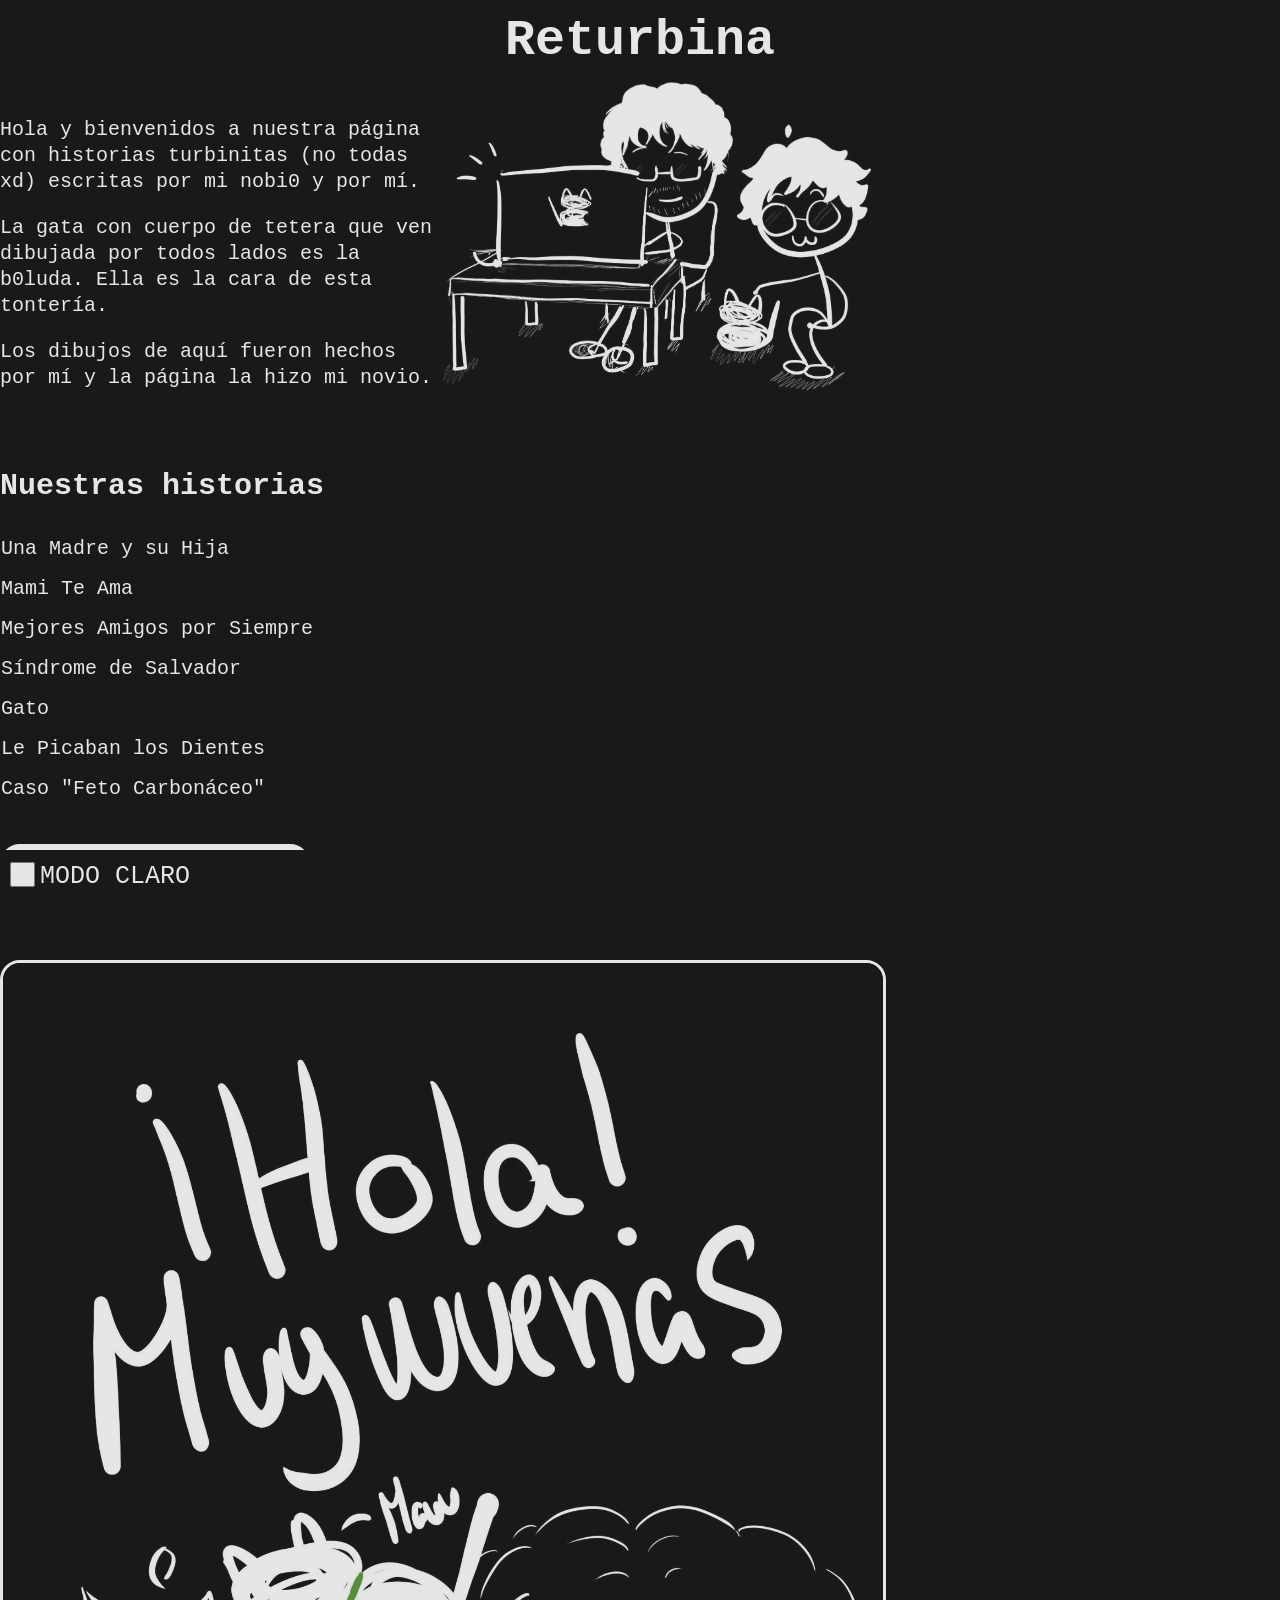
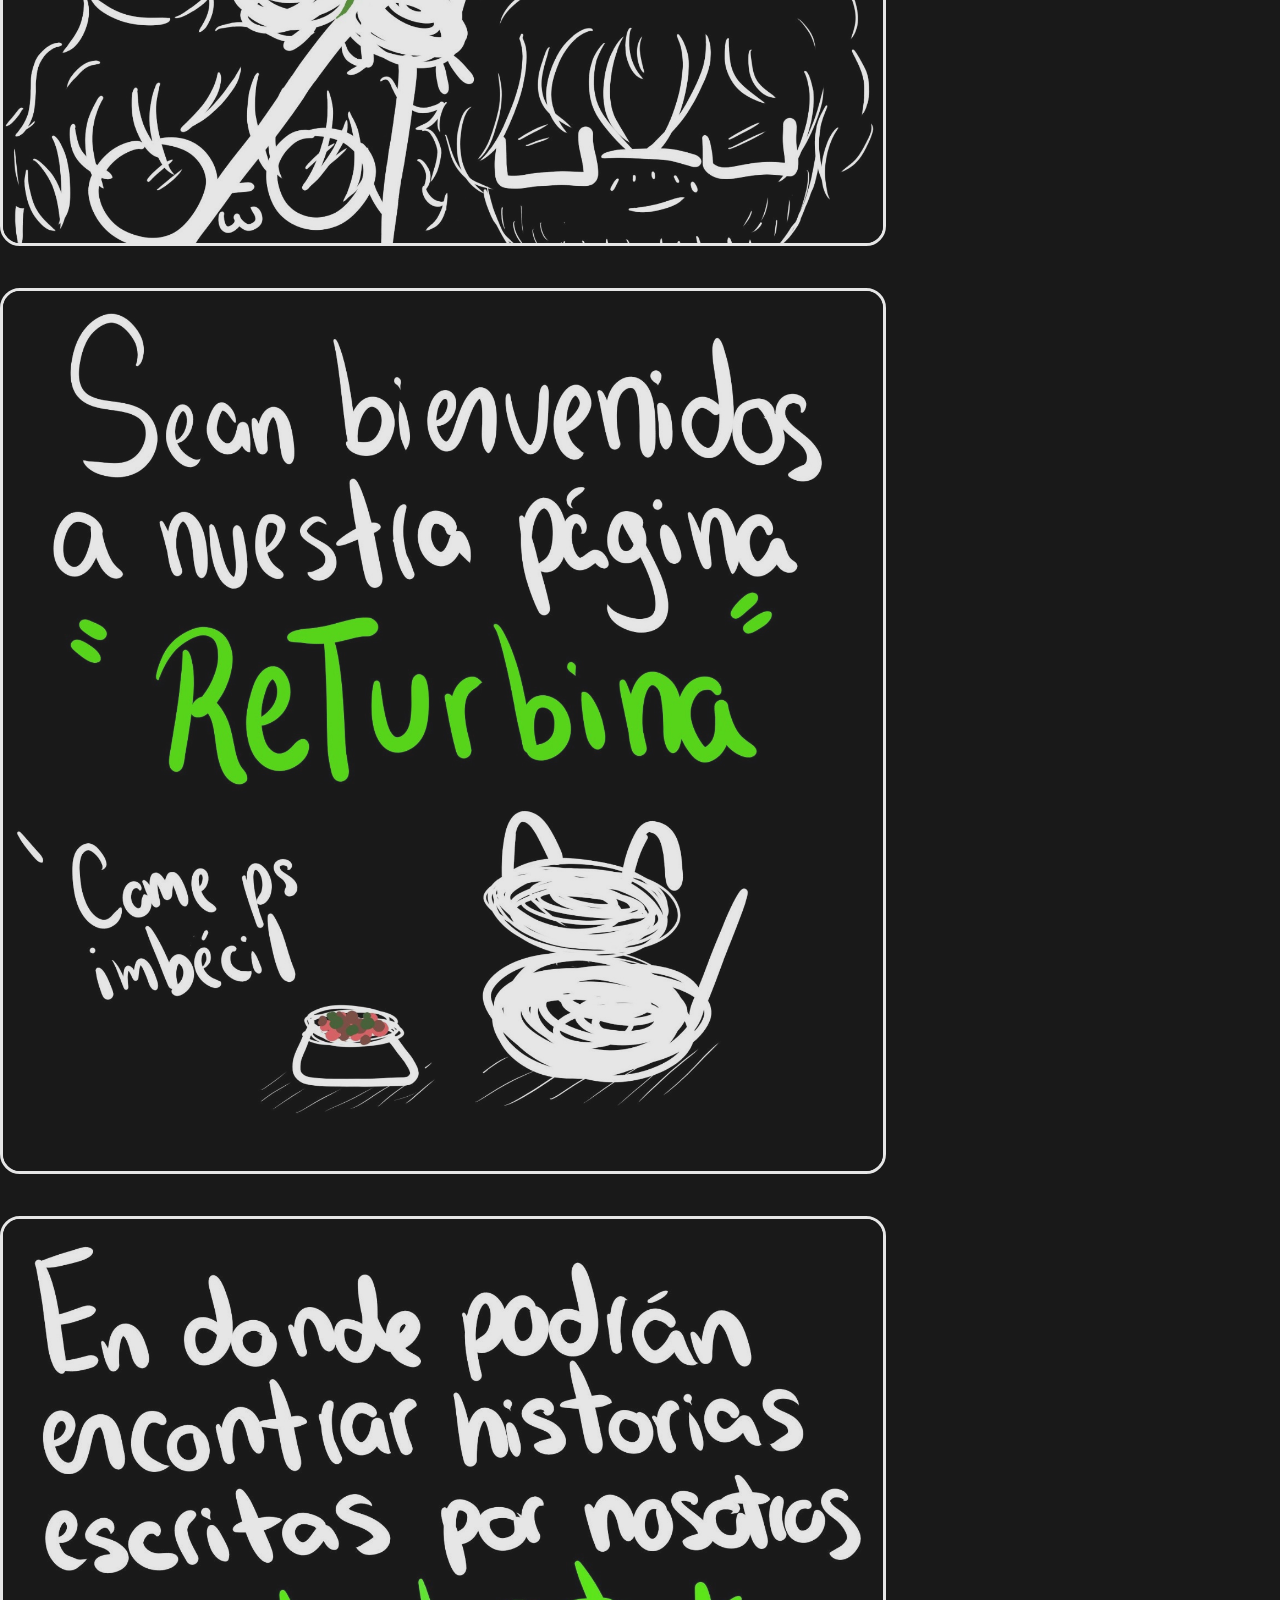
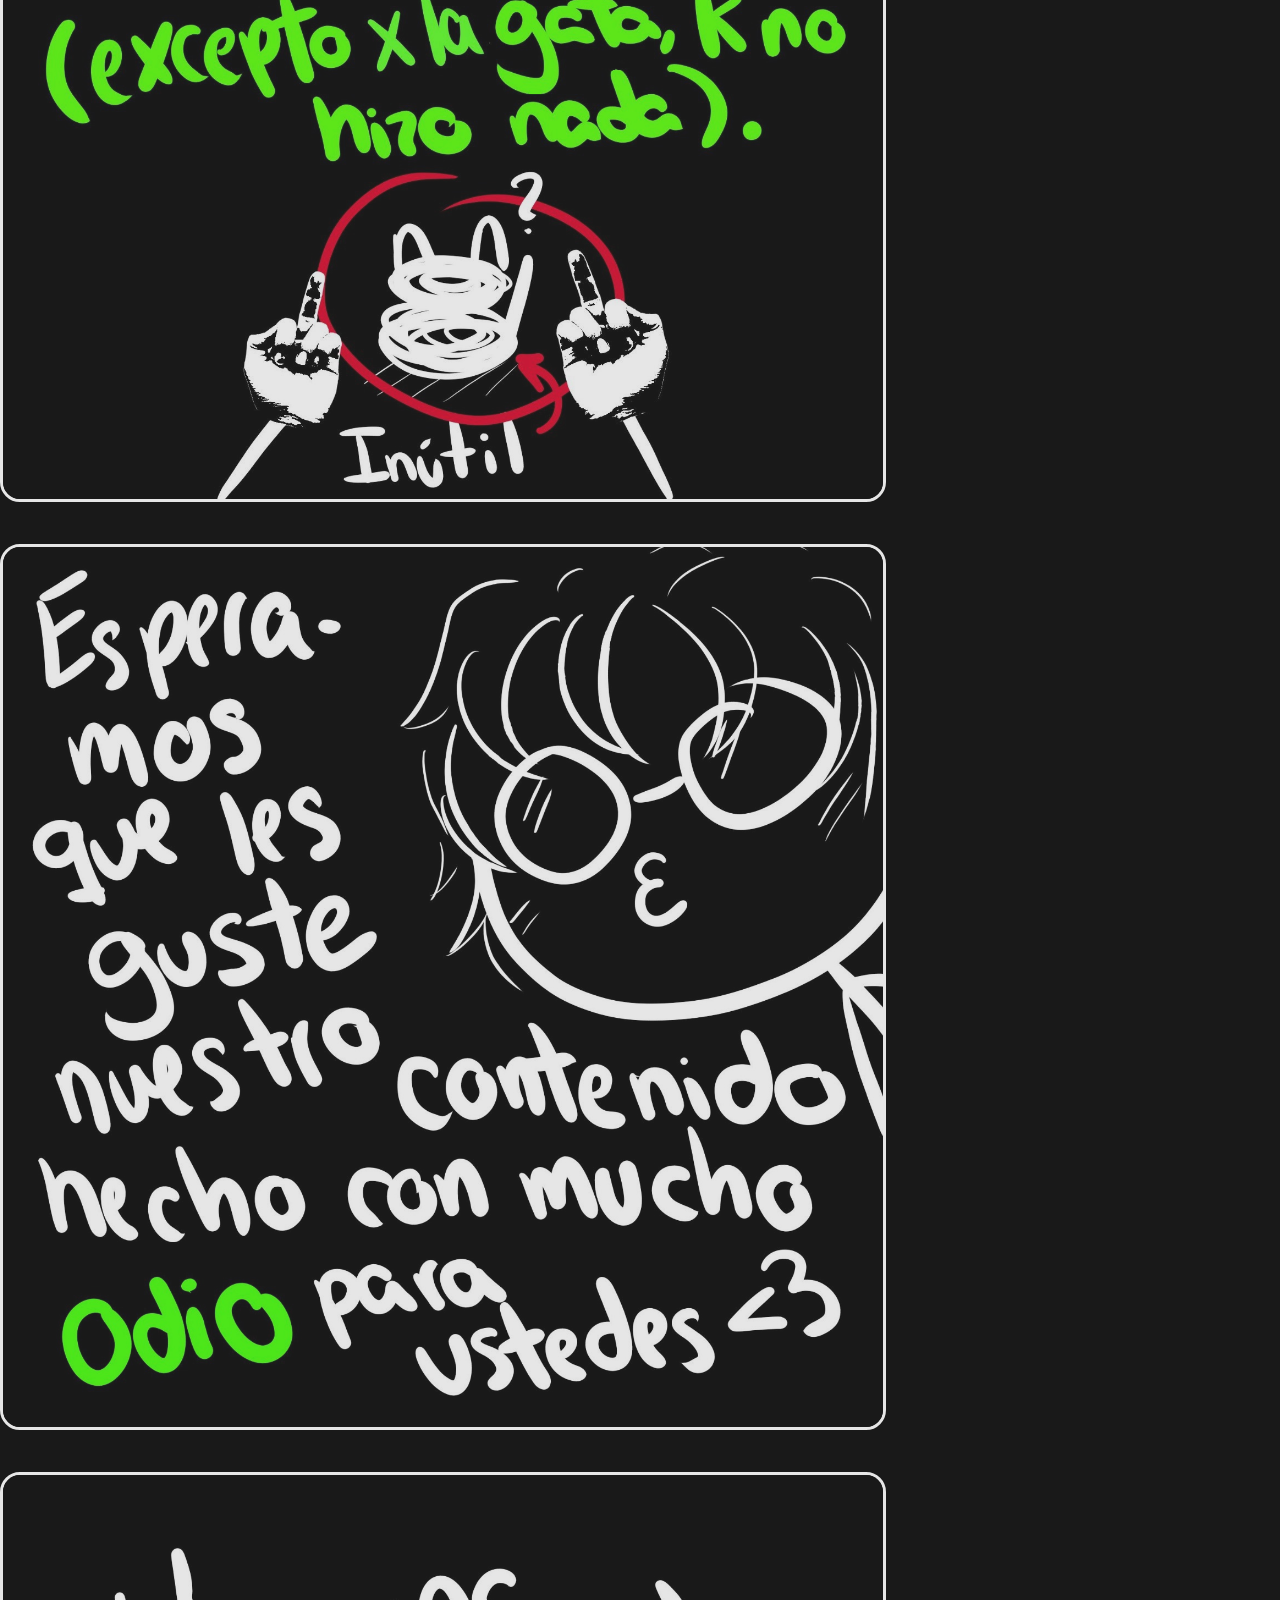
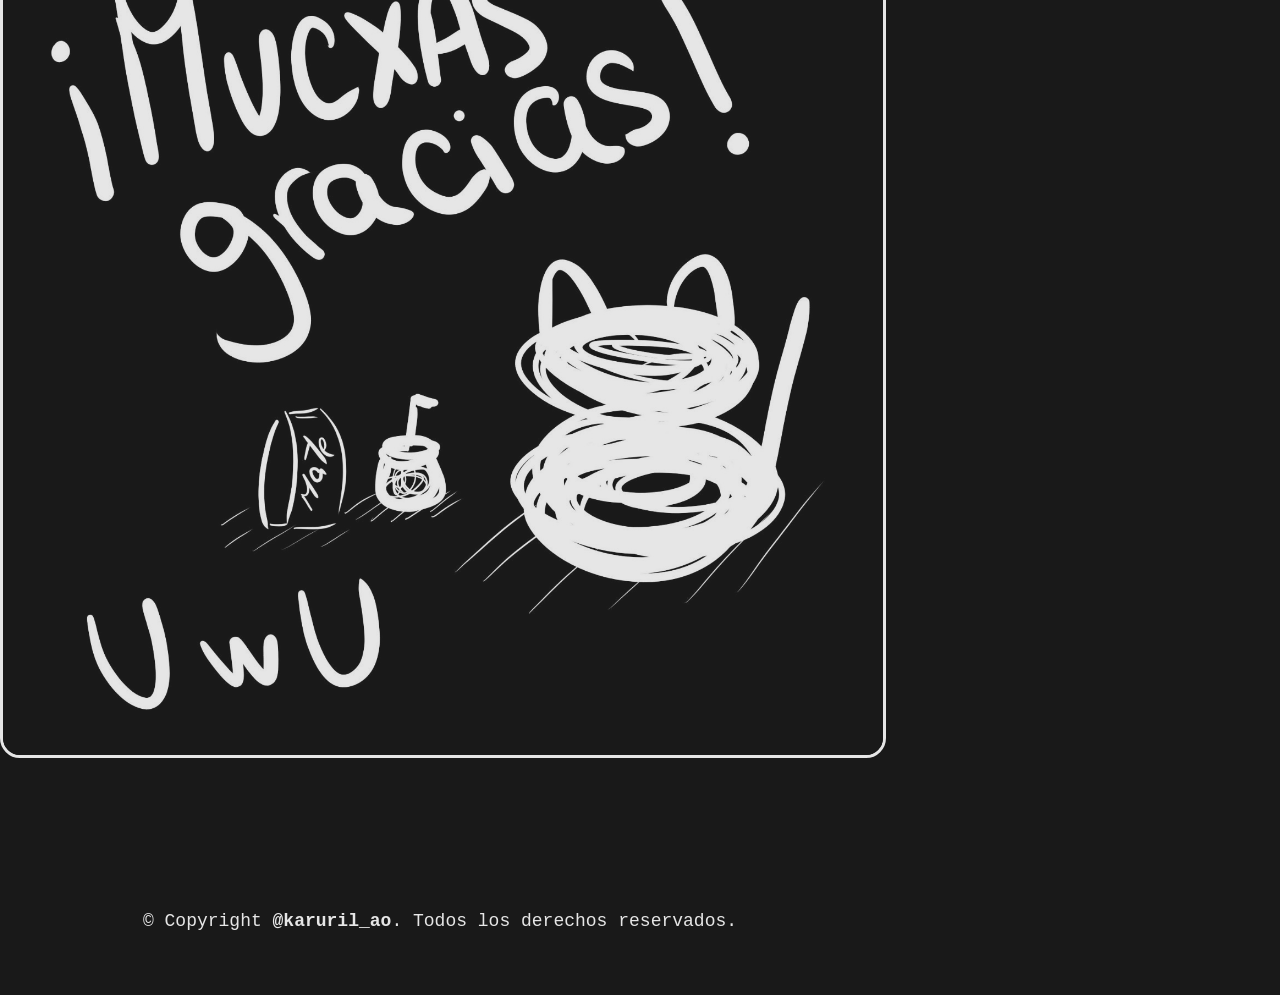
<file: index.html>
<!DOCTYPE html>
<html lang="">
  <head>
    <meta charset="utf-8">
    <link rel="icon" type="image/png" href="/img/BOLUDIS ICON_2.png">
    <title>Returbina</title>
    <link rel="stylesheet" href="/style.css">

    <meta property="og:title" content="Historias Returbina" />
    <meta property="og:description" content="Historias turbinita escritas por mi nobi0 y por mí (excepto por la b0luda, que no hizo nada)." />
    <meta property="og:image" content="http://raw.githubusercontent.com/returbina/returbina.github.io/refs/heads/main/img/preview.jpeg" />
    <meta property="og:image:width" content="1200" />
    <meta property="og:image:height" content="630" />   
  </head>
  <body oncopy="return false" onpaste="return false" oncut="return false">
    <header><h1>Returbina</h1></header>
    <main>
      <div class="cont-desc-img">
        <div class="cont-desc">
          <p>Hola y bienvenidos a nuestra página con historias turbinitas (no todas xd) escritas por mi nobi0 y por mí.</p>
          <p>La gata con cuerpo de tetera que ven dibujada por todos lados es la b0luda. Ella es la cara de esta tontería.</p>
          <p>Los dibujos de aquí fueron hechos por mí y la página la hizo mi novio.</p>
        </div>
        <div>
          <img src="/img/nosotro.jpg" alt="">
        </div>
      </div>
      
      <br>

      <div class="lista-historias">
        <h2>Nuestras historias</h2>
        <a class="item-lista" href="/historias/una_madre_y_su_hija.html">
            <div class="guion-y-nombre">
              <div class="guion-historia">➤</div>
              <p class="item_historia">Una Madre y su Hija</p>
            </div>
            <img class="img-historia" src="/historias/una madre y su esposo.jpeg" alt="">
        </a>
        <a class="item-lista" href="/historias/mami_te_ama.html">
            <div class="guion-y-nombre">
              <div class="guion-historia">➤</div>
              <p class="item_historia">Mami Te Ama</p>
            </div>
            <img class="img-historia" src="/historias/una madre y su esposo.jpeg" alt="">
        </a>
        <a class="item-lista" href="/historias/mejores_amigos_por_siempre.html">
            <div class="guion-y-nombre">
              <div class="guion-historia">➤</div>
              <p class="item_historia">Mejores Amigos por Siempre</p>
            </div>
            <img class="img-historia" src="/historias/mejores amigos por siempre.jpeg" alt="">
        </a>
        <a class="item-lista" href="/historias/sindrome_de_salvador.html">
            <div class="guion-y-nombre">
              <div class="guion-historia">➤</div>
              <p class="item_historia">Síndrome de Salvador</p>
            </div>
            <img class="img-historia" src="/historias/mejores amigos por siempre.jpeg" alt="">
        </a>
        <a class="item-lista" href="/historias/gato.html">
            <div class="guion-y-nombre">
              <div class="guion-historia">➤</div>
              <p class="item_historia">Gato</p>
            </div>
            <img class="img-historia" src="/historias/mejores amigos por siempre.jpeg" alt="">
        </a>
        <a class="item-lista" href="/historias/le_picaban_los_dientes.html">
            <div class="guion-y-nombre">
              <div class="guion-historia">➤</div>
              <p class="item_historia">Le Picaban los Dientes</p>
            </div>
            <img class="img-historia" src="/historias/mejores amigos por siempre.jpeg" alt="">
        </a>
        <a class="item-lista" href="/historias/caso_feto_carbonaceo.html">
            <div class="guion-y-nombre">
              <div class="guion-historia">➤</div>
              <p class="item_historia">Caso "Feto Carbonáceo"</p>
            </div>
            <img class="img-historia" src="/historias/mejores amigos por siempre.jpeg" alt="">
        </a>
      </div>

      <br>

      <a class="boton-wattpad" href="https://www.wattpad.com/user/karuril_ao" target="_blank">
        <p>--> Mi Wattpad UwU <--</p>
      </a>
      <br>
      <br>
      
      <img class="img-presentacion" src="/img/presentacion1.jpeg">
      <img class="img-presentacion" src="/img/presentacion2.jpeg">
      <img class="img-presentacion" src="/img/presentacion3.jpeg">
      <img class="img-presentacion" src="/img/presentacion4.jpeg">
      <img class="img-presentacion" src="/img/presentacion5.jpeg">

      <br><br><br><br><p class="copyright">© Copyright <b>@karuril_ao</b>. Todos los derechos reservados.</p>

    </main>

    <footer id="#footer">
      <div class="modo-oscuro">
        <input class="boton-oscuro" type="checkbox" id="style-switch">
        <label for="style-switch">MODO CLARO</label>
      </div>
    </footer>
  </body>
</html>
</file>
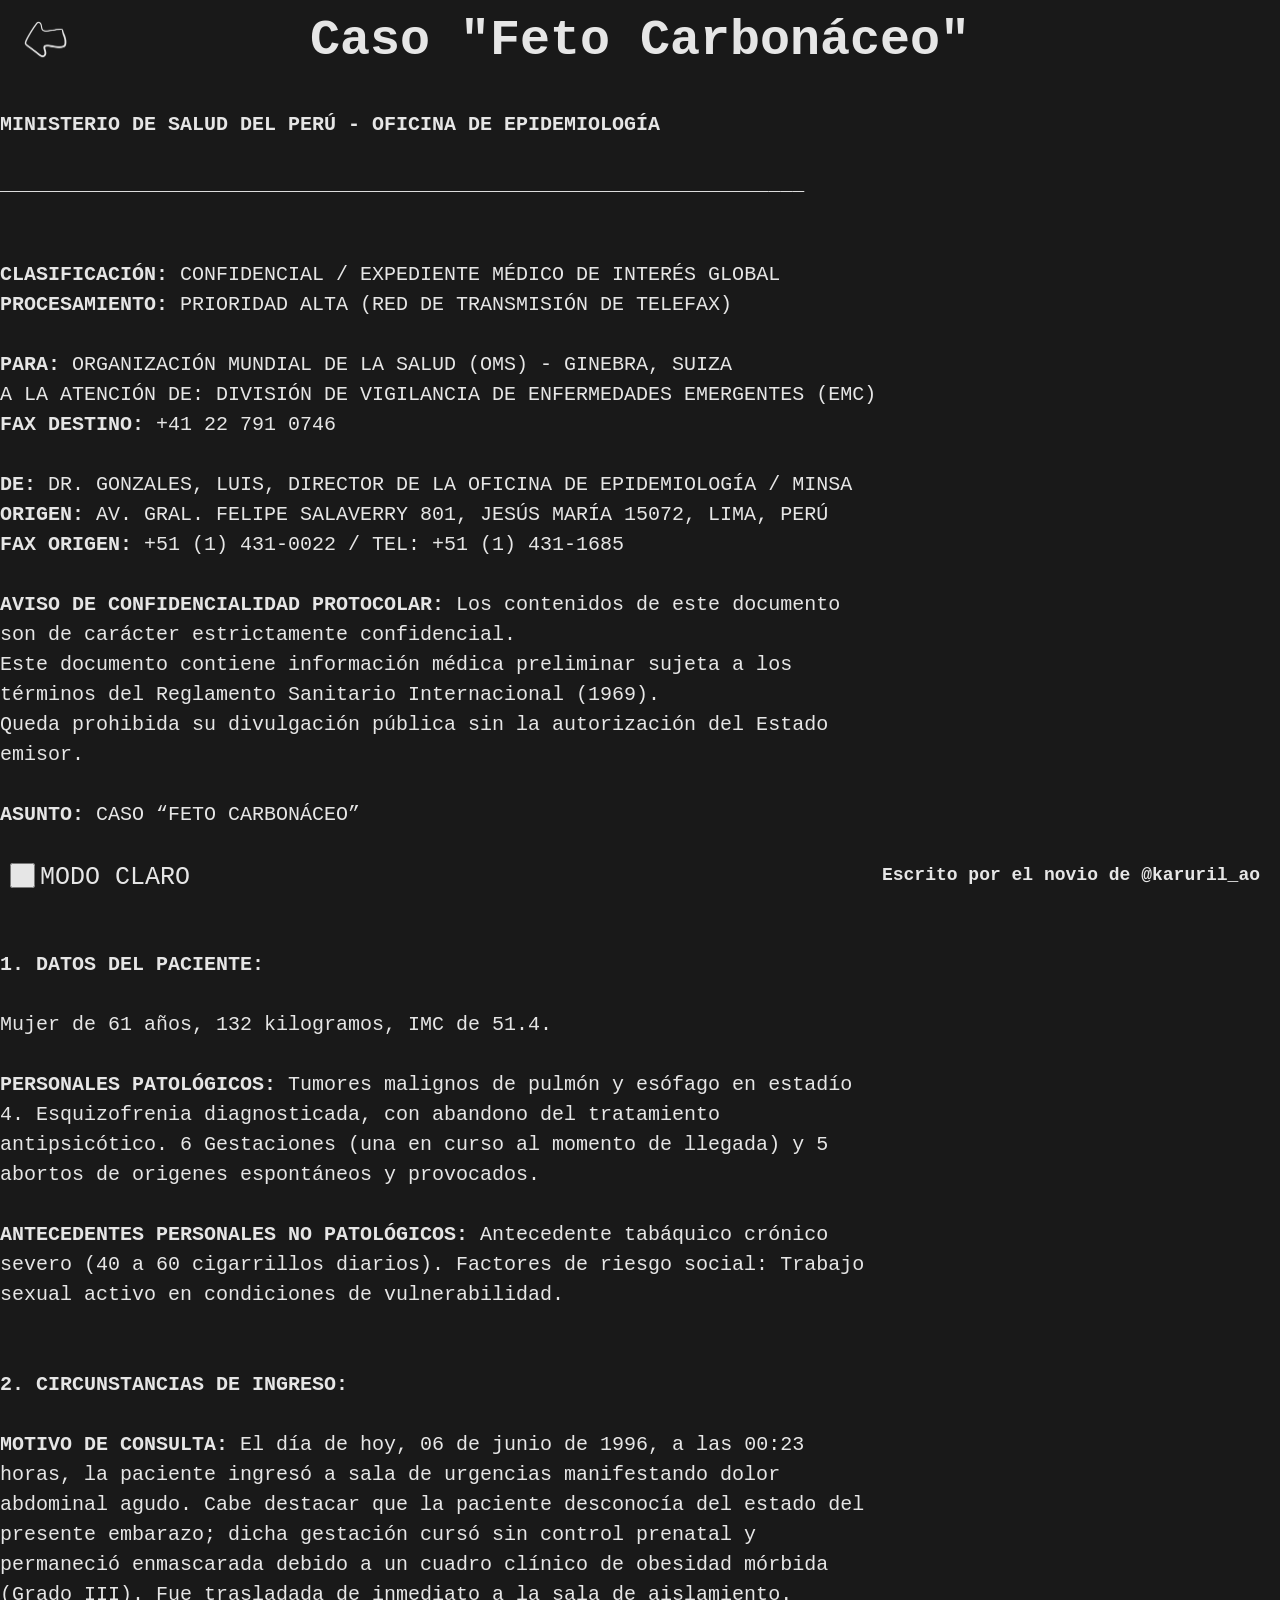
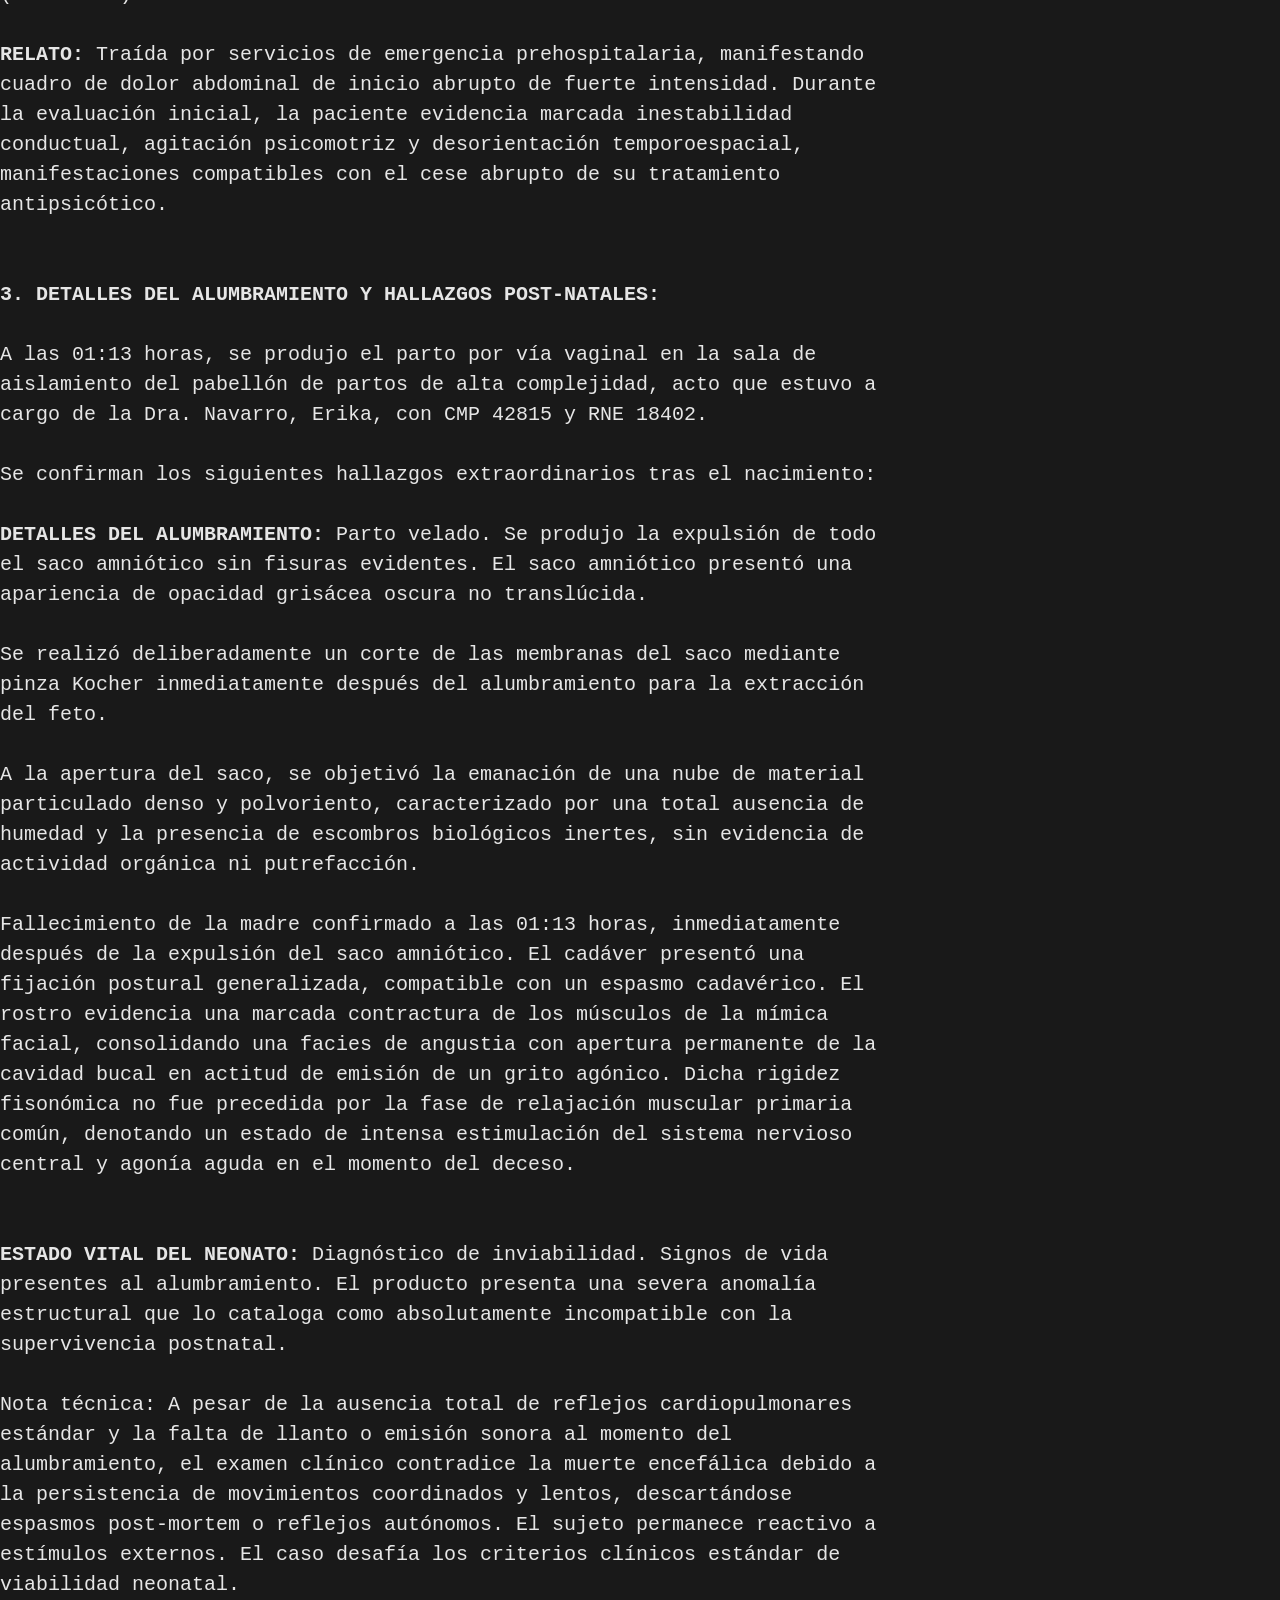
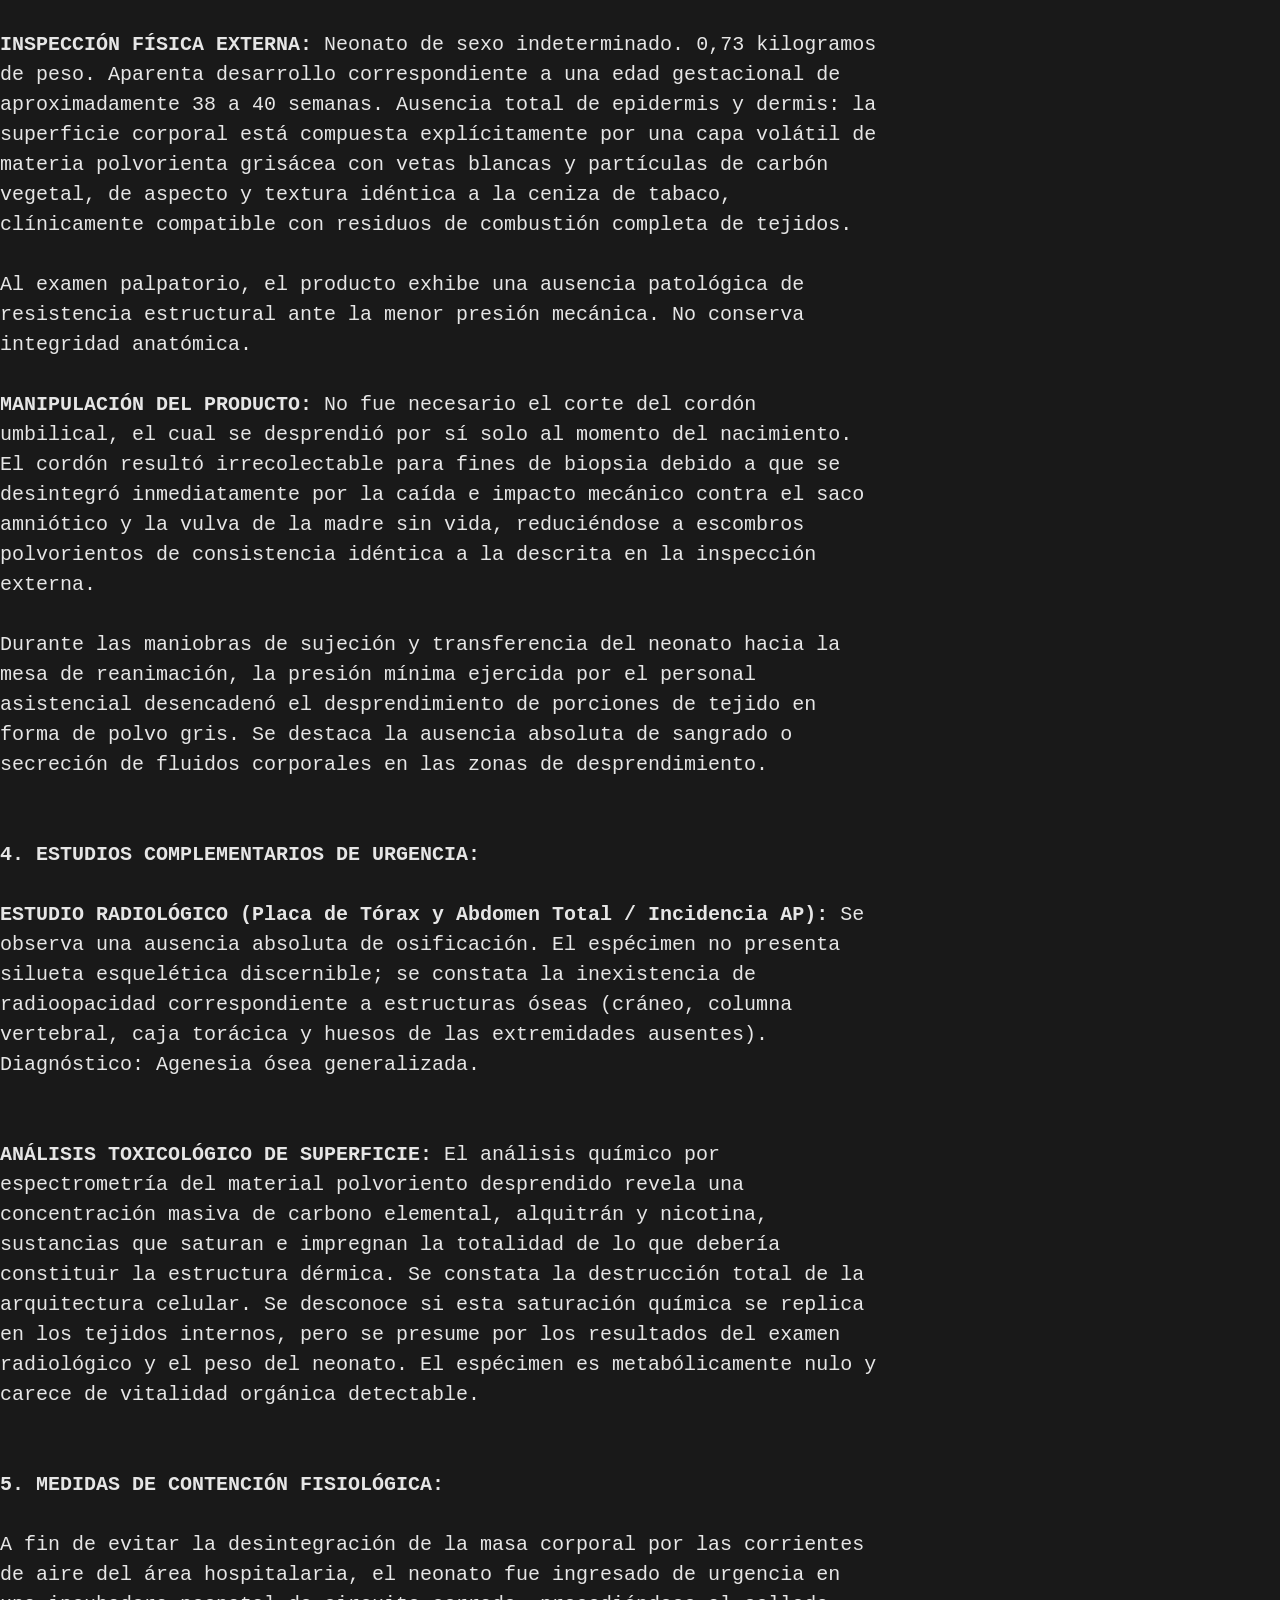
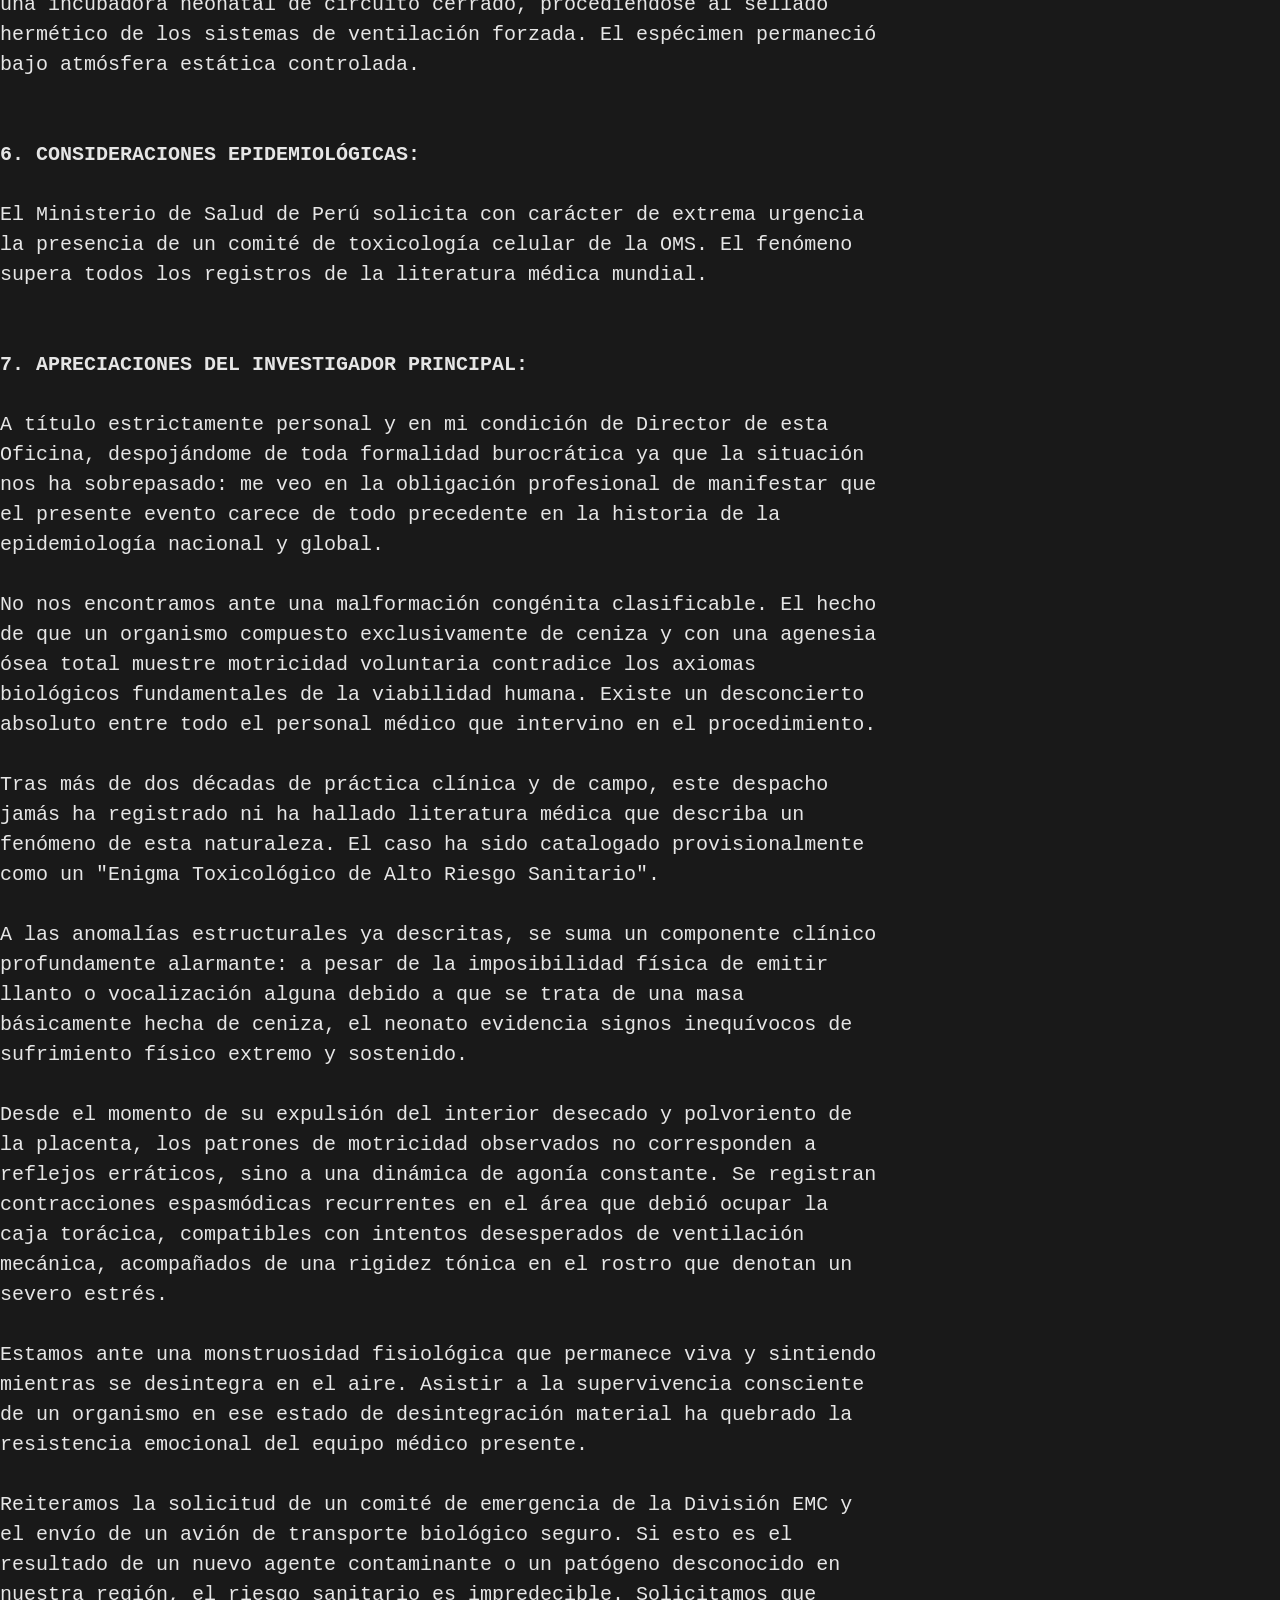
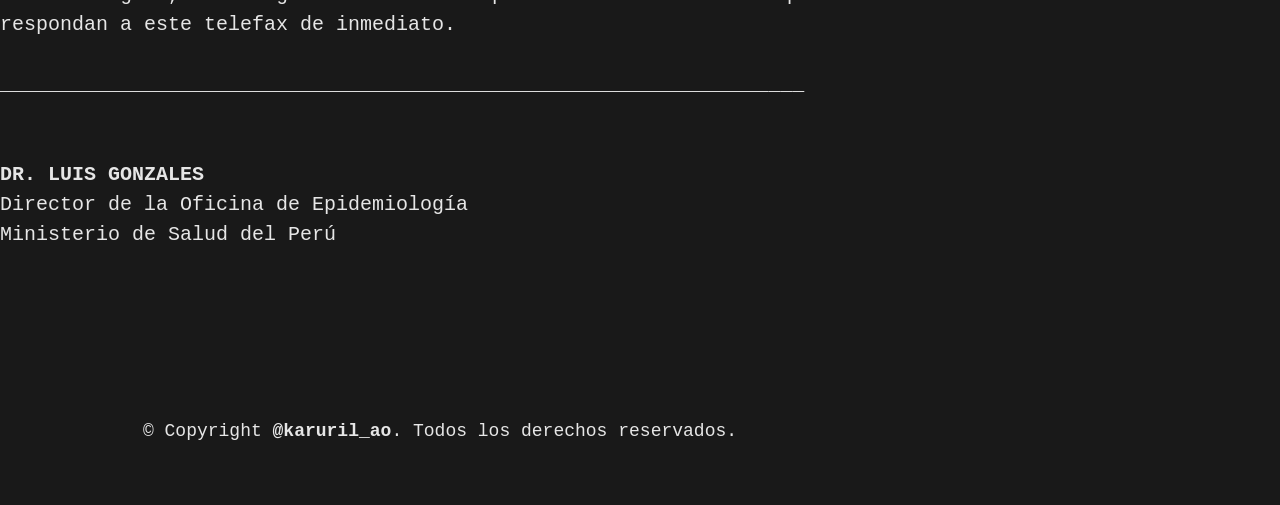
<file: historias/caso_feto_carbonaceo.html>
<!DOCTYPE html>
<html lang="">
  <head>
    <meta charset="utf-8">
    <link rel="icon" type="image/png" href="/img/BOLUDIS ICON_2.png">
    <title>Caso "Feto Carbonáceo"</title>
    <link rel="stylesheet" href="/style.css">
  </head>
  <body oncopy="return false" onpaste="return false" oncut="return false">
    <header>
      <div class="volver">
        <a href="/" target="">
          <img src="/img/PÁGINA PRINCIPAL.png" alt="Página principal">
          <!--p>Página principal</p--> 
        </a>
      </div>
      <h1>Caso "Feto Carbonáceo"</h1>
    </header>
    <main style="text-indent: 0em;">


<br>    
<b>MINISTERIO DE SALUD DEL PERÚ - OFICINA DE EPIDEMIOLOGÍA</b><br><br>    
<b>___________________________________________________________________</b><br>
<br>
<br>
<b>CLASIFICACIÓN:</b> CONFIDENCIAL / EXPEDIENTE MÉDICO DE INTERÉS GLOBAL<br>
<b>PROCESAMIENTO:</b> PRIORIDAD ALTA (RED DE TRANSMISIÓN DE TELEFAX)<br>
<br>
<b>PARA:</b> ORGANIZACIÓN MUNDIAL DE LA SALUD (OMS) - GINEBRA, SUIZA<br>
A LA ATENCIÓN DE: DIVISIÓN DE VIGILANCIA DE ENFERMEDADES EMERGENTES (EMC)<br>
<b>FAX DESTINO:</b> +41 22 791 0746<br>
<br>
<b>DE:</b> DR. GONZALES, LUIS, DIRECTOR DE LA OFICINA DE EPIDEMIOLOGÍA / MINSA<br>
<b>ORIGEN:</b> AV. GRAL. FELIPE SALAVERRY 801, JESÚS MARÍA 15072, LIMA, PERÚ<br>
<b>FAX ORIGEN:</b> +51 (1) 431-0022 / TEL: +51 (1) 431-1685<br>
<br>
<b>AVISO DE CONFIDENCIALIDAD PROTOCOLAR:</b> Los contenidos de este documento son de carácter estrictamente confidencial.<br>
Este documento contiene información médica preliminar sujeta a los términos del Reglamento Sanitario Internacional (1969).<br>
Queda prohibida su divulgación pública sin la autorización del Estado emisor.<br>
<br>
<b>ASUNTO:</b> CASO “FETO CARBONÁCEO”<br><br>
<b>___________________________________________________________________</b><br>
<br>
<br>
<b>1. DATOS DEL PACIENTE:</b><br>
<br>
Mujer de 61 años, 132 kilogramos, IMC de 51.4.<br>

<br>
<b>PERSONALES PATOLÓGICOS:</b> Tumores malignos de pulmón y esófago en estadío 4. Esquizofrenia diagnosticada, con abandono del tratamiento antipsicótico.  6 Gestaciones (una en curso al momento de llegada) y 5 abortos de origenes espontáneos y provocados.<br>
<br>
<b>ANTECEDENTES PERSONALES NO PATOLÓGICOS:</b> Antecedente tabáquico crónico severo (40 a 60 cigarrillos diarios). Factores de riesgo social: Trabajo sexual activo en condiciones de vulnerabilidad.<br>
<br>
<br>
<b>2. CIRCUNSTANCIAS DE INGRESO:</b><br>
<br>
<b>MOTIVO DE CONSULTA:</b> El día de hoy, 06 de junio de 1996, a las 00:23 horas, la paciente ingresó a sala de urgencias manifestando dolor abdominal agudo. Cabe destacar que la paciente desconocía del estado del presente embarazo; dicha gestación cursó sin control prenatal y permaneció enmascarada debido a un cuadro clínico de obesidad mórbida (Grado III). Fue trasladada de inmediato a la sala de aislamiento.<br>
<br>
<b>RELATO:</b> Traída por servicios de emergencia prehospitalaria, manifestando cuadro de dolor abdominal de inicio abrupto de fuerte intensidad. Durante la evaluación inicial, la paciente evidencia marcada inestabilidad conductual, agitación psicomotriz y desorientación temporoespacial, manifestaciones compatibles con el cese abrupto de su tratamiento antipsicótico.<br>
<br>
<br>
<b>3. DETALLES DEL ALUMBRAMIENTO Y HALLAZGOS POST-NATALES:</b><br>
<br>
A las 01:13 horas, se produjo el parto por vía vaginal en la sala de aislamiento del pabellón de partos de alta complejidad, acto que estuvo a cargo de la Dra. Navarro, Erika, con CMP 42815 y RNE 18402.<br>
<br>
Se confirman los siguientes hallazgos extraordinarios tras el nacimiento:<br>
<br>
<b>DETALLES DEL ALUMBRAMIENTO:</b> Parto velado. Se produjo la expulsión de todo el saco amniótico sin fisuras evidentes. El saco amniótico presentó una apariencia de opacidad grisácea oscura no translúcida.<br>
<br>
Se realizó deliberadamente un corte de las membranas del saco mediante pinza Kocher inmediatamente después del alumbramiento para la extracción del feto.<br>
<br>
A la apertura del saco, se objetivó la emanación de una nube de material particulado denso y polvoriento, caracterizado por una total ausencia de humedad y la presencia de escombros biológicos inertes, sin evidencia de actividad orgánica ni putrefacción.<br>
<br>
Fallecimiento de la madre confirmado a las 01:13 horas, inmediatamente después de la expulsión del saco amniótico. El cadáver presentó una fijación postural generalizada, compatible con un espasmo cadavérico. El rostro evidencia una marcada contractura de los músculos de la mímica facial, consolidando una facies de angustia con apertura permanente de la cavidad bucal en actitud de emisión de un grito agónico. Dicha rigidez fisonómica no fue precedida por la fase de relajación muscular primaria común, denotando un estado de intensa estimulación del sistema nervioso central y agonía aguda en el momento del deceso.<br>
<br>
<br>
<b>ESTADO VITAL DEL NEONATO:</b> Diagnóstico de inviabilidad. Signos de vida presentes al alumbramiento. El producto presenta una severa anomalía estructural que lo cataloga como absolutamente incompatible con la supervivencia postnatal. <br>
<br>
Nota técnica: A pesar de la ausencia total de reflejos cardiopulmonares estándar y la falta de llanto o emisión sonora al momento del alumbramiento, el examen clínico contradice la muerte encefálica debido a la persistencia de movimientos coordinados y lentos, descartándose espasmos post-mortem o reflejos autónomos. El sujeto permanece reactivo a estímulos externos. El caso desafía los criterios clínicos estándar de viabilidad neonatal.<br>
<br>
<b>INSPECCIÓN FÍSICA EXTERNA:</b> Neonato de sexo indeterminado. 0,73 kilogramos de peso. Aparenta desarrollo correspondiente a una edad gestacional de aproximadamente 38 a 40 semanas. Ausencia total de epidermis y dermis: la superficie corporal está compuesta explícitamente por una capa volátil de materia polvorienta grisácea con vetas blancas y partículas de carbón vegetal, de aspecto y textura idéntica a la ceniza de tabaco, clínicamente compatible con residuos de combustión completa de tejidos.<br> 
<br>
Al examen palpatorio, el producto exhibe una ausencia patológica de resistencia estructural ante la menor presión mecánica. No conserva integridad anatómica.<br>
<br>
<b>MANIPULACIÓN DEL PRODUCTO:</b> No fue necesario el corte del cordón umbilical, el cual se desprendió por sí solo al momento del nacimiento. El cordón resultó irrecolectable para fines de biopsia debido a que se desintegró inmediatamente por la caída e impacto mecánico contra el saco amniótico y la vulva de la madre sin vida, reduciéndose a escombros polvorientos de consistencia idéntica a la descrita en la inspección externa.<br>
<br>
Durante las maniobras de sujeción y transferencia del neonato hacia la mesa de reanimación, la presión mínima ejercida por el personal asistencial desencadenó el desprendimiento de porciones de tejido en forma de polvo gris. Se destaca la ausencia absoluta de sangrado o secreción de fluidos corporales en las zonas de desprendimiento.<br>
<br>
<br>
<b>4. ESTUDIOS COMPLEMENTARIOS DE URGENCIA:</b><br>
<br>
<b>ESTUDIO RADIOLÓGICO (Placa de Tórax y Abdomen Total / Incidencia AP):</b> Se observa una ausencia absoluta de osificación. El espécimen no presenta silueta esquelética discernible; se constata la inexistencia de radioopacidad correspondiente a estructuras óseas (cráneo, columna vertebral, caja torácica y huesos de las extremidades ausentes). Diagnóstico: Agenesia ósea generalizada.<br>
<br>
<br>
<b>ANÁLISIS TOXICOLÓGICO DE SUPERFICIE:</b> El análisis químico por espectrometría del material polvoriento desprendido revela una concentración masiva de carbono elemental, alquitrán y nicotina, sustancias que saturan e impregnan la totalidad de lo que debería constituir la estructura dérmica. Se constata la destrucción total de la arquitectura celular. Se desconoce si esta saturación química se replica en los tejidos internos, pero se presume por los resultados del examen radiológico y el peso del neonato. El espécimen es metabólicamente nulo y carece de vitalidad orgánica detectable.<br>
<br>
<br>
<b>5. MEDIDAS DE CONTENCIÓN FISIOLÓGICA:</b><br>
<br>
A fin de evitar la desintegración de la masa corporal por las corrientes de aire del área hospitalaria, el neonato fue ingresado de urgencia en una incubadora neonatal de circuito cerrado, procediéndose al sellado hermético de los sistemas de ventilación forzada. El espécimen permaneció bajo atmósfera estática controlada.<br>
<br>
<br>
<b>6. CONSIDERACIONES EPIDEMIOLÓGICAS:</b><br>
<br>
El Ministerio de Salud de Perú solicita con carácter de extrema urgencia la presencia de un comité de toxicología celular de la OMS. El fenómeno supera todos los registros de la literatura médica mundial.<br>
<br>
<br>
<b>7. APRECIACIONES DEL INVESTIGADOR PRINCIPAL:</b><br>
<br>
A título estrictamente personal y en mi condición de Director de esta Oficina, despojándome de toda formalidad burocrática ya que la situación nos ha sobrepasado: me veo en la obligación profesional de manifestar que el presente evento carece de todo precedente en la historia de la epidemiología nacional y global.<br>
<br>
No nos encontramos ante una malformación congénita clasificable. El hecho de que un organismo compuesto exclusivamente de ceniza y con una agenesia ósea total muestre motricidad voluntaria contradice los axiomas biológicos fundamentales de la viabilidad humana. Existe un desconcierto absoluto entre todo el personal médico que intervino en el procedimiento.<br>
<br>
Tras más de dos décadas de práctica clínica y de campo, este despacho jamás ha registrado ni ha hallado literatura médica que describa un fenómeno de esta naturaleza. El caso ha sido catalogado provisionalmente como un "Enigma Toxicológico de Alto Riesgo Sanitario".<br>
<br>
A las anomalías estructurales ya descritas, se suma un componente clínico profundamente alarmante: a pesar de la imposibilidad física de emitir llanto o vocalización alguna debido a que se trata de una masa básicamente hecha de ceniza, el neonato evidencia signos inequívocos de sufrimiento físico extremo y sostenido.<br>
<br>
Desde el momento de su expulsión del interior desecado y polvoriento de la placenta, los patrones de motricidad observados no corresponden a reflejos erráticos, sino a una dinámica de agonía constante. Se registran contracciones espasmódicas recurrentes en el área que debió ocupar la caja torácica, compatibles con intentos desesperados de ventilación mecánica, acompañados de una rigidez tónica en el rostro que denotan un severo estrés.<br>
<br>
Estamos ante una monstruosidad fisiológica que permanece viva y sintiendo mientras se desintegra en el aire. Asistir a la supervivencia consciente de un organismo en ese estado de desintegración material ha quebrado la resistencia emocional del equipo médico presente.<br>
<br>
Reiteramos la solicitud de un comité de emergencia de la División EMC y el envío de un avión de transporte biológico seguro. Si esto es el resultado de un nuevo agente contaminante o un patógeno desconocido en nuestra región, el riesgo sanitario es impredecible. Solicitamos que respondan a este telefax de inmediato.<br>
<br>

<b>___________________________________________________________________</b><br><br>
<br>
<b>DR. LUIS GONZALES</b><br>
Director de la Oficina de Epidemiología<br>
Ministerio de Salud del Perú<br>
<br>



      <br><br><br><br><p class="copyright">© Copyright <b>@karuril_ao</b>. Todos los derechos reservados.</p>

    </main>      
    <footer id="#footer">
      <div class="modo-oscuro">
        <input class="boton-oscuro" type="checkbox" id="style-switch">
        <label for="style-switch">MODO CLARO</label>
      </div>
      <div class="creditos">
        <b>Escrito por el novio de @karuril_ao</b>
      </div>
    </footer>
  </body>
</html>
</file>
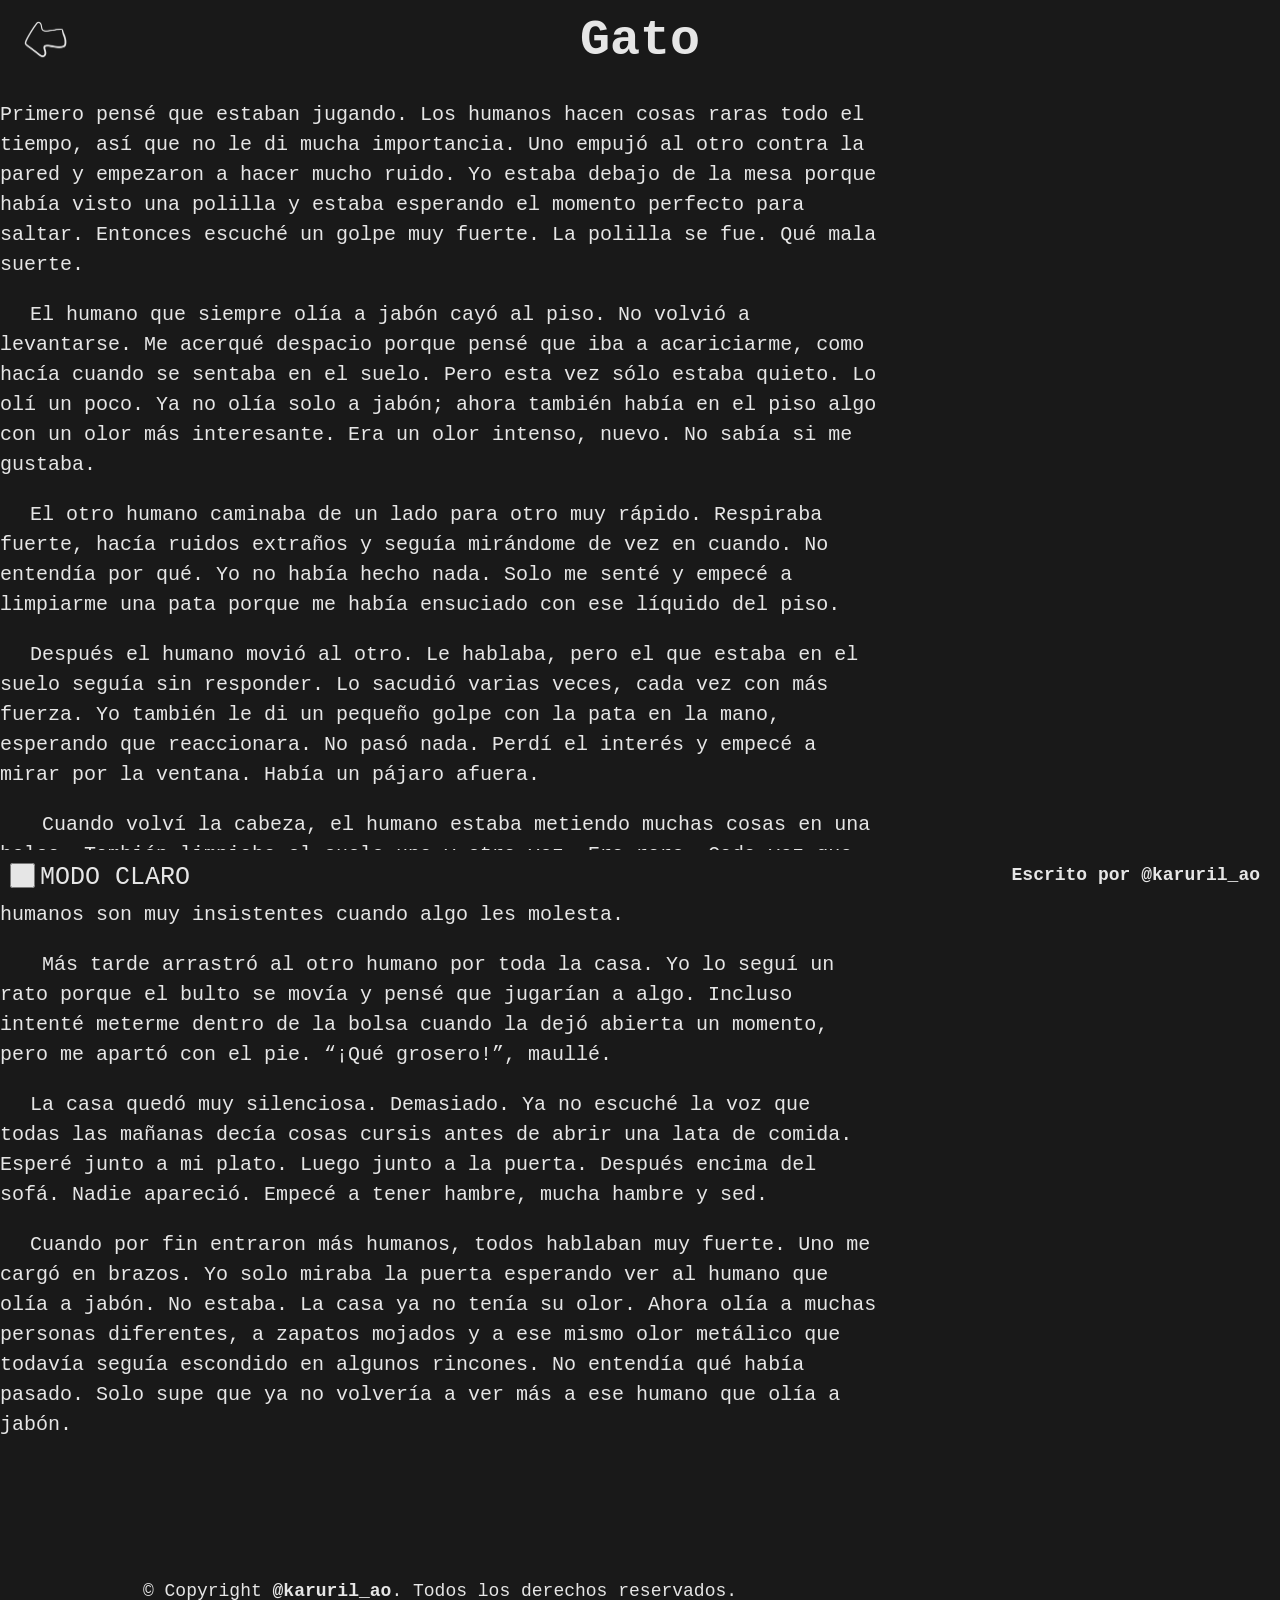
<file: historias/gato.html>
<!DOCTYPE html>
<html lang="">
  <head>
    <meta charset="utf-8">
    <link rel="icon" type="image/png" href="/img/BOLUDIS ICON_2.png">
    <title>Gato</title>
    <link rel="stylesheet" href="/style.css">
  </head>
  <body oncopy="return false" onpaste="return false" oncut="return false">
    <header>
      <div class="volver">
        <a href="/" target="">
          <img src="/img/PÁGINA PRINCIPAL.png" alt="Página principal">
          <!--p>Página principal</p--> 
        </a>
      </div>
      <h1>Gato</h1>
    </header>
    <main>
      <p>
        Primero pensé que estaban jugando. Los humanos hacen cosas raras todo el tiempo, así que no le di mucha importancia.
        Uno empujó al otro contra la pared y empezaron a hacer mucho ruido. Yo estaba debajo de la mesa porque había visto una
        polilla y estaba esperando el momento perfecto para saltar. Entonces escuché un golpe muy fuerte. La polilla se fue.
        Qué mala suerte.
      </p>
      <p>
        El humano que siempre olía a jabón cayó al piso. No volvió a levantarse. Me acerqué despacio porque pensé que iba a
        acariciarme, como hacía cuando se sentaba en el suelo. Pero esta vez sólo estaba quieto. Lo olí un poco. Ya no olía
        solo a jabón; ahora también había en el piso algo con un olor más interesante. Era un olor intenso, nuevo. No sabía si
        me gustaba.
      </p>
      <p>
        El otro humano caminaba de un lado para otro muy rápido. Respiraba fuerte, hacía ruidos extraños y seguía mirándome de
        vez en cuando. No entendía por qué. Yo no había hecho nada. Solo me senté y empecé a limpiarme una pata porque me
        había ensuciado con ese líquido del piso.
      </p>
      <p>
        Después el humano movió al otro. Le hablaba, pero el que estaba en el suelo seguía sin responder. Lo sacudió varias
        veces, cada vez con más fuerza. Yo también le di un pequeño golpe con la pata en la mano, esperando que reaccionara.
        No pasó nada. Perdí el interés y empecé a mirar por la ventana. Había un pájaro afuera.
      </p>
      <p>
        &nbsp;Cuando volví la cabeza, el humano estaba metiendo muchas cosas en una bolsa. También limpiaba el
        suelo una y otra vez. Era raro. Cada vez que terminaba, volvía a oler igual que antes, así que seguía limpiando. Los
        humanos son muy insistentes cuando algo les molesta.
      </p>
      <p>
        &nbsp;Más tarde arrastró al otro humano por toda la casa. Yo lo seguí un rato porque el bulto se movía y
        pensé que jugarían a algo. Incluso intenté meterme dentro de la bolsa cuando la dejó abierta un momento, pero me
        apartó con el pie. “¡Qué grosero!”, maullé.
      </p>
      <p>
        La casa quedó muy silenciosa. Demasiado. Ya no escuché la voz que todas las mañanas decía cosas cursis
        antes de abrir una lata de comida. Esperé junto a mi plato. Luego junto a la puerta. Después encima del sofá. Nadie
        apareció. Empecé a tener hambre, mucha hambre y sed.
      </p>
      <p>
        Cuando por fin entraron más humanos, todos hablaban muy fuerte. Uno me cargó en brazos. Yo solo miraba la
        puerta esperando ver al humano que olía a jabón. No estaba. La casa ya no tenía su olor. Ahora olía a muchas personas
        diferentes, a zapatos mojados y a ese mismo olor metálico que todavía seguía escondido en algunos rincones. No
        entendía qué había pasado. Solo supe que ya no volvería a ver más a ese humano que olía a jabón.
      </p>

      <br><br><br><br><p class="copyright">© Copyright <b>@karuril_ao</b>. Todos los derechos reservados.</p>
    </main>      
    <footer id="#footer">
      <div class="modo-oscuro">
        <input class="boton-oscuro" type="checkbox" id="style-switch">
        <label for="style-switch">MODO CLARO</label>
      </div>
      <div class="creditos">
        <b>Escrito por @karuril_ao</b>
      </div>
    </footer>
  </body>
</html>
</file>
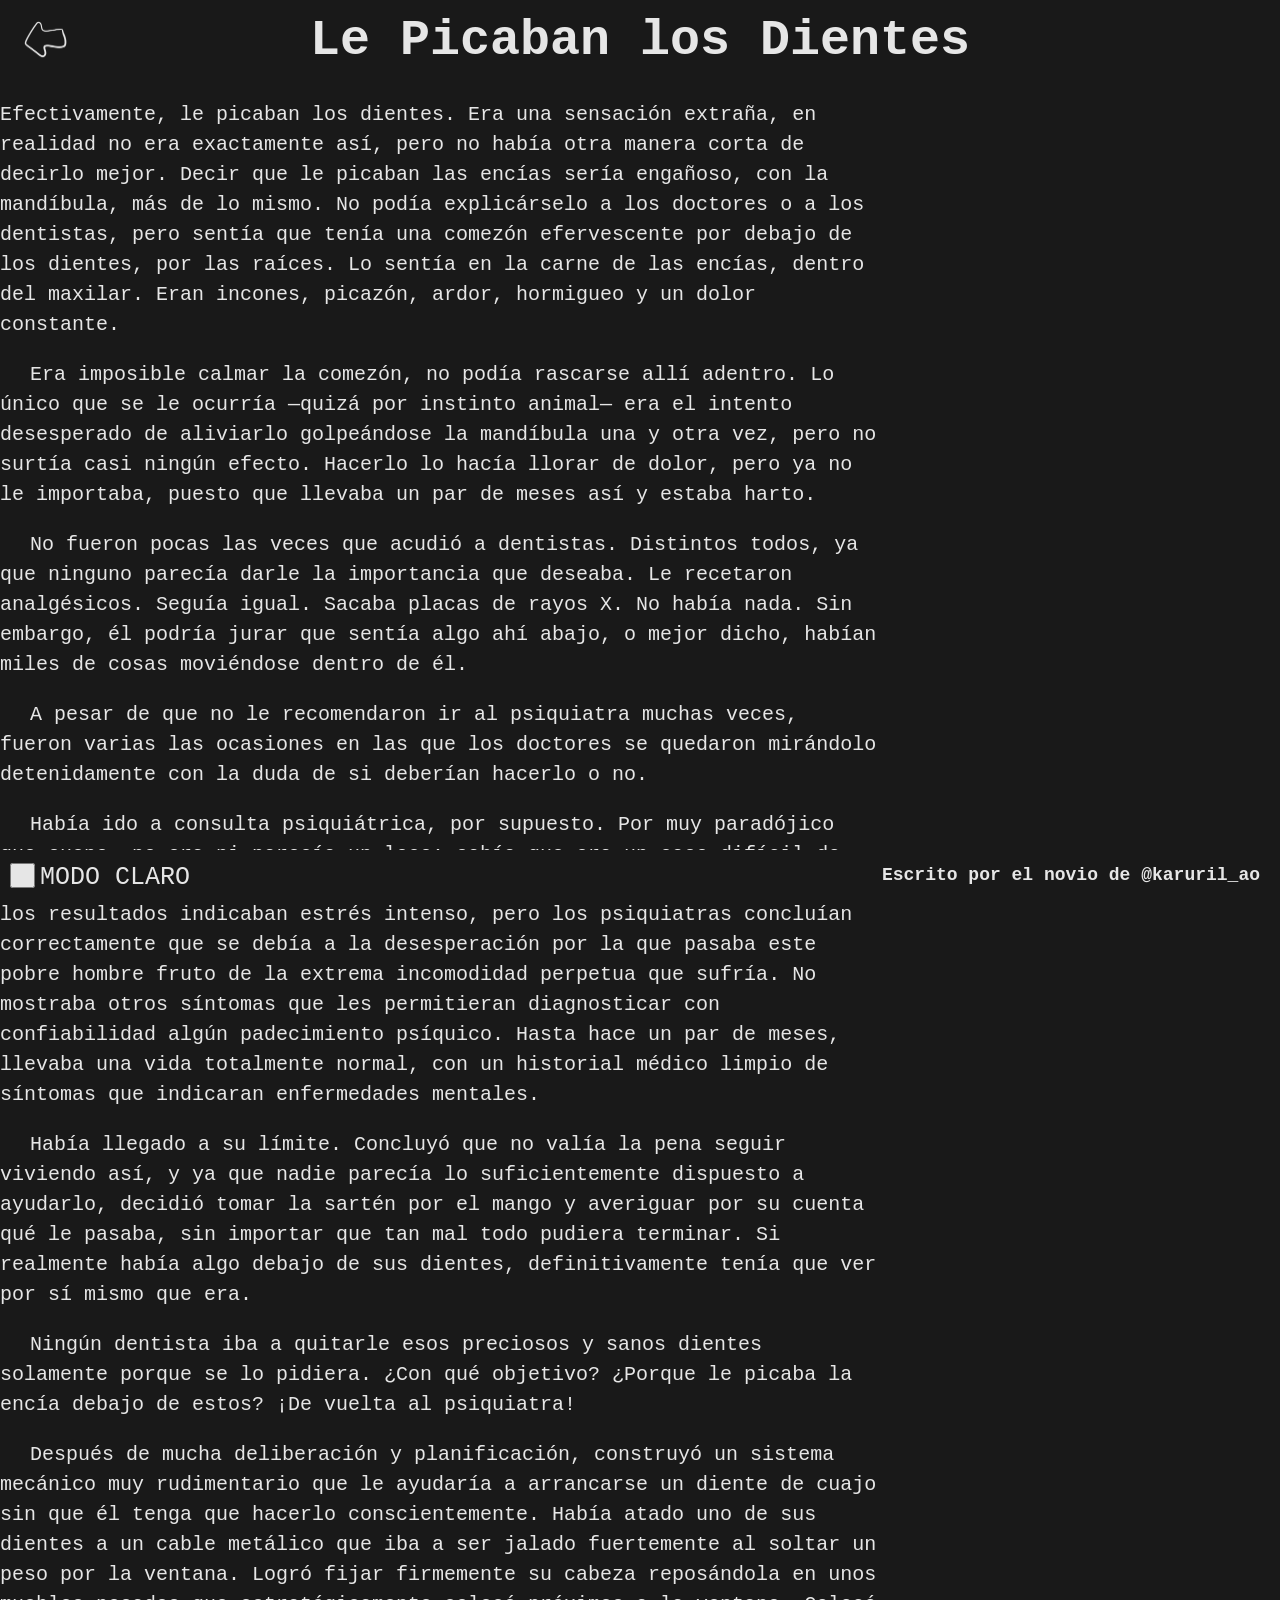
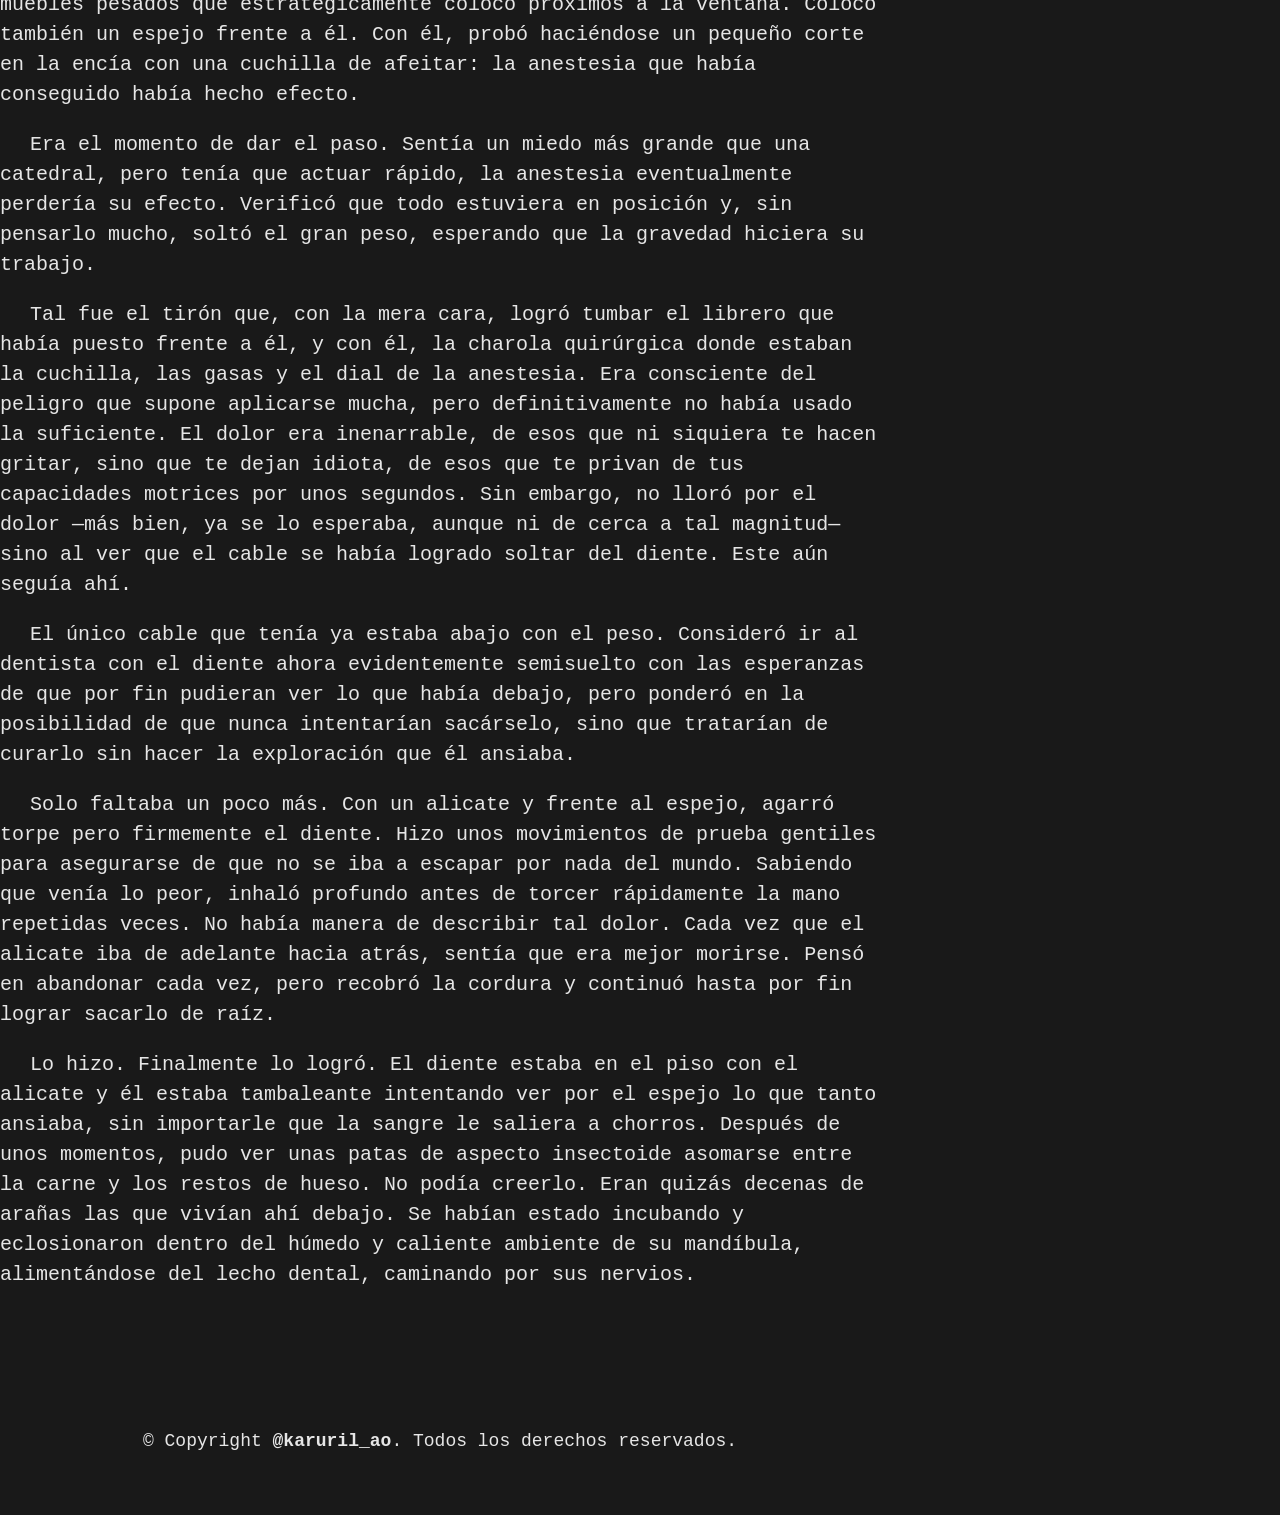
<file: historias/le_picaban_los_dientes.html>
<!DOCTYPE html>
<html lang="">
  <head>
    <meta charset="utf-8">
    <link rel="icon" type="image/png" href="/img/BOLUDIS ICON_2.png">
    <title>Le Picaban los Dientes</title>
    <link rel="stylesheet" href="/style.css">
  </head>
  <body oncopy="return false" onpaste="return false" oncut="return false">
    <header>
      <div class="volver">
        <a href="/" target="">
          <img src="/img/PÁGINA PRINCIPAL.png" alt="Página principal">
          <!--p>Página principal</p--> 
        </a>
      </div>
      <h1>Le Picaban los Dientes</h1>
    </header>
    <main>
    <p>
      Efectivamente, le picaban los dientes. Era una sensación extraña, en realidad no era exactamente así, pero no había
      otra manera corta de decirlo mejor. Decir que le picaban las encías sería engañoso, con la mandíbula, más de lo mismo.
      No podía explicárselo a los doctores o a los dentistas, pero sentía que tenía una comezón efervescente por debajo de
      los dientes, por las raíces. Lo sentía en la carne de las encías, dentro del maxilar. Eran incones, picazón, ardor,
      hormigueo y un dolor constante.
    </p>
    <p>
      Era imposible calmar la comezón, no podía rascarse allí adentro. Lo único que se le ocurría —quizá por instinto
      animal— era el intento desesperado de aliviarlo golpeándose la mandíbula una y otra vez, pero no surtía casi ningún
      efecto. Hacerlo lo hacía llorar de dolor, pero ya no le importaba, puesto que llevaba un par de meses así y estaba
      harto.
    </p>
    <p>
      No fueron pocas las veces que acudió a dentistas. Distintos todos, ya que ninguno parecía darle la importancia que
      deseaba. Le recetaron analgésicos. Seguía igual. Sacaba placas de rayos X. No había nada. Sin embargo, él podría jurar
      que sentía algo ahí abajo, o mejor dicho, habían miles de cosas moviéndose dentro de él.
    </p>
    <p>
      A pesar de que no le recomendaron ir al psiquiatra muchas veces, fueron varias las ocasiones en las que los doctores
      se quedaron mirándolo detenidamente con la duda de si deberían hacerlo o no.
    </p>
    <p>
      Había ido a consulta psiquiátrica, por supuesto. Por muy paradójico que suene, no era ni parecía un loco: sabía que
      era un caso difícil de explicar y mucho más de creer. En las veces que fue a que lo chequearan, los resultados
      indicaban estrés intenso, pero los psiquiatras concluían correctamente que se debía a la desesperación por la que
      pasaba este pobre hombre fruto de la extrema incomodidad perpetua que sufría. No mostraba otros síntomas que les
      permitieran diagnosticar con confiabilidad algún padecimiento psíquico. Hasta hace un par de meses, llevaba una vida
      totalmente normal, con un historial médico limpio de síntomas que indicaran enfermedades mentales.
    </p>
    <p>
      Había llegado a su límite. Concluyó que no valía la pena seguir viviendo así, y ya que nadie parecía lo
      suficientemente dispuesto a ayudarlo, decidió tomar la sartén por el mango y averiguar por su cuenta qué le pasaba,
      sin importar que tan mal todo pudiera terminar. Si realmente había algo debajo de sus dientes, definitivamente tenía
      que ver por sí mismo que era.
    </p>
    <p>
      Ningún dentista iba a quitarle esos preciosos y sanos dientes solamente porque se lo pidiera. ¿Con qué objetivo?
      ¿Porque le picaba la encía debajo de estos? ¡De vuelta al psiquiatra!
    </p>
    <p>
      Después de mucha deliberación y planificación, construyó un sistema mecánico muy rudimentario que le ayudaría a
      arrancarse un diente de cuajo sin que él tenga que hacerlo conscientemente. Había atado uno de sus dientes a un cable
      metálico que iba a ser jalado fuertemente al soltar un peso por la ventana. Logró fijar firmemente su cabeza
      reposándola en unos muebles pesados que estratégicamente colocó próximos a la ventana. Colocó también un espejo frente
      a él. Con él, probó haciéndose un pequeño corte en la encía con una cuchilla de afeitar: la anestesia que había
      conseguido había hecho efecto.
    </p>
    <p>
      Era el momento de dar el paso. Sentía un miedo más grande que una catedral, pero tenía que actuar rápido, la anestesia
      eventualmente perdería su efecto. Verificó que todo estuviera en posición y, sin pensarlo mucho, soltó el gran peso,
      esperando que la gravedad hiciera su trabajo.
    </p>
    <p>
      Tal fue el tirón que, con la mera cara, logró tumbar el librero que había puesto frente a él, y con él, la charola
      quirúrgica donde estaban la cuchilla, las gasas y el dial de la anestesia. Era consciente del peligro que supone
      aplicarse mucha, pero definitivamente no había usado la suficiente. El dolor era inenarrable, de esos que ni siquiera
      te hacen gritar, sino que te dejan idiota, de esos que te privan de tus capacidades motrices por unos segundos. Sin
      embargo, no lloró por el dolor —más bien, ya se lo esperaba, aunque ni de cerca a tal magnitud— sino al ver que el
      cable se había logrado soltar del diente. Este aún seguía ahí.
    </p>
    <p>
      El único cable que tenía ya estaba abajo con el peso. Consideró ir al dentista con el diente ahora evidentemente
      semisuelto con las esperanzas de que por fin pudieran ver lo que había debajo, pero ponderó en la posibilidad de que
      nunca intentarían sacárselo, sino que tratarían de curarlo sin hacer la exploración que él ansiaba.&nbsp;
    </p>
    <p>
      Solo faltaba un poco más. Con un alicate y frente al espejo, agarró torpe pero firmemente el diente. Hizo unos
      movimientos de prueba gentiles para asegurarse de que no se iba a escapar por nada del mundo. Sabiendo que venía lo
      peor, inhaló profundo antes de torcer rápidamente la mano repetidas veces. No había manera de describir tal dolor.
      Cada vez que el alicate iba de adelante hacia atrás, sentía que era mejor morirse. Pensó en abandonar cada vez, pero
      recobró la cordura y continuó hasta por fin lograr sacarlo de raíz.
    </p>
    <p>
      Lo hizo. Finalmente lo logró. El diente estaba en el piso con el alicate y él estaba tambaleante intentando ver por el
      espejo lo que tanto ansiaba, sin importarle que la sangre le saliera a chorros. Después de unos momentos, pudo ver
      unas patas de aspecto insectoide asomarse entre la carne y los restos de hueso. No podía creerlo. Eran quizás decenas
      de arañas las que vivían ahí debajo. Se habían estado incubando y eclosionaron dentro del húmedo y caliente ambiente
      de su mandíbula, alimentándose del lecho dental, caminando por sus nervios.
    </p>

      <br><br><br><br><p class="copyright">© Copyright <b>@karuril_ao</b>. Todos los derechos reservados.</p>
    </main>      
    <footer id="#footer">
      <div class="modo-oscuro">
        <input class="boton-oscuro" type="checkbox" id="style-switch">
        <label for="style-switch">MODO CLARO</label>
      </div>
      <div class="creditos">
        <b>Escrito por el novio de @karuril_ao</b>
      </div>
    </footer>
  </body>
</html>
</file>
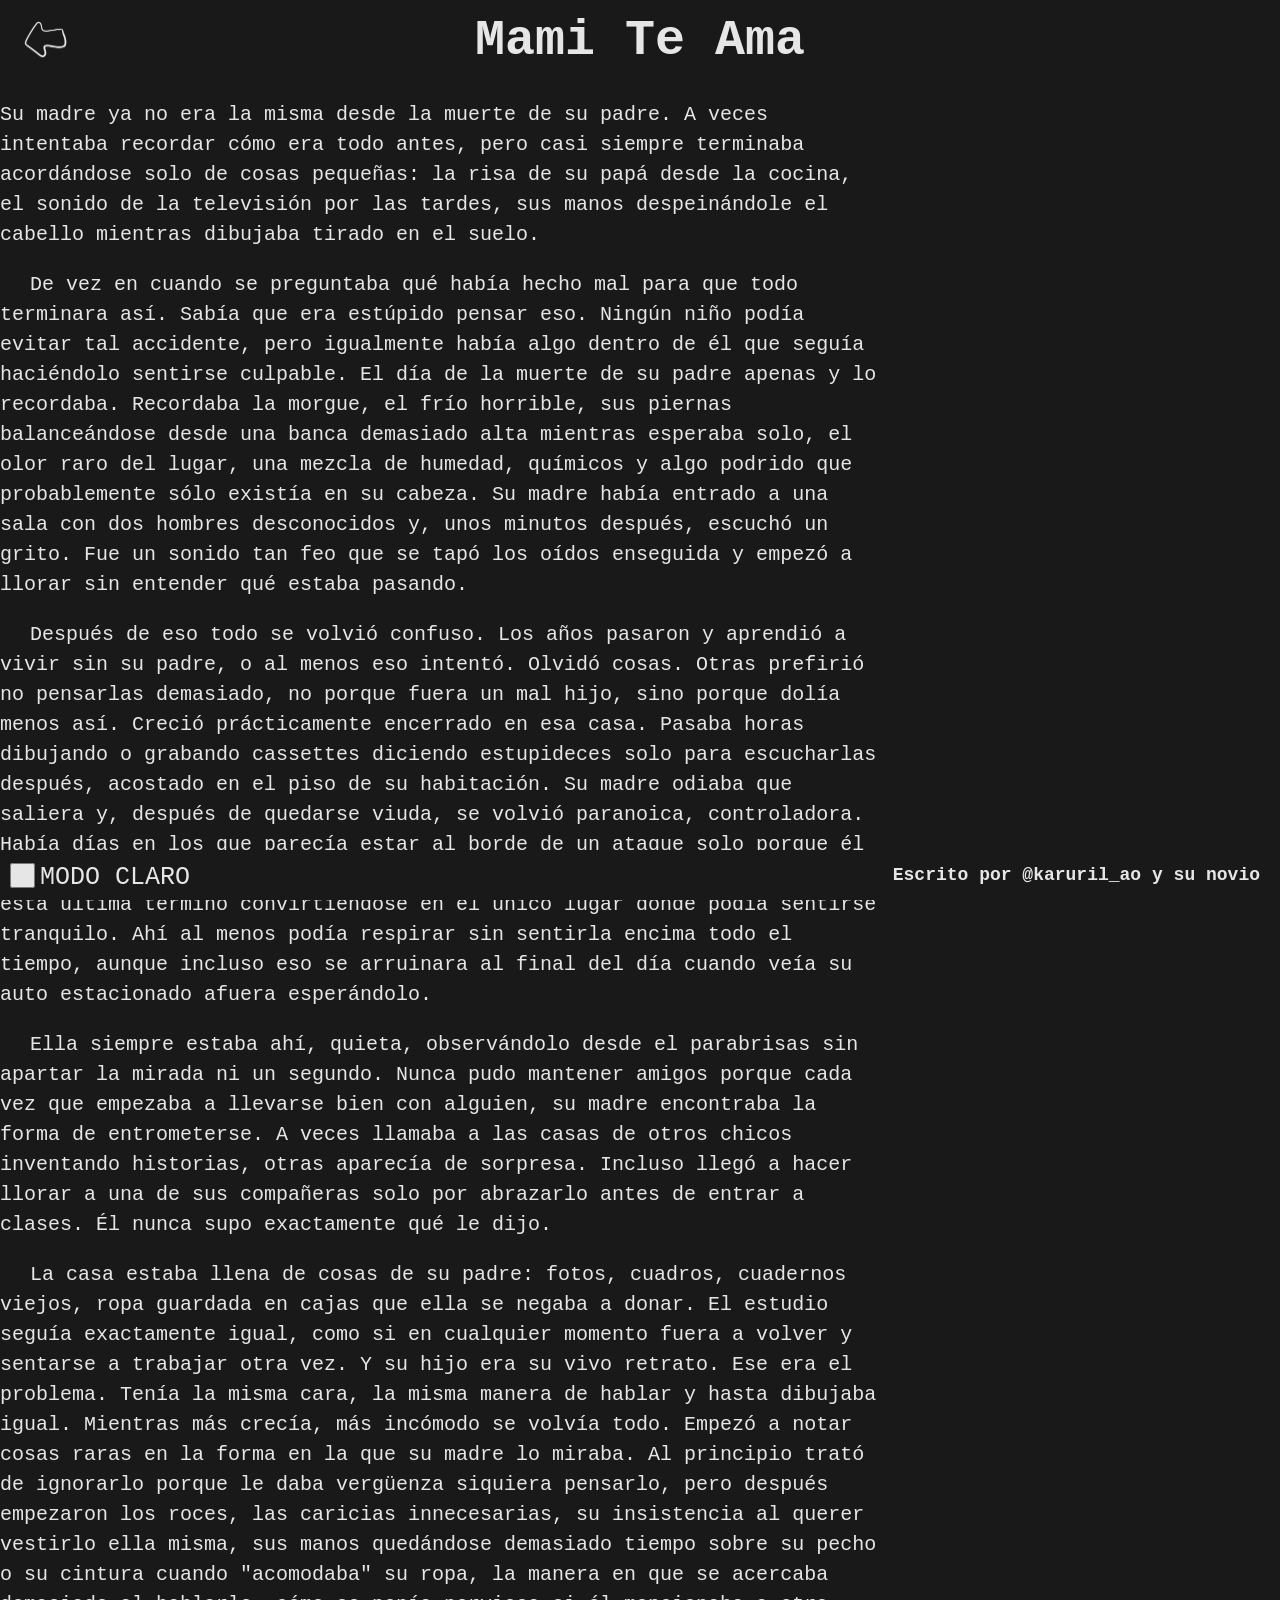
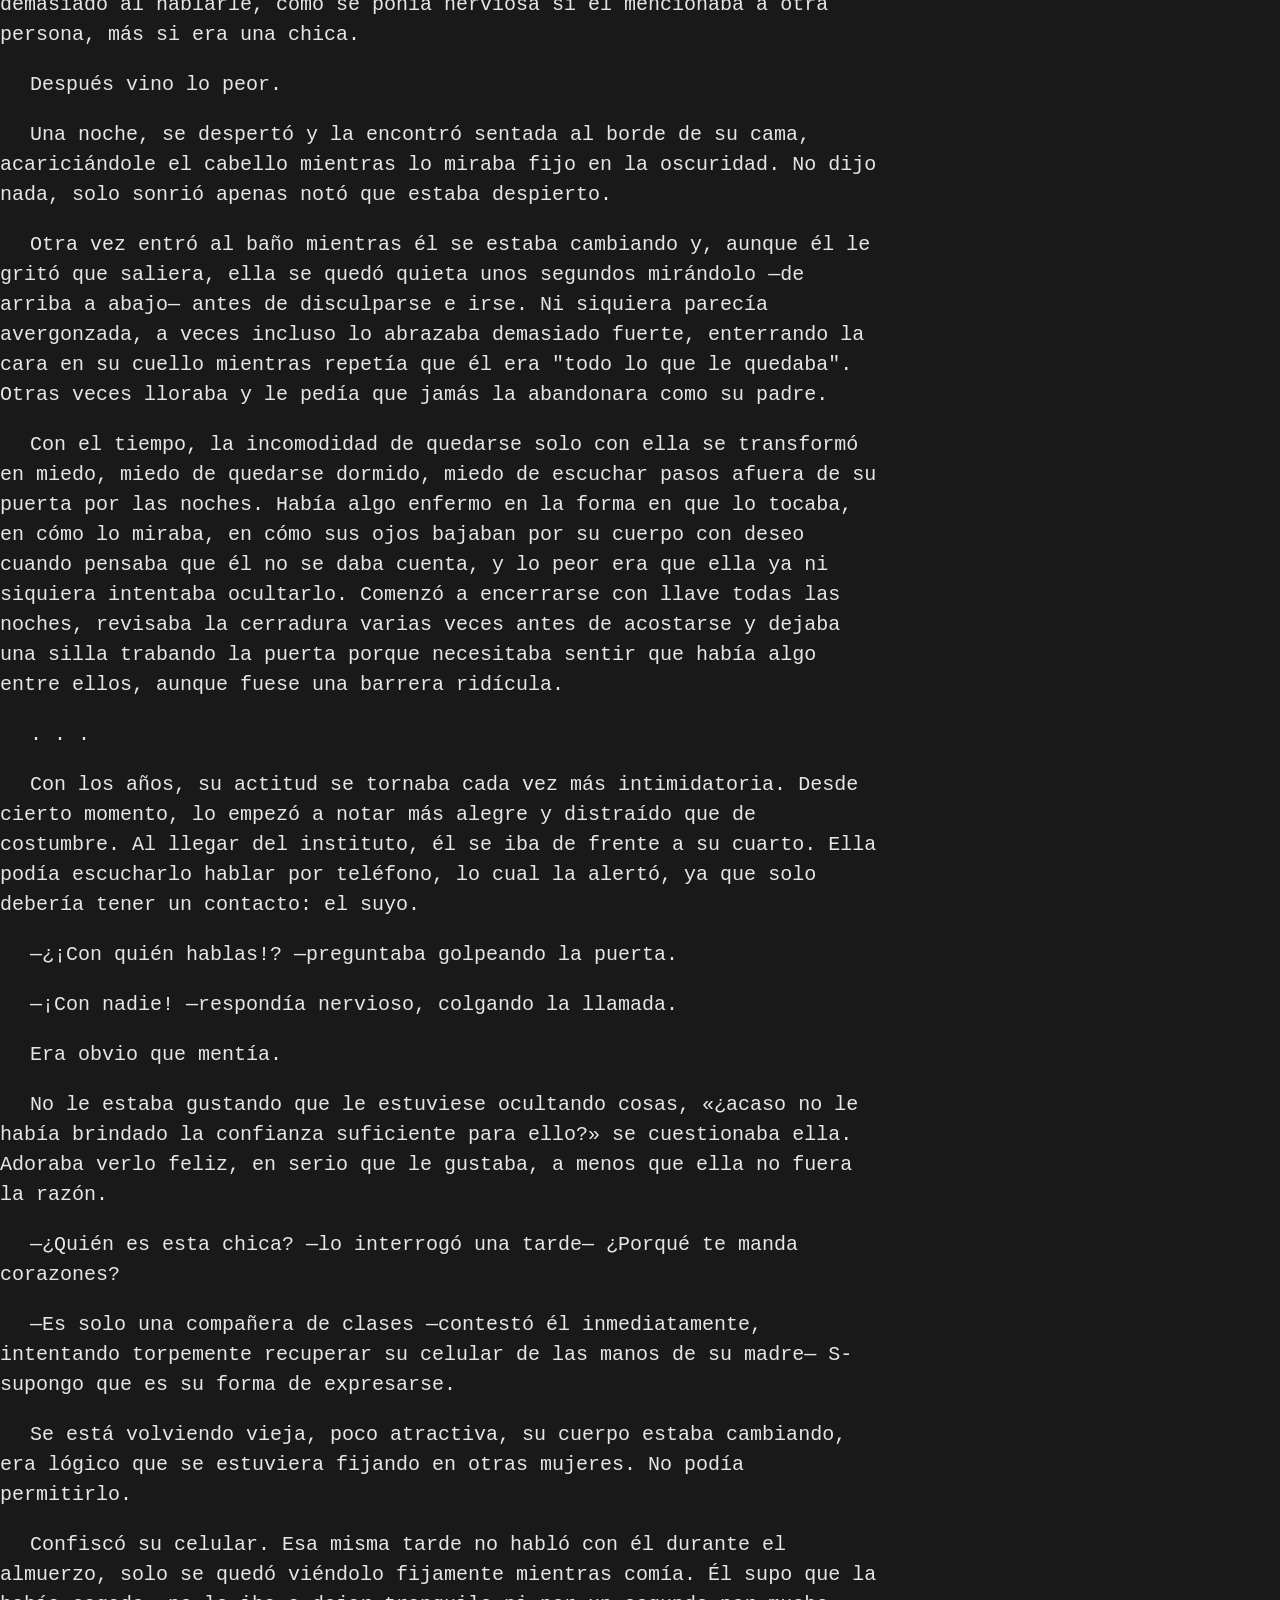
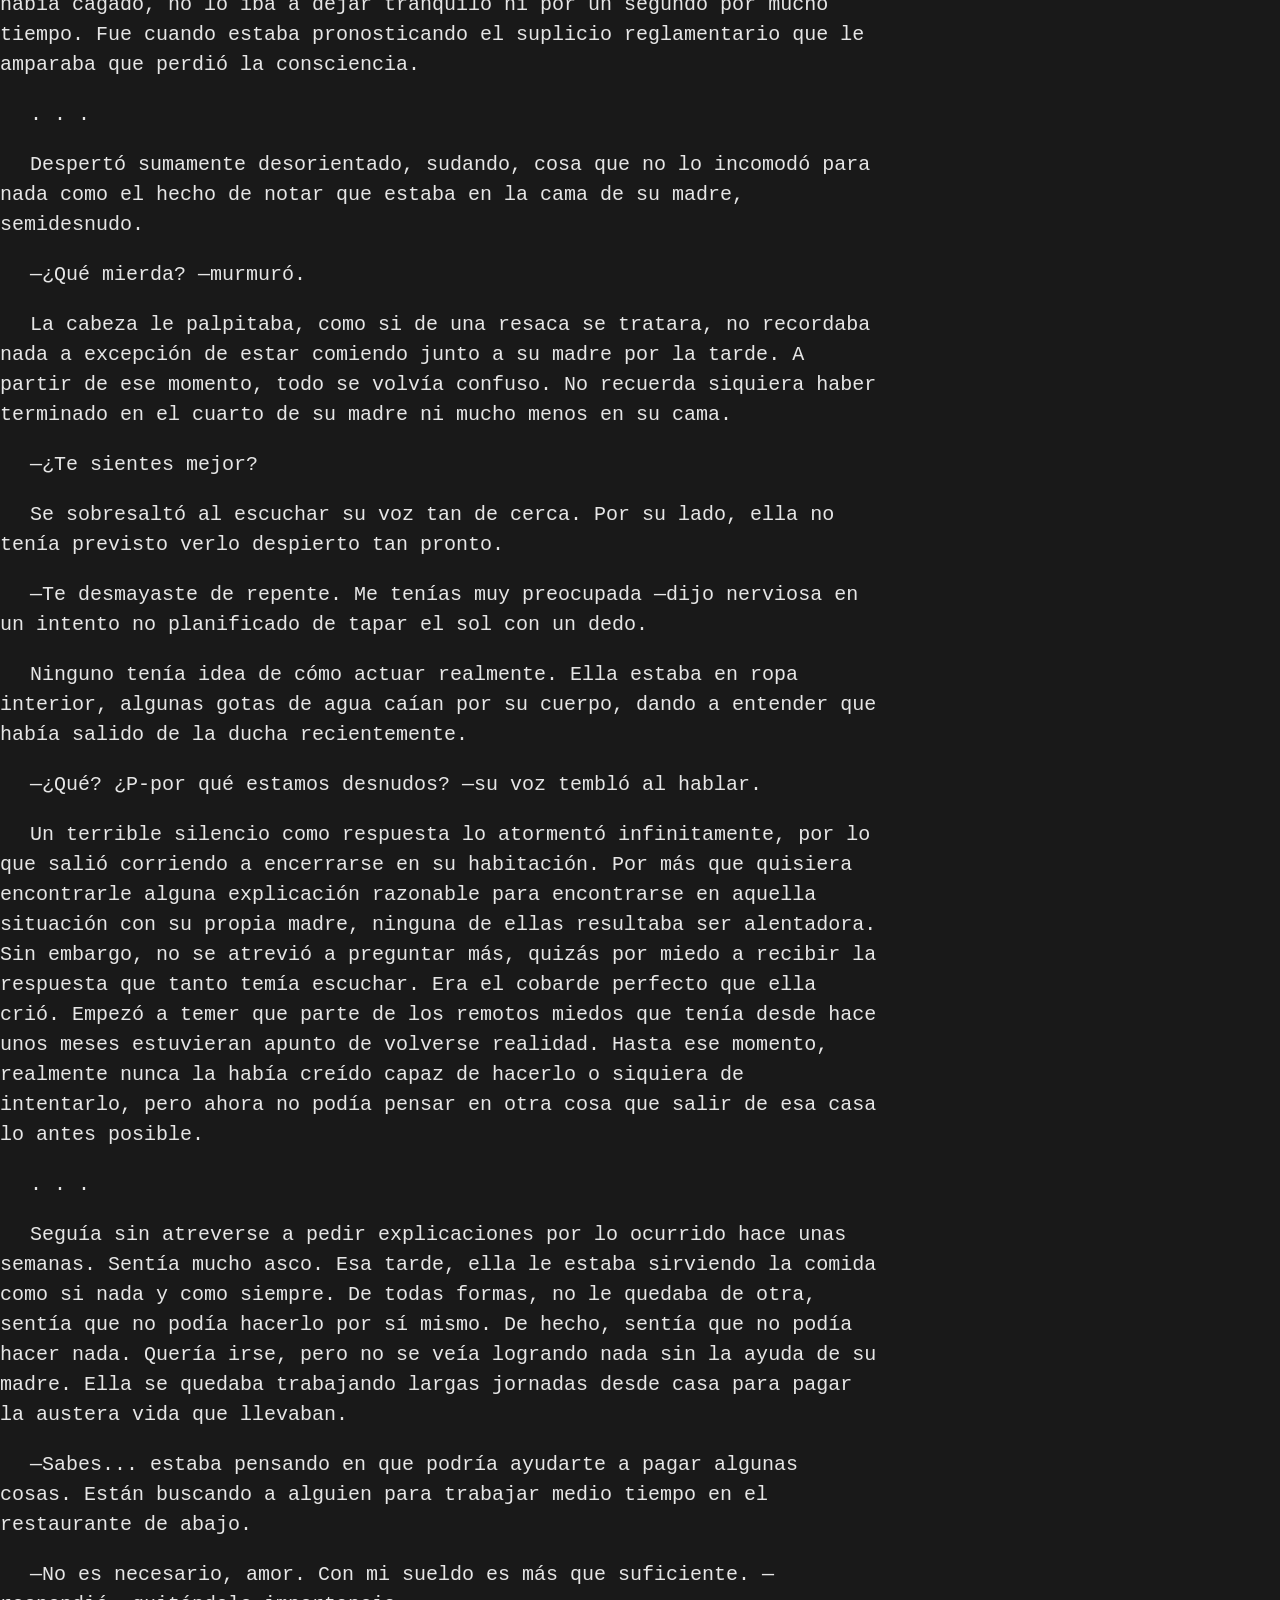
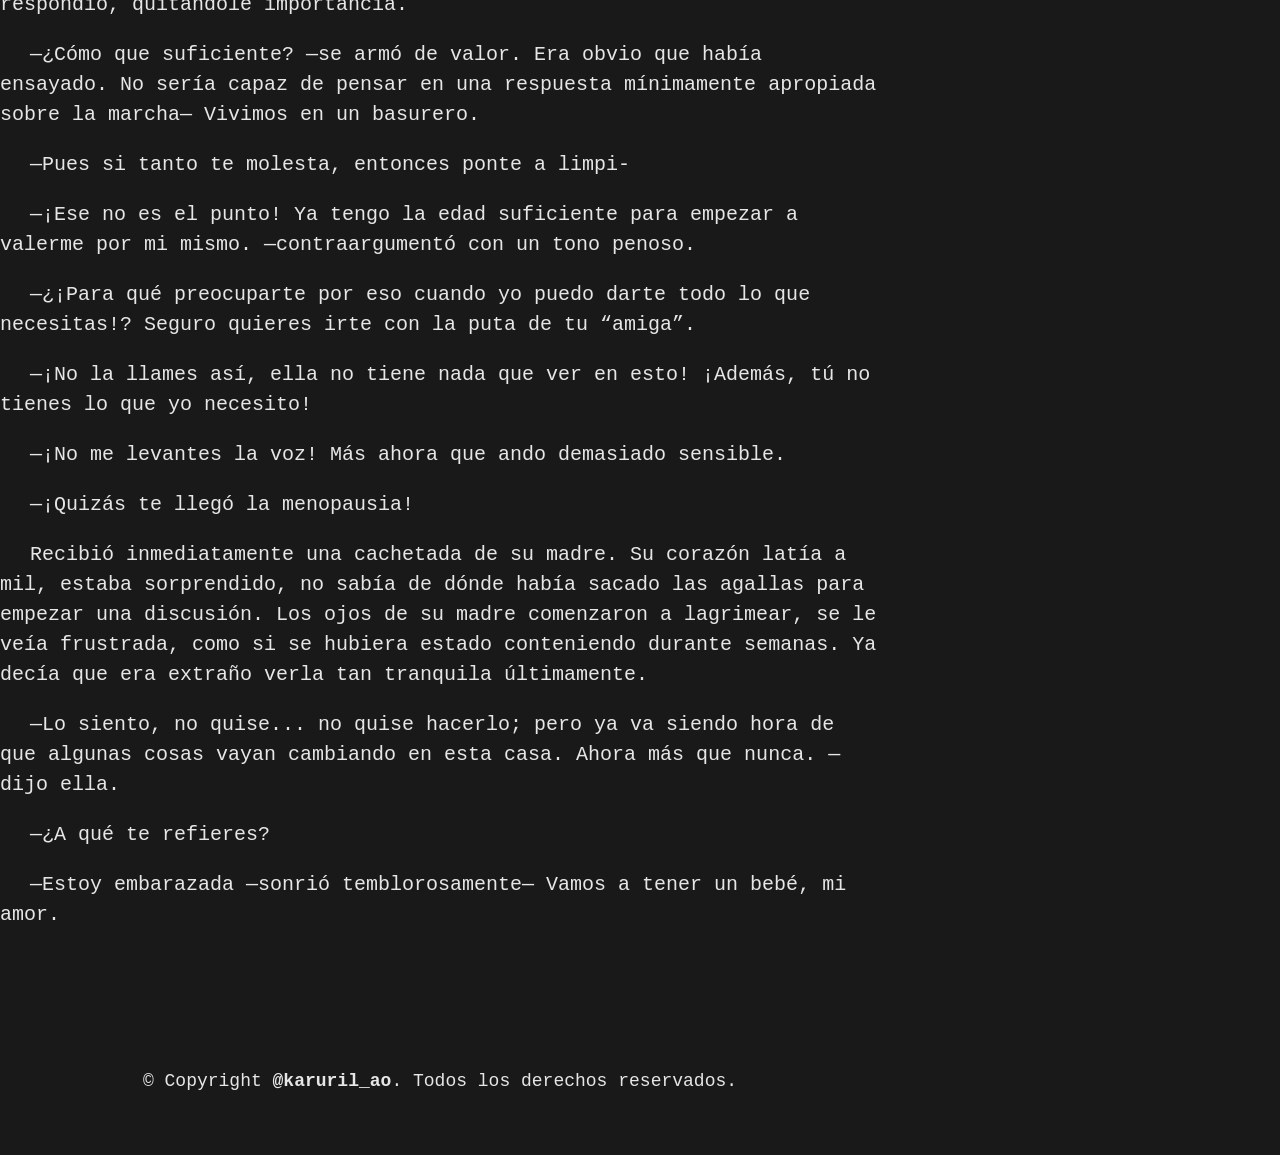
<file: historias/mami_te_ama.html>
<!DOCTYPE html>
<html lang="">
  <head>
    <meta charset="utf-8">
    <link rel="icon" type="image/png" href="/img/BOLUDIS ICON_2.png">
    <title>Mami Te Ama</title>
    <link rel="stylesheet" href="/style.css">
  </head>
  <body oncopy="return false" onpaste="return false" oncut="return false">
    <header>
      <div class="volver">
        <a href="/" target="">
          <img src="/img/PÁGINA PRINCIPAL.png" alt="Página principal">
          <!--p>Página principal</p--> 
        </a>
      </div>
      <h1>Mami Te Ama</h1>
    </header>
    <main>
    <p>
      Su madre ya no era la misma desde la muerte de su padre. A veces intentaba recordar cómo era todo antes, pero casi
      siempre terminaba acordándose solo de cosas pequeñas: la risa de su papá desde la cocina, el sonido de la televisión
      por las tardes, sus manos despeinándole el cabello mientras dibujaba tirado en el suelo.
    </p>
    <p>
      De vez en cuando se preguntaba qué había hecho mal para que todo terminara así. Sabía que era estúpido pensar eso.
      Ningún niño podía evitar tal accidente, pero igualmente había algo dentro de él que seguía haciéndolo sentirse
      culpable. El día de la muerte de su padre apenas y lo recordaba. Recordaba la morgue, el frío horrible, sus piernas
      balanceándose desde una banca demasiado alta mientras esperaba solo, el olor raro del lugar, una mezcla de humedad,
      químicos y algo podrido que probablemente sólo existía en su cabeza. Su madre había entrado a una sala con dos hombres
      desconocidos y, unos minutos después, escuchó un grito. Fue un sonido tan feo que se tapó los oídos enseguida y empezó
      a llorar sin entender qué estaba pasando.
    </p>
    <p>
      Después de eso todo se volvió confuso. Los años pasaron y aprendió a vivir sin su padre, o al menos eso intentó.
      Olvidó cosas. Otras prefirió no pensarlas demasiado, no porque fuera un mal hijo, sino porque dolía menos así. Creció
      prácticamente encerrado en esa casa. Pasaba horas dibujando o grabando cassettes diciendo estupideces solo para
      escucharlas después, acostado en el piso de su habitación. Su madre odiaba que saliera y, después de quedarse viuda,
      se volvió paranoica, controladora. Había días en los que parecía estar al borde de un ataque solo porque él tardaba
      unos minutos más en volver de la escuela, y precisamente por eso esta última terminó convirtiéndose en el único lugar
      donde podía sentirse tranquilo. Ahí al menos podía respirar sin sentirla encima todo el tiempo, aunque incluso eso se
      arruinara al final del día cuando veía su auto estacionado afuera esperándolo.
    </p>
    <p>
      Ella siempre estaba ahí, quieta, observándolo desde el parabrisas sin apartar la mirada ni un segundo. Nunca pudo
      mantener amigos porque cada vez que empezaba a llevarse bien con alguien, su madre encontraba la forma de
      entrometerse. A veces llamaba a las casas de otros chicos inventando historias, otras aparecía de sorpresa. Incluso
      llegó a hacer llorar a una de sus compañeras solo por abrazarlo antes de entrar a clases. Él nunca supo exactamente
      qué le dijo.
    </p>
    <p>
      La casa estaba llena de cosas de su padre: fotos, cuadros, cuadernos viejos, ropa guardada en cajas que ella se negaba
      a donar. El estudio seguía exactamente igual, como si en cualquier momento fuera a volver y sentarse a trabajar otra
      vez. Y su hijo era su vivo retrato. Ese era el problema. Tenía la misma cara, la misma manera de hablar y hasta
      dibujaba igual. Mientras más crecía, más incómodo se volvía todo. Empezó a notar cosas raras en la forma en la que su
      madre lo miraba. Al principio trató de ignorarlo porque le daba vergüenza siquiera pensarlo, pero después empezaron
      los roces, las caricias innecesarias, su insistencia al querer vestirlo ella misma, sus manos quedándose demasiado
      tiempo sobre su pecho o su cintura cuando "acomodaba" su ropa, la manera en que se acercaba demasiado al hablarle,
      cómo se ponía nerviosa si él mencionaba a otra persona, más si era una chica.
    </p>
    <p>Después vino lo peor.</p>
    <p>
      Una noche, se despertó y la encontró sentada al borde de su cama, acariciándole el cabello mientras lo miraba fijo en
      la oscuridad. No dijo nada, solo sonrió apenas notó que estaba despierto.
    </p>
    <p>
      Otra vez entró al baño mientras él se estaba cambiando y, aunque él le gritó que saliera, ella se quedó quieta unos
      segundos mirándolo —de arriba a abajo— antes de disculparse e irse. Ni siquiera parecía avergonzada, a veces incluso
      lo abrazaba demasiado fuerte, enterrando la cara en su cuello mientras repetía que él era "todo lo que le quedaba".
      Otras veces lloraba y le pedía que jamás la abandonara como su padre.
    </p>
    <p>
      Con el tiempo, la incomodidad de quedarse solo con ella se transformó en miedo, miedo de quedarse dormido, miedo de
      escuchar pasos afuera de su puerta por las noches. Había algo enfermo en la forma en que lo tocaba, en cómo lo miraba,
      en cómo sus ojos bajaban por su cuerpo con deseo cuando pensaba que él no se daba cuenta, y lo peor era que ella ya ni
      siquiera intentaba ocultarlo. Comenzó a encerrarse con llave todas las noches, revisaba la cerradura varias veces
      antes de acostarse y dejaba una silla trabando la puerta porque necesitaba sentir que había algo entre ellos, aunque
      fuese una barrera ridícula.
    </p>
    <p>. . .</p>
    <p>
      Con los años, su actitud se tornaba cada vez más intimidatoria. Desde cierto momento, lo empezó a notar más alegre y
      distraído que de costumbre. Al llegar del instituto, él se iba de frente a su cuarto. Ella podía escucharlo hablar por
      teléfono, lo cual la alertó, ya que solo debería tener un contacto: el suyo.
    </p>
    <p>—¿¡Con quién hablas!? —preguntaba golpeando la puerta.</p>
    <p>—¡Con nadie! —respondía nervioso, colgando la llamada.</p>
    <p>Era obvio que mentía.</p>
    <p>
      No le estaba gustando que le estuviese ocultando cosas, «¿acaso no le había brindado la confianza suficiente para
      ello?» se cuestionaba ella. Adoraba verlo feliz, en serio que le gustaba, a menos que ella no fuera la razón.
    </p>
    <p>—¿Quién es esta chica? —lo interrogó una tarde— ¿Porqué te manda corazones?</p>
    <p>
      —Es solo una compañera de clases —contestó él inmediatamente, intentando torpemente recuperar su celular de las manos
      de su madre— S-supongo que es su forma de expresarse.
    </p>
    <p>
      Se está volviendo vieja, poco atractiva, su cuerpo estaba cambiando, era lógico que se estuviera fijando en otras
      mujeres. No podía permitirlo.
    </p>
    <p>
      Confiscó su celular. Esa misma tarde no habló con él durante el almuerzo, solo se quedó viéndolo fijamente mientras
      comía. Él supo que la había cagado, no lo iba a dejar tranquilo ni por un segundo por mucho tiempo. Fue cuando estaba
      pronosticando el suplicio reglamentario que le amparaba que perdió la consciencia.
    </p>
    <p>. . .</p>
    <p>
      Despertó sumamente desorientado, sudando, cosa que no lo incomodó para nada como el hecho de notar que estaba en la
      cama de su madre, semidesnudo.
    </p>
    <p>—¿Qué mierda? —murmuró.</p>
    <p>
      La cabeza le palpitaba, como si de una resaca se tratara, no recordaba nada a excepción de estar comiendo junto a su
      madre por la tarde. A partir de ese momento, todo se volvía confuso. No recuerda siquiera haber terminado en el cuarto
      de su madre ni mucho menos en su cama.
    </p>
    <p>—¿Te sientes mejor?&nbsp;</p>
    <p>Se sobresaltó al escuchar su voz tan de cerca. Por su lado, ella no tenía previsto verlo despierto tan pronto.</p>
    <p>
      —Te desmayaste de repente. Me tenías muy preocupada —dijo nerviosa en un intento no planificado de tapar el sol con un
      dedo.
    </p>
    <p>
      Ninguno tenía idea de cómo actuar realmente. Ella estaba en ropa interior, algunas gotas de agua caían por su cuerpo,
      dando a entender que había salido de la ducha recientemente.
    </p>
    <p>—¿Qué? ¿P-por qué estamos desnudos? —su voz tembló al hablar.</p>
    <p>
      Un terrible silencio como respuesta lo atormentó infinitamente, por lo que salió corriendo a encerrarse en su
      habitación. Por más que quisiera encontrarle alguna explicación razonable para encontrarse en aquella situación con su
      propia madre, ninguna de ellas resultaba ser alentadora. Sin embargo, no se atrevió a preguntar más, quizás por miedo
      a recibir la respuesta que tanto temía escuchar. Era el cobarde perfecto que ella crió. Empezó a temer que parte de
      los remotos miedos que tenía desde hace unos meses estuvieran apunto de volverse realidad. Hasta ese momento,
      realmente nunca la había creído capaz de hacerlo o siquiera de intentarlo, pero ahora no podía pensar en otra cosa que
      salir de esa casa lo antes posible.
    </p>
    <p>. . .</p>
    <p>
      Seguía sin atreverse a pedir explicaciones por lo ocurrido hace unas semanas. Sentía mucho asco. Esa tarde, ella le
      estaba sirviendo la comida como si nada y como siempre. De todas formas, no le quedaba de otra, sentía que no podía
      hacerlo por sí mismo. De hecho, sentía que no podía hacer nada. Quería irse, pero no se veía logrando nada sin la
      ayuda de su madre. Ella se quedaba trabajando largas jornadas desde casa para pagar la austera vida que llevaban.
    </p>
    <p>
      —Sabes... estaba pensando en que podría ayudarte a pagar algunas cosas. Están buscando a alguien para trabajar medio
      tiempo en el restaurante de abajo.
    </p>
    <p>—No es necesario, amor. Con mi sueldo es más que suficiente. —respondió, quitándole importancia.</p>
    <p>
      —¿Cómo que suficiente? —se armó de valor. Era obvio que había ensayado. No sería capaz de pensar en una
      respuesta mínimamente apropiada sobre la marcha— Vivimos en un basurero.
    </p>
    <p>—Pues si tanto te molesta, entonces ponte a limpi-</p>
    <p>
      —¡Ese no es el punto! Ya tengo la edad suficiente para empezar a valerme por mi mismo. —contraargumentó con un tono
      penoso.
    </p>
    <p>
      —¿¡Para qué preocuparte por eso cuando yo puedo darte todo lo que necesitas!? Seguro quieres irte con la puta de tu
      “amiga”.
    </p>
    <p>—¡No la llames así, ella no tiene nada que ver en esto! ¡Además, tú no tienes lo que yo necesito!</p>
    <p>—¡No me levantes la voz! Más ahora que ando demasiado sensible.</p>
    <p>—¡Quizás te llegó la menopausia!</p>
    <p>
      Recibió inmediatamente una cachetada de su madre. Su corazón latía a mil, estaba sorprendido, no sabía de dónde había
      sacado las agallas para empezar una discusión. Los ojos de su madre comenzaron a lagrimear, se le veía frustrada, como
      si se hubiera estado conteniendo durante semanas. Ya decía que era extraño verla tan tranquila últimamente.
    </p>
    <p>
      —Lo siento, no quise... no quise hacerlo; pero ya va siendo hora de que algunas cosas vayan cambiando en esta casa.
      Ahora más que nunca. —dijo ella.
    </p>
    <p>—¿A qué te refieres?</p>
    <p>—Estoy embarazada —sonrió temblorosamente— Vamos a tener un bebé, mi amor.</p>
   
      <br><br><br><br><p class="copyright">© Copyright <b>@karuril_ao</b>. Todos los derechos reservados.</p>
    </main>      
    <footer id="#footer">
      <div class="modo-oscuro">
        <input class="boton-oscuro" type="checkbox" id="style-switch">
        <label for="style-switch">MODO CLARO</label>
      </div>
      <div class="creditos">
        <b>Escrito por @karuril_ao y su novio</b>
      </div>
    </footer>
  </body>
</html>
</file>
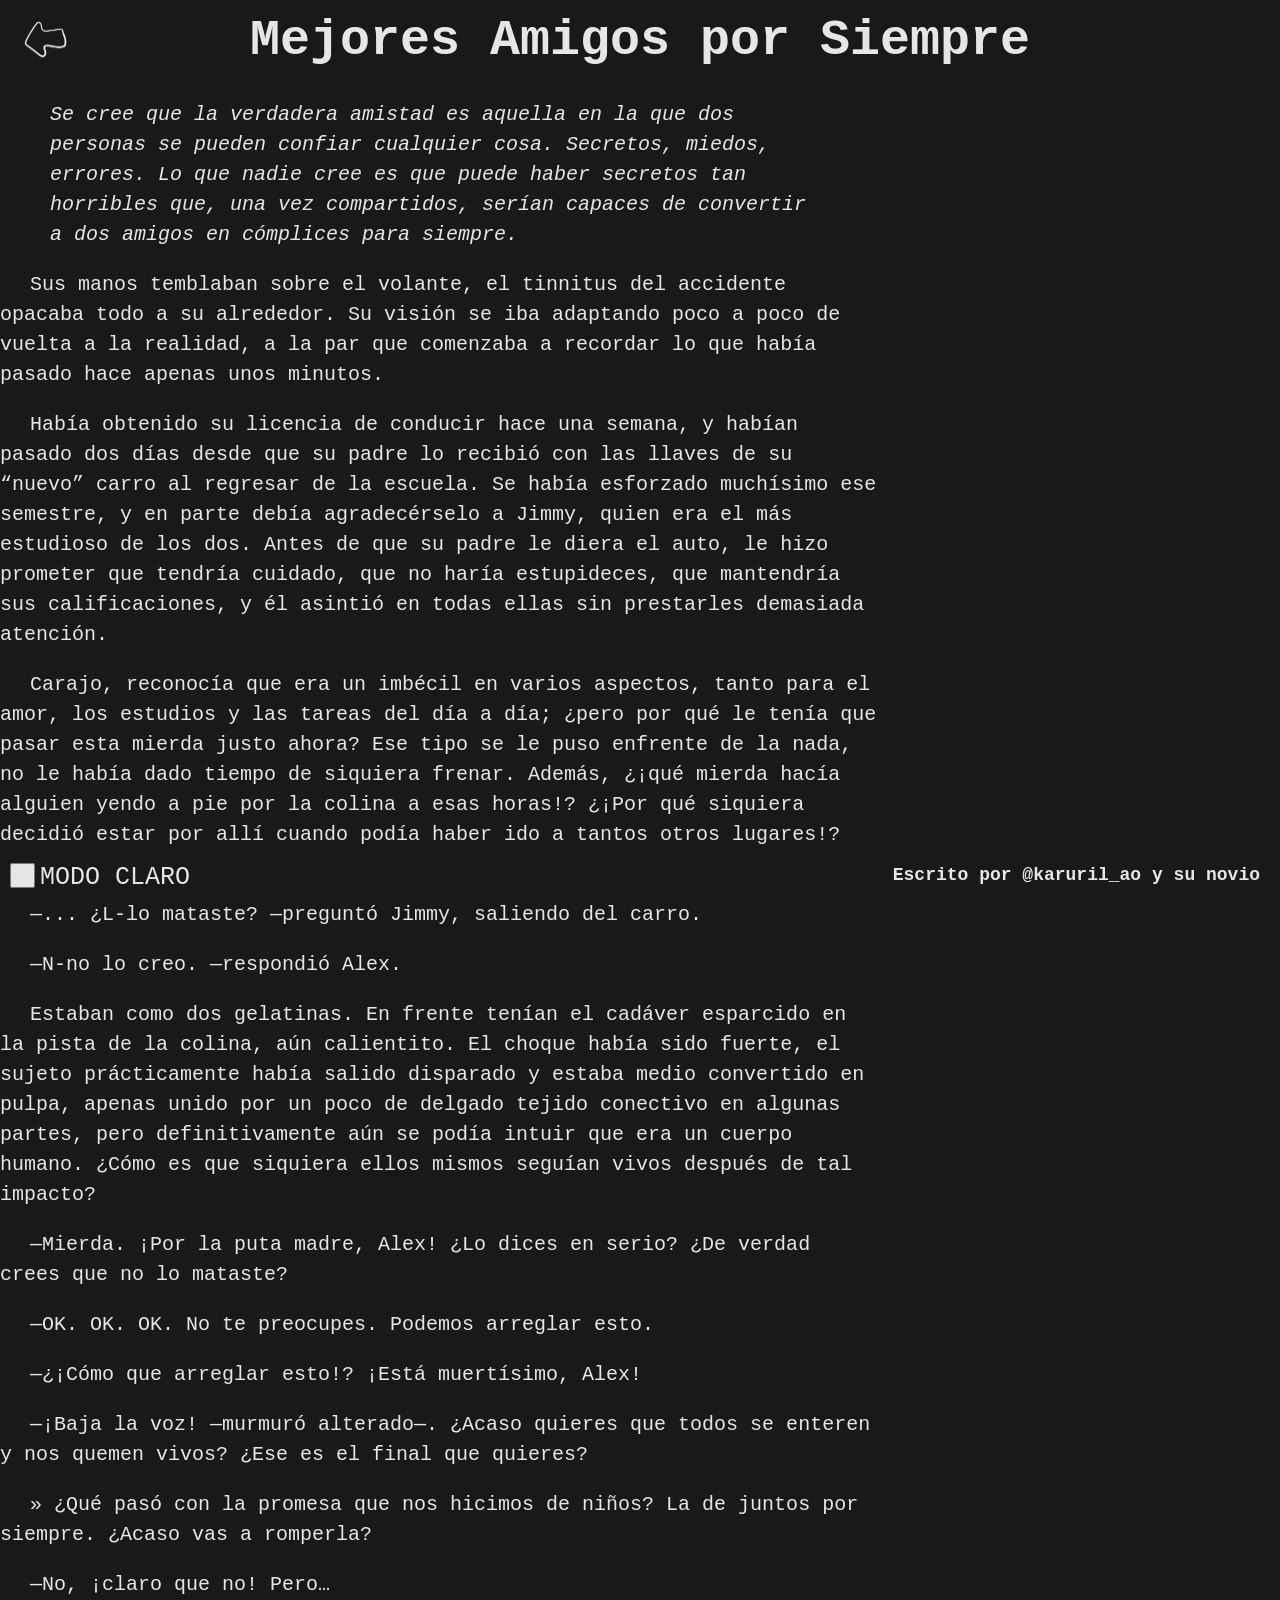
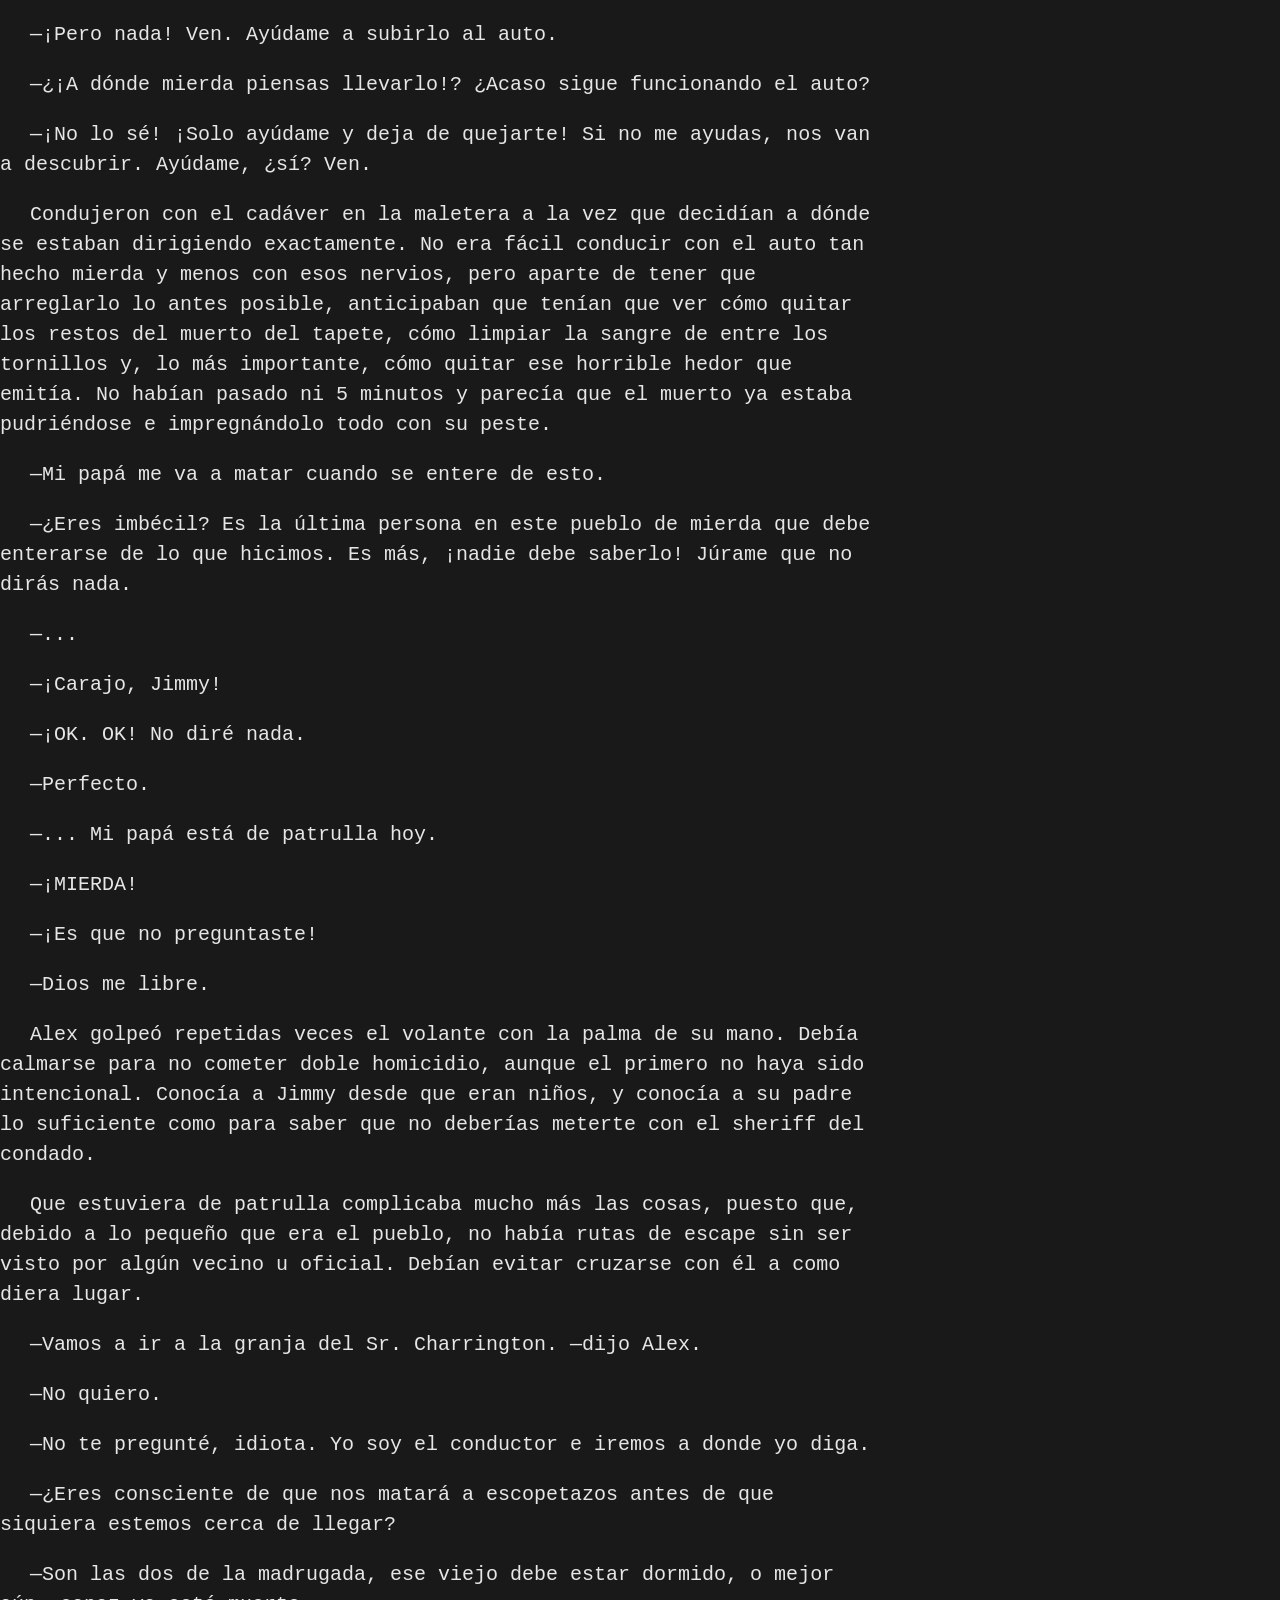
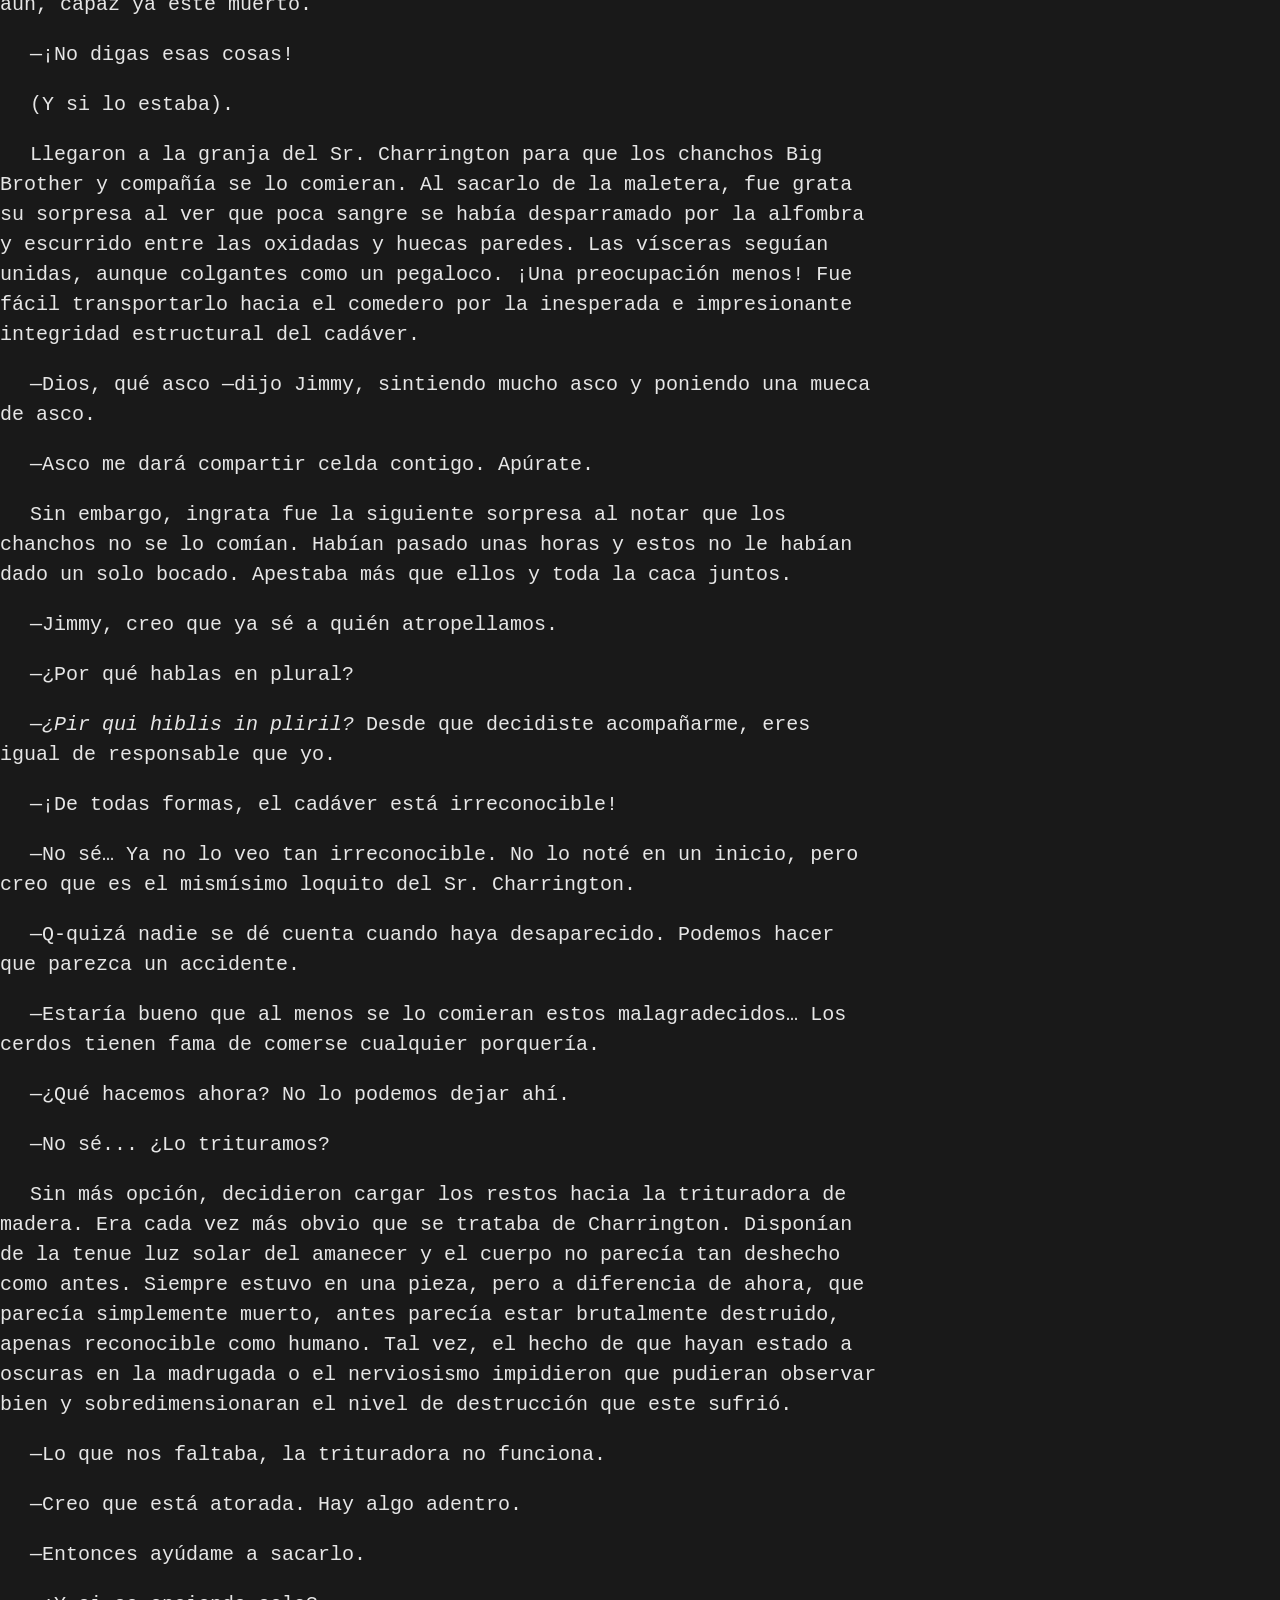
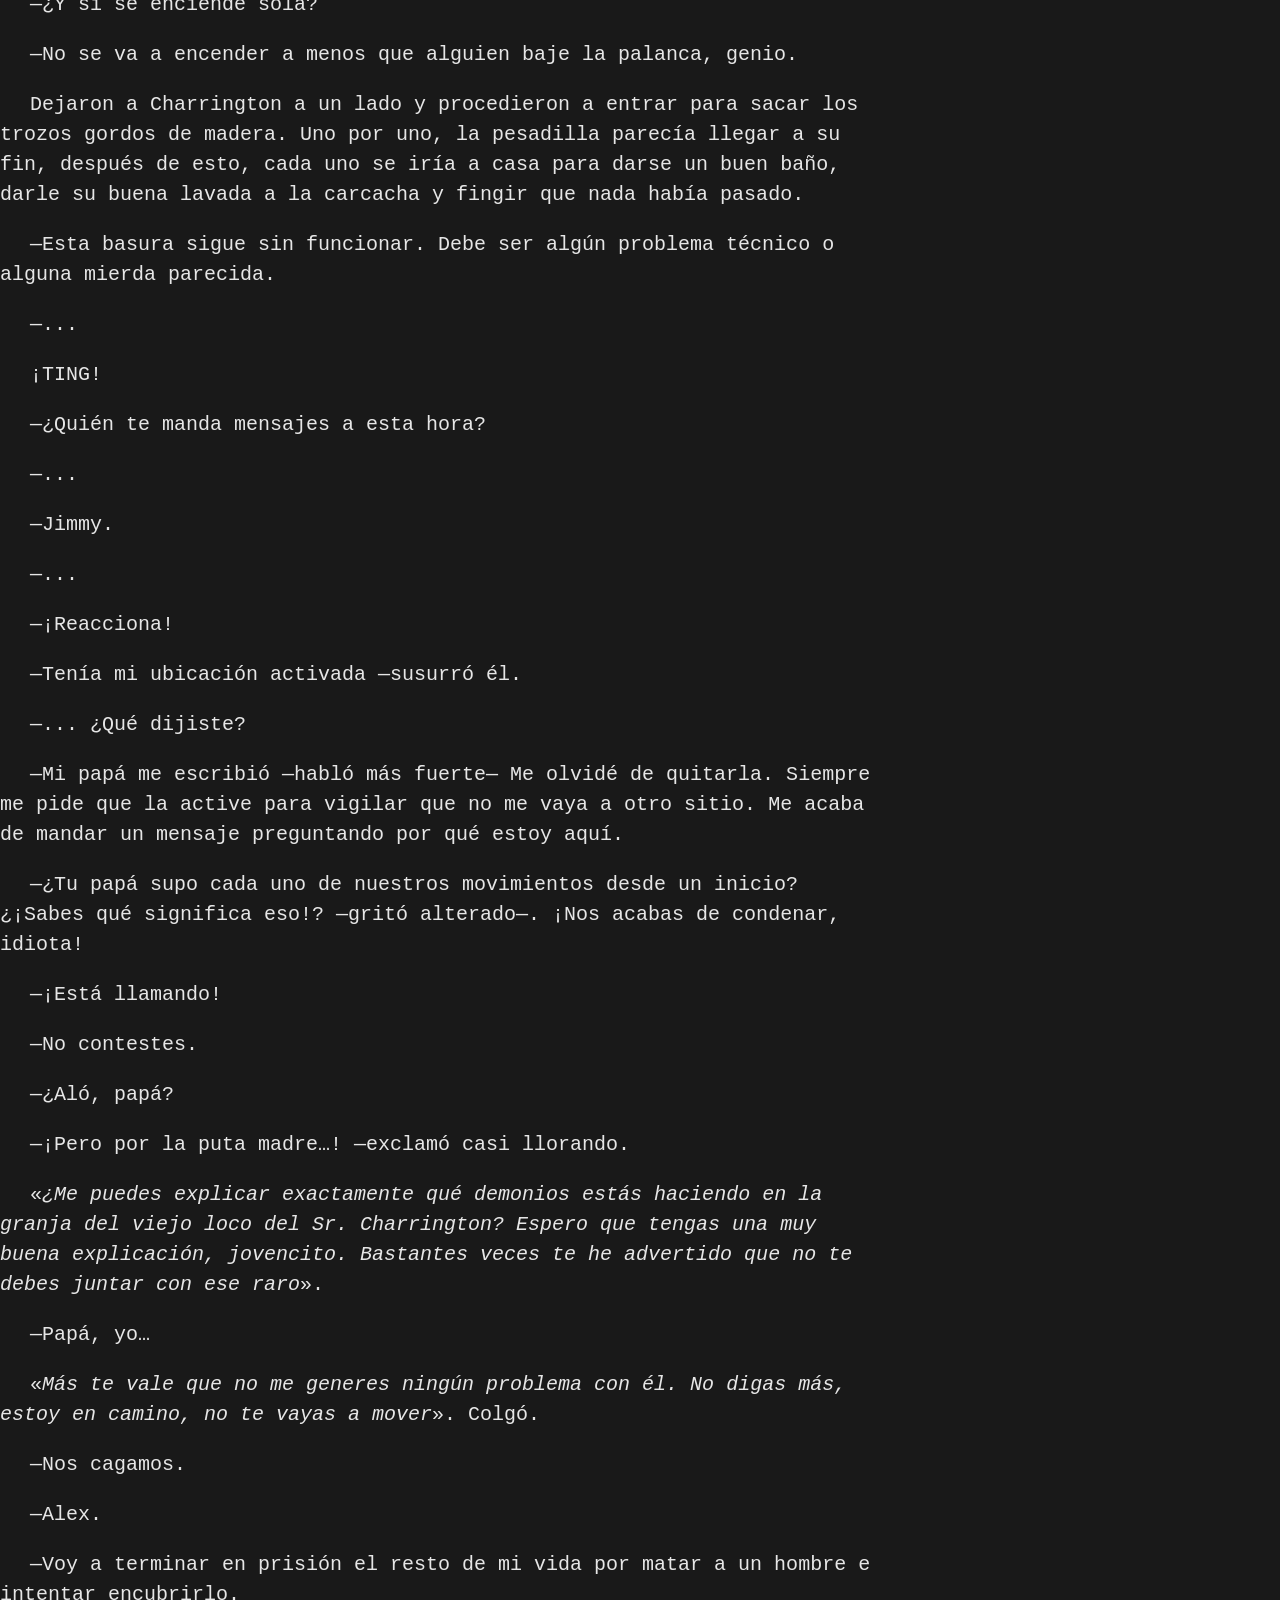
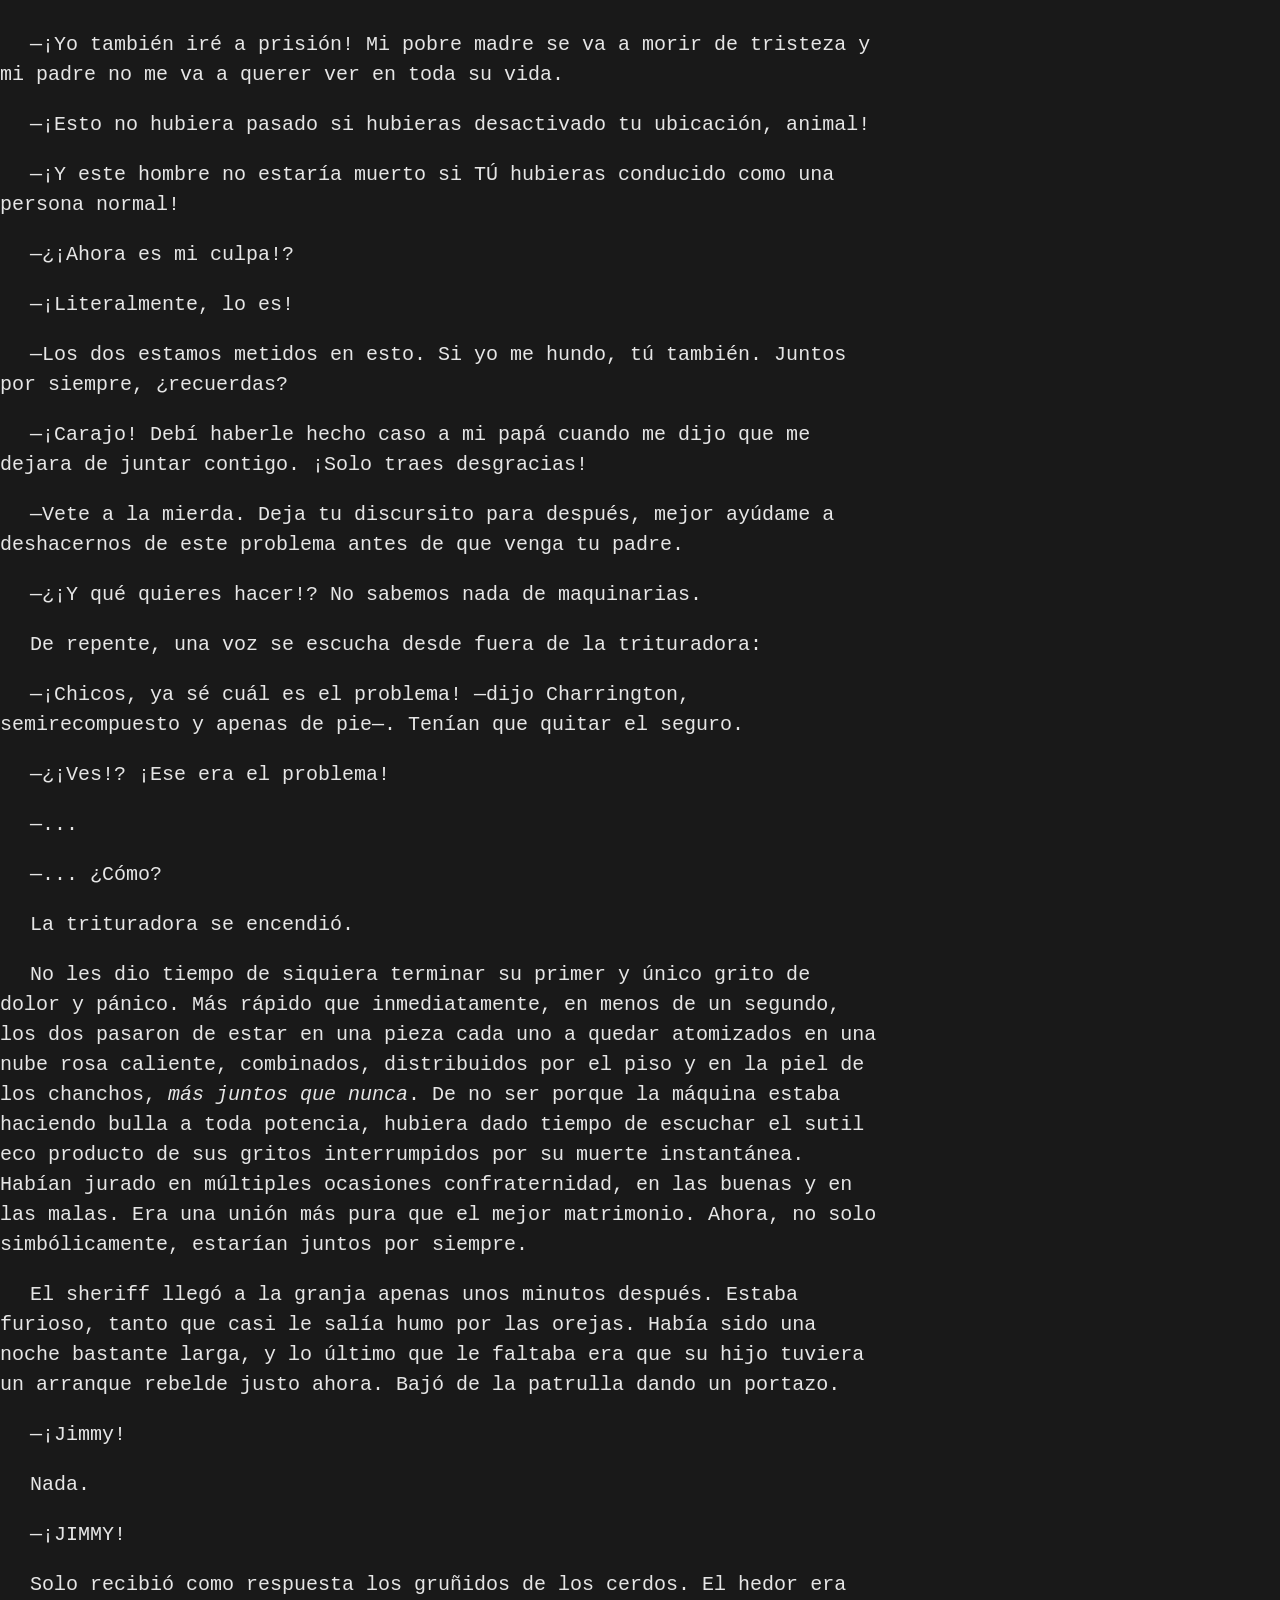
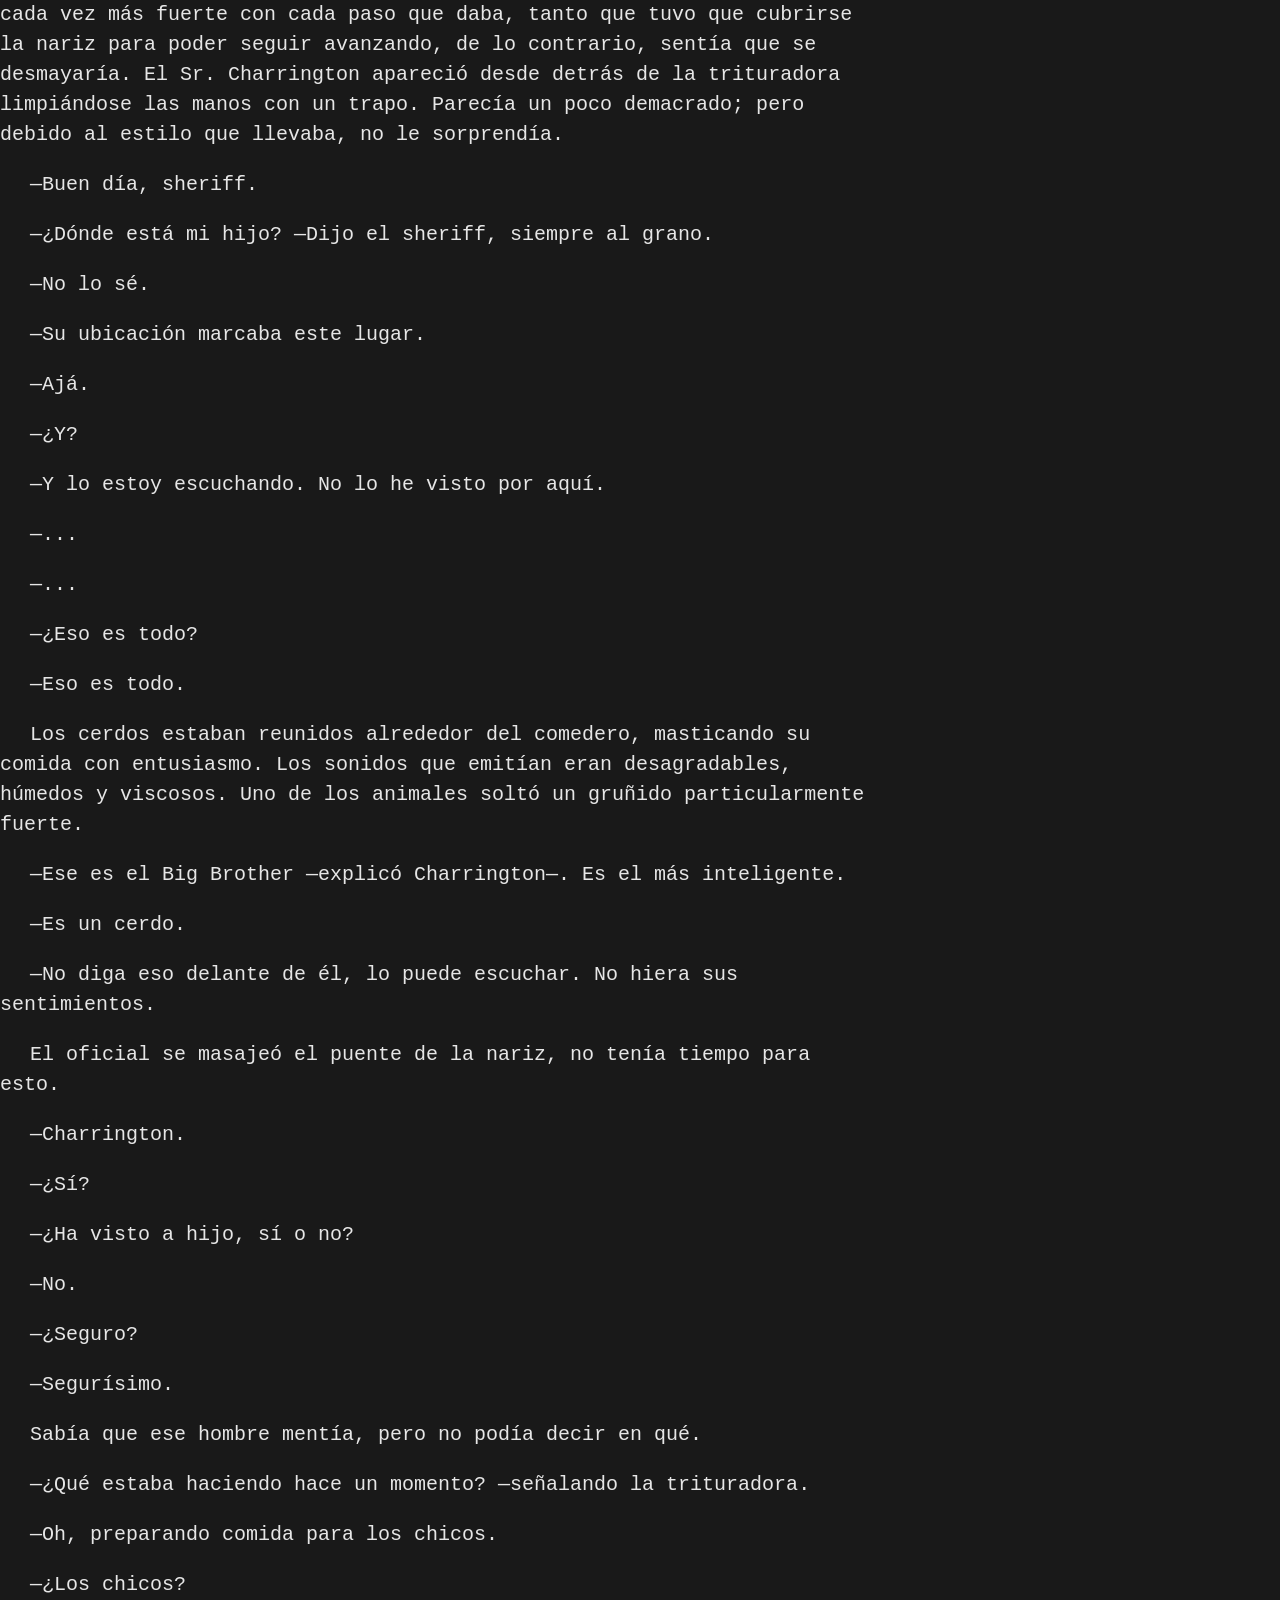
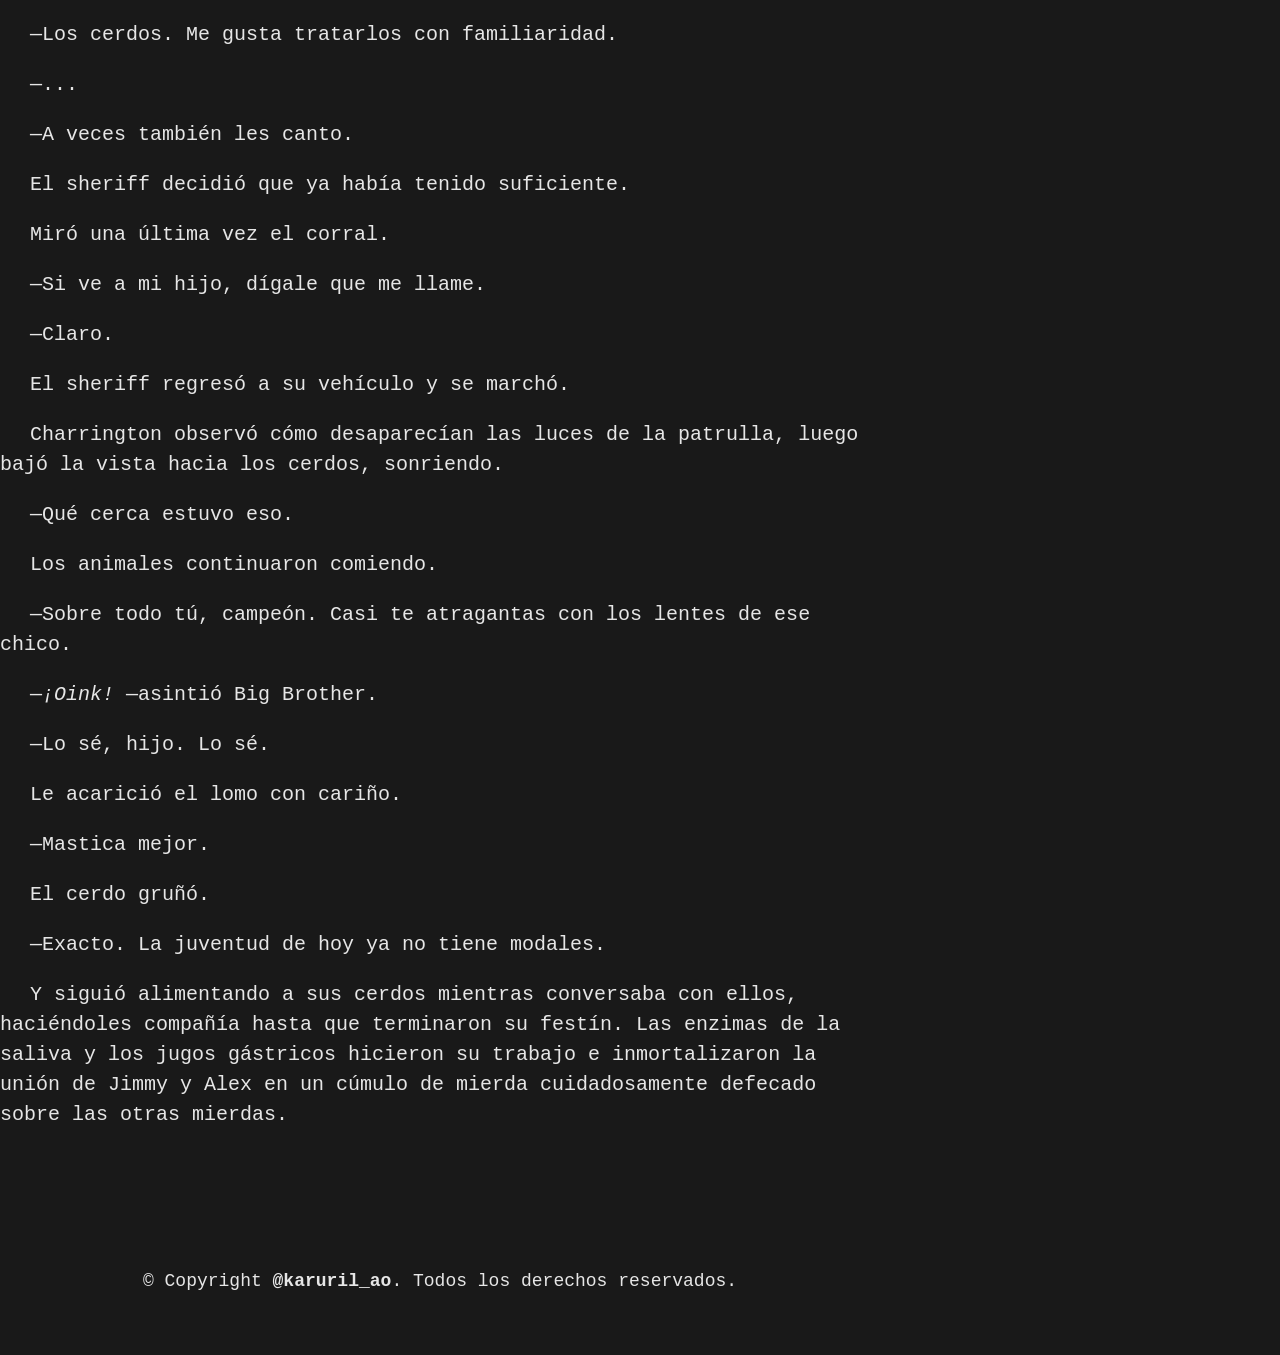
<file: historias/mejores_amigos_por_siempre.html>
<!DOCTYPE html>
<html lang="">
  <head>
    <meta charset="utf-8">
    <link rel="icon" type="image/png" href="/img/BOLUDIS ICON_2.png">
    <title>Mejores Amigos por Siempre</title>
    <link rel="stylesheet" href="/style.css">
  </head>
  <body oncopy="return false" onpaste="return false" oncut="return false">
    <header>
      <div class="volver">
        <a href="/" target="">
          <img src="/img/PÁGINA PRINCIPAL.png" alt="Página principal">
          <!--p>Página principal</p--> 
        </a>
      </div>
      <h1>Mejores Amigos por Siempre</h1>
    </header>
    <main>
    <p class="cita">
      <em>
        Se cree que la verdadera amistad es aquella en la que dos personas se pueden confiar cualquier cosa. Secretos, miedos,
        errores. Lo que nadie cree es que puede haber secretos tan horribles que, una vez compartidos, serían capaces de
        convertir a dos amigos en cómplices para siempre.
      </em>
    </p>
    <p>
      Sus manos temblaban sobre el volante, el tinnitus del accidente opacaba todo a su alrededor. Su visión se iba
      adaptando poco a poco de vuelta a la realidad, a la par que comenzaba a recordar lo que había pasado hace apenas unos
      minutos.
    </p>
    <p>
      Había obtenido su licencia de conducir hace una semana, y habían pasado dos días desde que su padre lo recibió con las
      llaves de su “nuevo” carro al regresar de la escuela. Se había esforzado muchísimo ese semestre, y en parte debía
      agradecérselo a Jimmy, quien era el más estudioso de los dos. Antes de que su padre le diera el auto, le hizo prometer
      que tendría cuidado, que no haría estupideces, que mantendría sus calificaciones, y él asintió en todas ellas sin
      prestarles demasiada atención.
    </p>
    <p>
      Carajo, reconocía que era un imbécil en varios aspectos, tanto para el amor, los estudios y las tareas del día a día;
      ¿pero por qué le tenía que pasar esta mierda justo ahora? Ese tipo se le puso enfrente de la nada, no le había dado
      tiempo de siquiera frenar. Además, ¿¡qué mierda hacía alguien yendo a pie por la colina a esas horas!? ¿¡Por qué
      siquiera decidió estar por allí cuando podía haber ido a tantos otros lugares!? Tenían miedo de bajar.
    </p>
    <p>—... ¿L-lo mataste? —preguntó Jimmy, saliendo del carro.</p>
    <p>—N-no lo creo. —respondió Alex.</p>
    <p>
      Estaban como dos gelatinas. En frente tenían el cadáver esparcido en la pista de la colina, aún calientito. El choque
      había sido fuerte, el sujeto prácticamente había salido disparado y estaba medio convertido en pulpa, apenas unido por
      un poco de delgado tejido conectivo en algunas partes, pero definitivamente aún se podía intuir que era un cuerpo
      humano. ¿Cómo es que siquiera ellos mismos seguían vivos después de tal impacto?
    </p>
    <p>—Mierda. ¡Por la puta madre, Alex! ¿Lo dices en serio? ¿De verdad crees que no lo mataste?</p>
    <p>—OK. OK. OK. No te preocupes. Podemos arreglar esto.</p>
    <p>—¿¡Cómo que arreglar esto!? ¡Está muertísimo, Alex!</p>
    <p>
      —¡Baja la voz! —murmuró alterado—. ¿Acaso quieres que todos se enteren y nos quemen vivos? ¿Ese es el final que
      quieres?
    </p>
    <p>» ¿Qué pasó con la promesa que nos hicimos de niños? La de juntos por siempre. ¿Acaso vas a romperla?</p>
    <p>—No, ¡claro que no! Pero…</p>
    <p>—¡Pero nada! Ven. Ayúdame a subirlo al auto.</p>
    <p>—¿¡A dónde mierda piensas llevarlo!? ¿Acaso sigue funcionando el auto?</p>
    <p>—¡No lo sé! ¡Solo ayúdame y deja de quejarte! Si no me ayudas, nos van a descubrir. Ayúdame, ¿sí? Ven.</p>
    <p>
      Condujeron con el cadáver en la maletera a la vez que decidían a dónde se estaban dirigiendo exactamente. No era fácil
      conducir con el auto tan hecho mierda y menos con esos nervios, pero aparte de tener que arreglarlo lo antes posible,
      anticipaban que tenían que ver cómo quitar los restos del muerto del tapete, cómo limpiar la sangre de entre los
      tornillos y, lo más importante, cómo quitar ese horrible hedor que emitía. No habían pasado ni 5 minutos y parecía que
      el muerto ya estaba pudriéndose e impregnándolo todo con su peste.
    </p>
    <p>—Mi papá me va a matar cuando se entere de esto.</p>
    <p>
      —¿Eres imbécil? Es la última persona en este pueblo de mierda que debe enterarse de lo que hicimos. Es más, ¡nadie
      debe saberlo! Júrame que no dirás nada.
    </p>
    <p>—...</p>
    <p>—¡Carajo, Jimmy!</p>
    <p>—¡OK. OK! No diré nada.</p>
    <p>—Perfecto.</p>
    <p>—... Mi papá está de patrulla hoy.</p>
    <p>—¡MIERDA!</p>
    <p>—¡Es que no preguntaste!</p>
    <p>—Dios me libre.</p>
    <p>
      Alex golpeó repetidas veces el volante con la palma de su mano. Debía calmarse para no cometer doble homicidio, aunque
      el primero no haya sido intencional. Conocía a Jimmy desde que eran niños, y conocía a su padre lo suficiente como
      para saber que no deberías meterte con el sheriff del condado.
    </p>
    <p>
      Que estuviera de patrulla complicaba mucho más las cosas, puesto que, debido a lo pequeño que era el pueblo, no había
      rutas de escape sin ser visto por algún vecino u oficial. Debían evitar cruzarse con él a como diera lugar.
    </p>
    <p>—Vamos a ir a la granja del Sr. Charrington. —dijo Alex.</p>
    <p>—No quiero.</p>
    <p>—No te pregunté, idiota. Yo soy el conductor e iremos a donde yo diga.</p>
    <p>—¿Eres consciente de que nos matará a escopetazos antes de que siquiera estemos cerca de llegar?</p>
    <p>—Son las dos de la madrugada, ese viejo debe estar dormido, o mejor aún, capaz ya esté muerto.</p>
    <p>—¡No digas esas cosas!</p>
    <p>(Y si lo estaba).</p>
    <p>
      Llegaron a la granja del Sr. Charrington para que los chanchos Big Brother y compañía se lo comieran. Al sacarlo de la
      maletera, fue grata su sorpresa al ver que poca sangre se había desparramado por la alfombra y escurrido entre las
      oxidadas y huecas paredes. Las vísceras seguían unidas, aunque colgantes como un pegaloco. ¡Una preocupación menos!
      Fue fácil transportarlo hacia el comedero por la inesperada e impresionante integridad estructural del cadáver.
    </p>
    <p>—Dios, qué asco —dijo Jimmy, sintiendo mucho asco y poniendo una mueca de asco.</p>
    <p>—Asco me dará compartir celda contigo. Apúrate.</p>
    <p>
      Sin embargo, ingrata fue la siguiente sorpresa al notar que los chanchos no se lo comían. Habían pasado unas horas y
      estos no le habían dado un solo bocado. Apestaba más que ellos y toda la caca juntos.
    </p>
    <p>—Jimmy, creo que ya sé a quién atropellamos.</p>
    <p>—¿Por qué hablas en plural?</p>
    <p>—<em>¿Pir qui hiblis in pliril?</em> Desde que decidiste acompañarme, eres igual de responsable que yo.</p>
    <p>—¡De todas formas, el cadáver está irreconocible!</p>
    <p>
      —No sé… Ya no lo veo tan irreconocible. No lo noté en un inicio, pero creo que es el mismísimo loquito del Sr.
      Charrington.
    </p>
    <p>—Q-quizá nadie se dé cuenta cuando haya desaparecido. Podemos hacer que parezca un accidente.</p>
    <p>
      —Estaría bueno que al menos se lo comieran estos malagradecidos… Los cerdos tienen fama de comerse cualquier
      porquería.
    </p>
    <p>—¿Qué hacemos ahora? No lo podemos dejar ahí.</p>
    <p>—No sé... ¿Lo trituramos?</p>
    <p>
      Sin más opción, decidieron cargar los restos hacia la trituradora de madera. Era cada vez más obvio que se trataba de
      Charrington. Disponían de la tenue luz solar del amanecer y el cuerpo no parecía tan deshecho como antes. Siempre
      estuvo en una pieza, pero a diferencia de ahora, que parecía simplemente muerto, antes parecía estar brutalmente
      destruido, apenas reconocible como humano. Tal vez, el hecho de que hayan estado a oscuras en la madrugada o el
      nerviosismo impidieron que pudieran observar bien y sobredimensionaran el nivel de destrucción que este sufrió.
    </p>
    <p>—Lo que nos faltaba, la trituradora no funciona.</p>
    <p>—Creo que está atorada. Hay algo adentro.</p>
    <p>—Entonces ayúdame a sacarlo.</p>
    <p>—¿Y si se enciende sola?</p>
    <p>—No se va a encender a menos que alguien baje la palanca, genio.</p>
    <p>
      Dejaron a Charrington a un lado y procedieron a entrar para sacar los trozos gordos de madera. Uno por uno, la
      pesadilla parecía llegar a su fin, después de esto, cada uno se iría a casa para darse un buen baño, darle su buena
      lavada a la carcacha y fingir que nada había pasado.
    </p>
    <p>—Esta basura sigue sin funcionar. Debe ser algún problema técnico o alguna mierda parecida.</p>
    <p>—...</p>
    <p>¡TING!</p>
    <p>—¿Quién te manda mensajes a esta hora?</p>
    <p>—...</p>
    <p>—Jimmy.</p>
    <p>—...</p>
    <p>—¡Reacciona!</p>
    <p>—Tenía mi ubicación activada —susurró él.</p>
    <p>—... ¿Qué dijiste?</p>
    <p>
      —Mi papá me escribió —habló más fuerte— Me olvidé de quitarla. Siempre me pide que la active para vigilar que no me
      vaya a otro sitio. Me acaba de mandar un mensaje preguntando por qué estoy aquí.
    </p>
    <p>
      —¿Tu papá supo cada uno de nuestros movimientos desde un inicio? ¿¡Sabes qué significa eso!? —gritó alterado—. ¡Nos
      acabas de condenar, idiota!
    </p>
    <p>—¡Está llamando!</p>
    <p>—No contestes.</p>
    <p>—¿Aló, papá?</p>
    <p>—¡Pero por la puta madre…! —exclamó casi llorando.</p>
    <p>
      «<em>¿Me puedes explicar exactamente qué demonios estás haciendo en la granja del viejo loco del Sr. Charrington? Espero
      que tengas una muy buena explicación, jovencito. Bastantes veces te he advertido que no te debes juntar con ese raro</em>».
    </p>
    <p>—Papá, yo…</p>
    <p>
      «<em>Más te vale que no me generes ningún problema con él. No digas más, estoy en camino, no te vayas a mover</em>». Colgó.
    </p>
    <p>—Nos cagamos.</p>
    <p>—Alex.</p>
    <p>—Voy a terminar en prisión el resto de mi vida por matar a un hombre e intentar encubrirlo.</p>
    <p>
      —¡Yo también iré a prisión! Mi pobre madre se va a morir de tristeza y mi padre no me va a querer ver en toda su vida.
    </p>
    <p>—¡Esto no hubiera pasado si hubieras desactivado tu ubicación, animal!</p>
    <p>—¡Y este hombre no estaría muerto si TÚ hubieras conducido como una persona normal!</p>
    <p>—¿¡Ahora es mi culpa!?</p>
    <p>—¡Literalmente, lo es!</p>
    <p>—Los dos estamos metidos en esto. Si yo me hundo, tú también. Juntos por siempre, ¿recuerdas?</p>
    <p>
      —¡Carajo! Debí haberle hecho caso a mi papá cuando me dijo que me dejara de juntar contigo. ¡Solo traes desgracias!
    </p>
    <p>
      —Vete a la mierda. Deja tu discursito para después, mejor ayúdame a deshacernos de este problema antes de que venga tu
      padre.
    </p>
    <p>—¿¡Y qué quieres hacer!? No sabemos nada de maquinarias.</p>
    <p>De repente, una voz se escucha desde fuera de la trituradora:</p>
    <p>
      —¡Chicos, ya sé cuál es el problema! —dijo Charrington, semirecompuesto y apenas de pie—. Tenían que quitar el seguro.
    </p>
    <p>—¿¡Ves!? ¡Ese era el problema!</p>
    <p>—...</p>
    <p>—... ¿Cómo?</p>
    <p>La trituradora se encendió.</p>
    <p>
      No les dio tiempo de siquiera terminar su primer y único grito de dolor y pánico. Más rápido que inmediatamente, en
      menos de un segundo, los dos pasaron de estar en una pieza cada uno a quedar atomizados en una nube rosa caliente,
      combinados, distribuidos por el piso y en la piel de los chanchos, <em>más juntos que nunca</em>. De no ser porque la máquina
      estaba haciendo bulla a toda potencia, hubiera dado tiempo de escuchar el sutil eco producto de sus gritos
      interrumpidos por su muerte instantánea. Habían jurado en múltiples ocasiones confraternidad, en las buenas y en las
      malas. Era una unión más pura que el mejor matrimonio. Ahora, no solo simbólicamente, estarían juntos por siempre.
    </p>
    <p>
      El sheriff llegó a la granja apenas unos minutos después. Estaba furioso, tanto que casi le salía humo por las orejas.
      Había sido una noche bastante larga, y lo último que le faltaba era que su hijo tuviera un arranque rebelde justo
      ahora. Bajó de la patrulla dando un portazo.
    </p>
    <p>—¡Jimmy!</p>
    <p>Nada.</p>
    <p>—¡JIMMY!</p>
    <p>
      Solo recibió como respuesta los gruñidos de los cerdos. El hedor era cada vez más fuerte con cada paso que daba, tanto
      que tuvo que cubrirse la nariz para poder seguir avanzando, de lo contrario, sentía que se desmayaría. El Sr.
      Charrington apareció desde detrás de la trituradora limpiándose las manos con un trapo. Parecía un poco demacrado;
      pero debido al estilo que llevaba, no le sorprendía.
    </p>
    <p>—Buen día, sheriff.</p>
    <p>—¿Dónde está mi hijo? —Dijo el sheriff, siempre al grano.</p>
    <p>—No lo sé.</p>
    <p>—Su ubicación marcaba este lugar.</p>
    <p>—Ajá.</p>
    <p>—¿Y?</p>
    <p>—Y lo estoy escuchando. No lo he visto por aquí.</p>
    <p>—...</p>
    <p>—...</p>
    <p>—¿Eso es todo?</p>
    <p>—Eso es todo.</p>
    <p>
      Los cerdos estaban reunidos alrededor del comedero, masticando su comida con entusiasmo. Los sonidos que emitían eran
      desagradables, húmedos y viscosos. Uno de los animales soltó un gruñido particularmente fuerte.
    </p>
    <p>—Ese es el Big Brother —explicó Charrington—. Es el más inteligente.</p>
    <p>—Es un cerdo.</p>
    <p>—No diga eso delante de él, lo puede escuchar. No hiera sus sentimientos.</p>
    <p>El oficial se masajeó el puente de la nariz, no tenía tiempo para esto.</p>
    <p>—Charrington.</p>
    <p>—¿Sí?</p>
    <p>—¿Ha visto a hijo, sí o no?</p>
    <p>—No.</p>
    <p>—¿Seguro?</p>
    <p>—Segurísimo.</p>
    <p>Sabía que ese hombre mentía, pero no podía decir en qué.</p>
    <p>—¿Qué estaba haciendo hace un momento? —señalando la trituradora.</p>
    <p>—Oh, preparando comida para los chicos.</p>
    <p>—¿Los chicos?</p>
    <p>—Los cerdos. Me gusta tratarlos con familiaridad.</p>
    <p>—...</p>
    <p>—A veces también les canto.</p>
    <p>El sheriff decidió que ya había tenido suficiente.</p>
    <p>Miró una última vez el corral.</p>
    <p>—Si ve a mi hijo, dígale que me llame.</p>
    <p>—Claro.</p>
    <p>El sheriff regresó a su vehículo y se marchó.</p>
    <p>Charrington observó cómo desaparecían las luces de la patrulla, luego bajó la vista hacia los cerdos, sonriendo.</p>
    <p>—Qué cerca estuvo eso.</p>
    <p>Los animales continuaron comiendo.</p>
    <p>—Sobre todo tú, campeón. Casi te atragantas con los lentes de ese chico.</p>
    <p>—<em>¡Oink!</em> —asintió Big Brother.</p>
    <p>—Lo sé, hijo. Lo sé.</p>
    <p>Le acarició el lomo con cariño.</p>
    <p>—Mastica mejor.</p>
    <p>El cerdo gruñó.</p>
    <p>—Exacto. La juventud de hoy ya no tiene modales.</p>
    <p>
      Y siguió alimentando a sus cerdos mientras conversaba con ellos, haciéndoles compañía hasta que terminaron su festín.
      Las enzimas de la saliva y los jugos gástricos hicieron su trabajo e inmortalizaron la unión de Jimmy y Alex en un
      cúmulo de mierda cuidadosamente defecado sobre las otras mierdas.
    </p>


      <br><br><br><br><p class="copyright">© Copyright <b>@karuril_ao</b>. Todos los derechos reservados.</p>
    </main>      
    <footer id="#footer">
      <div class="modo-oscuro">
        <input class="boton-oscuro" type="checkbox" id="style-switch">
        <label for="style-switch">MODO CLARO</label>
      </div>
      <div class="creditos">
        <b>Escrito por @karuril_ao y su novio</b>
      </div>
    </footer>
  </body>
</html>
</file>
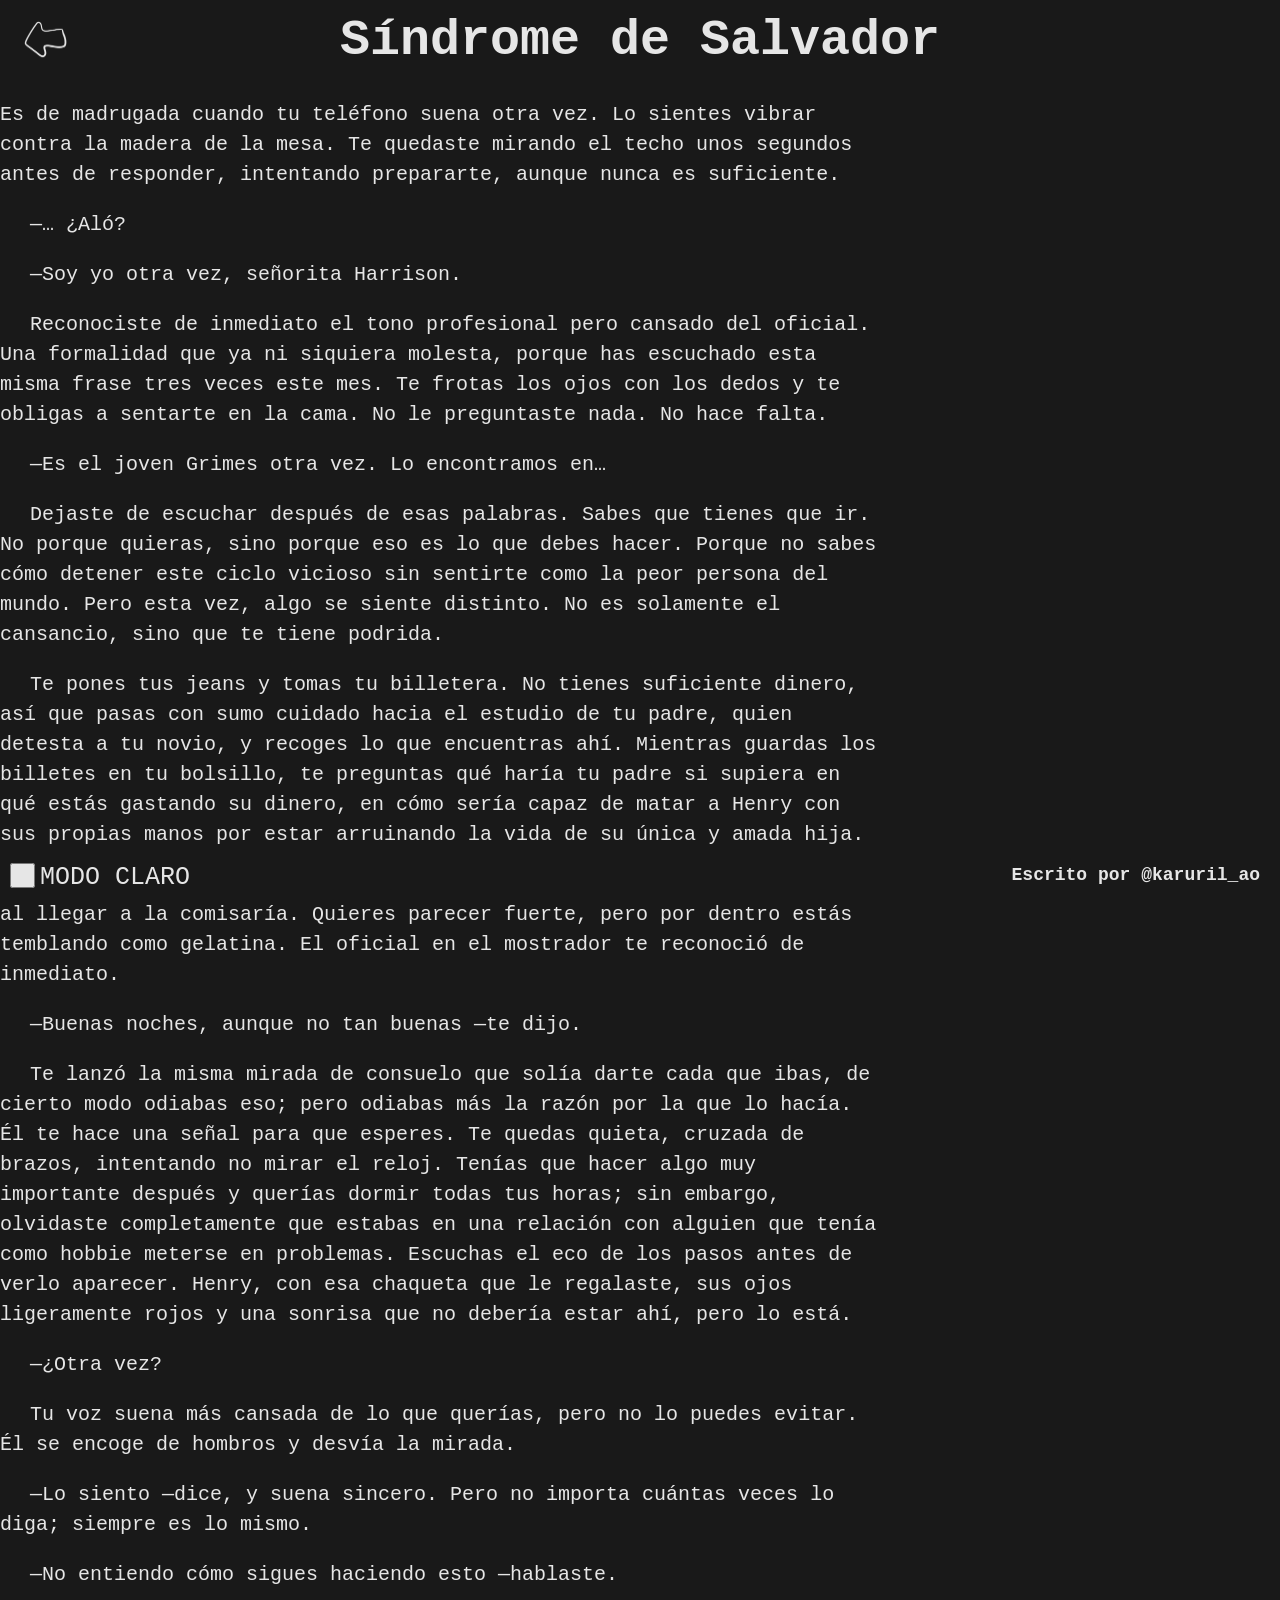
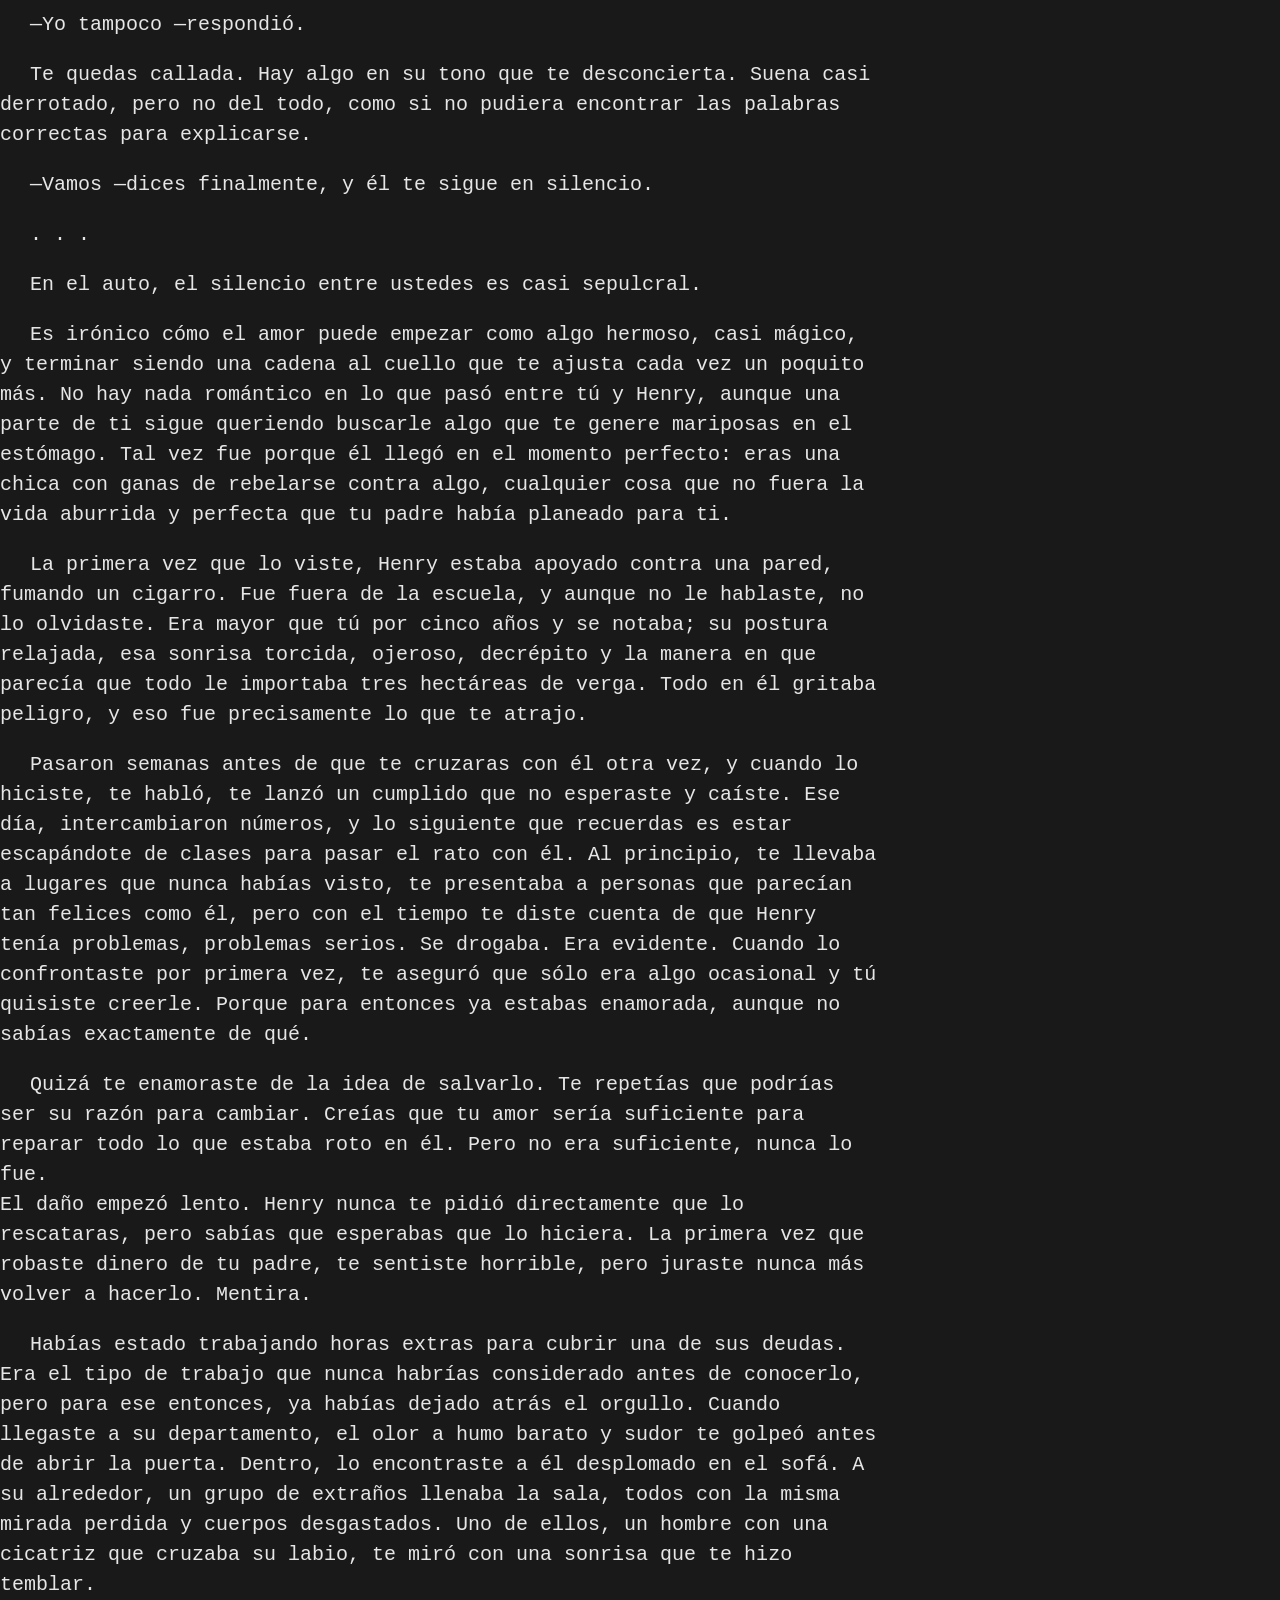
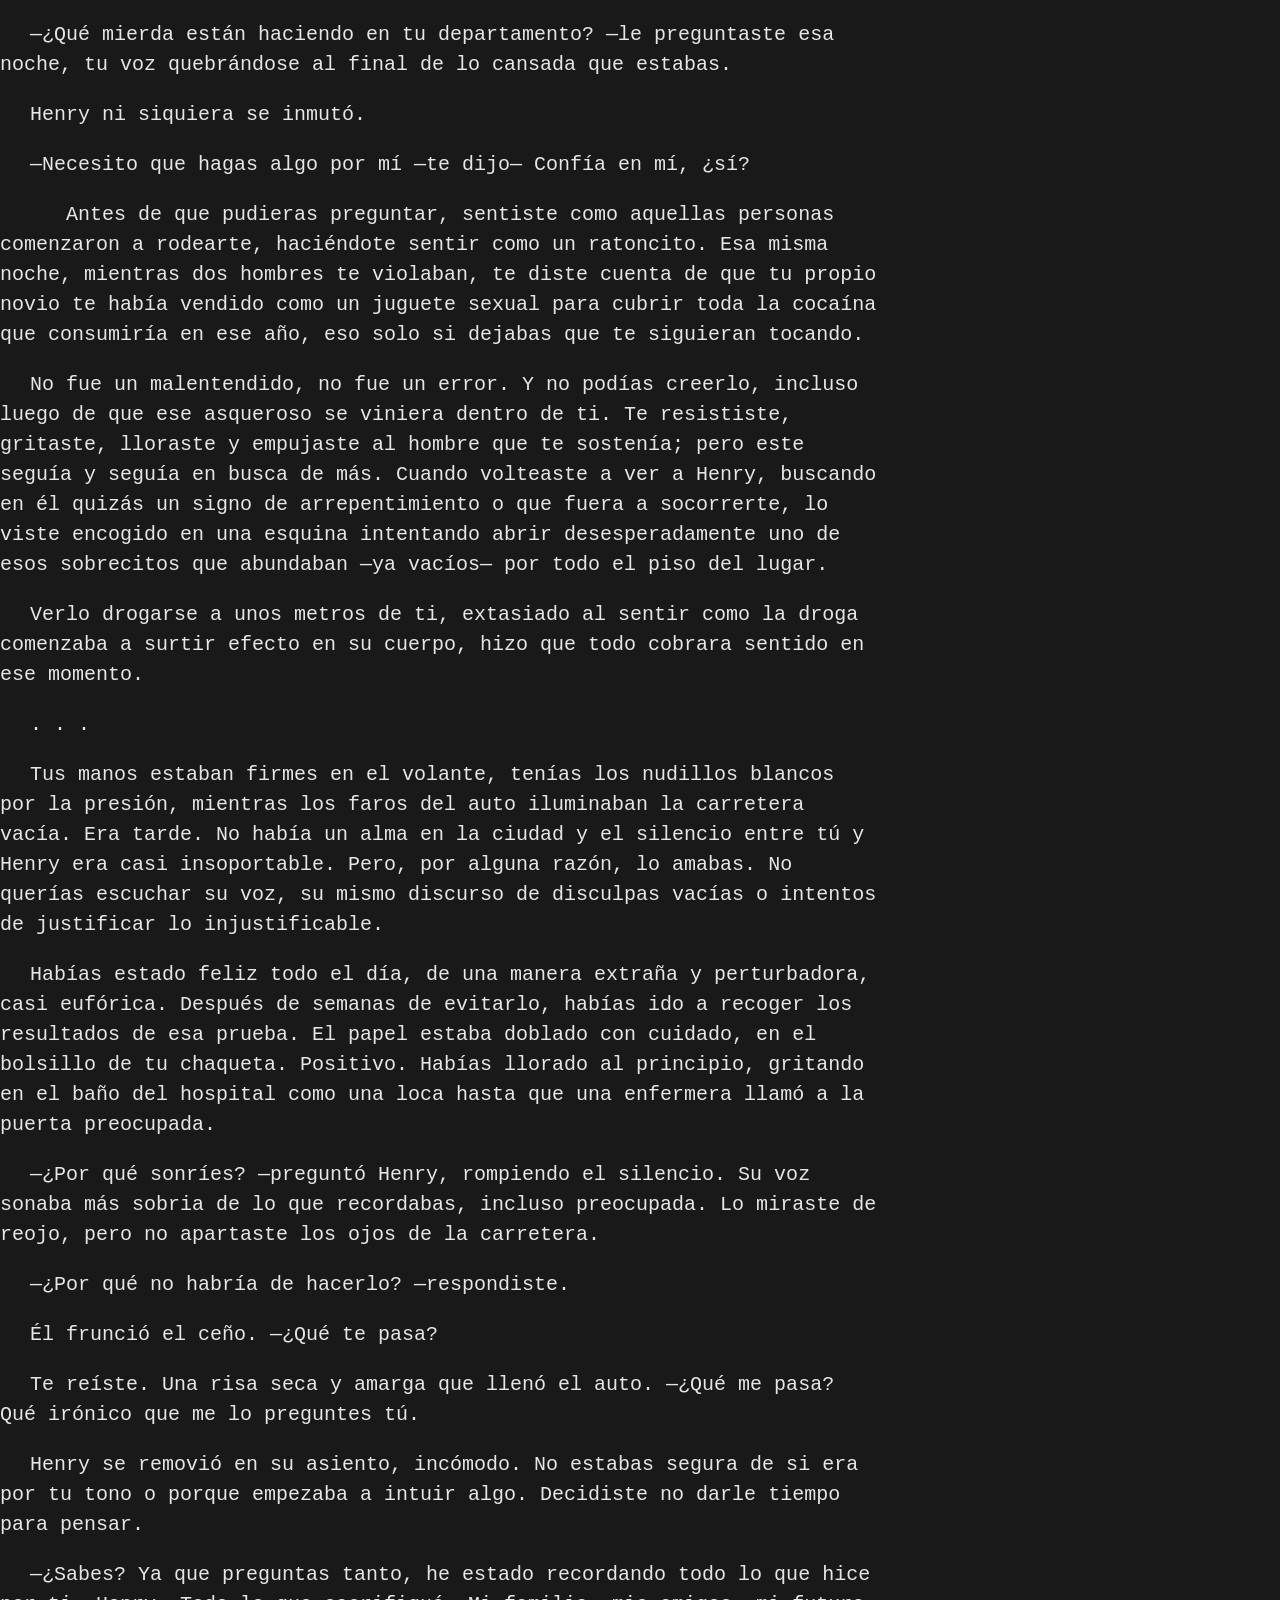
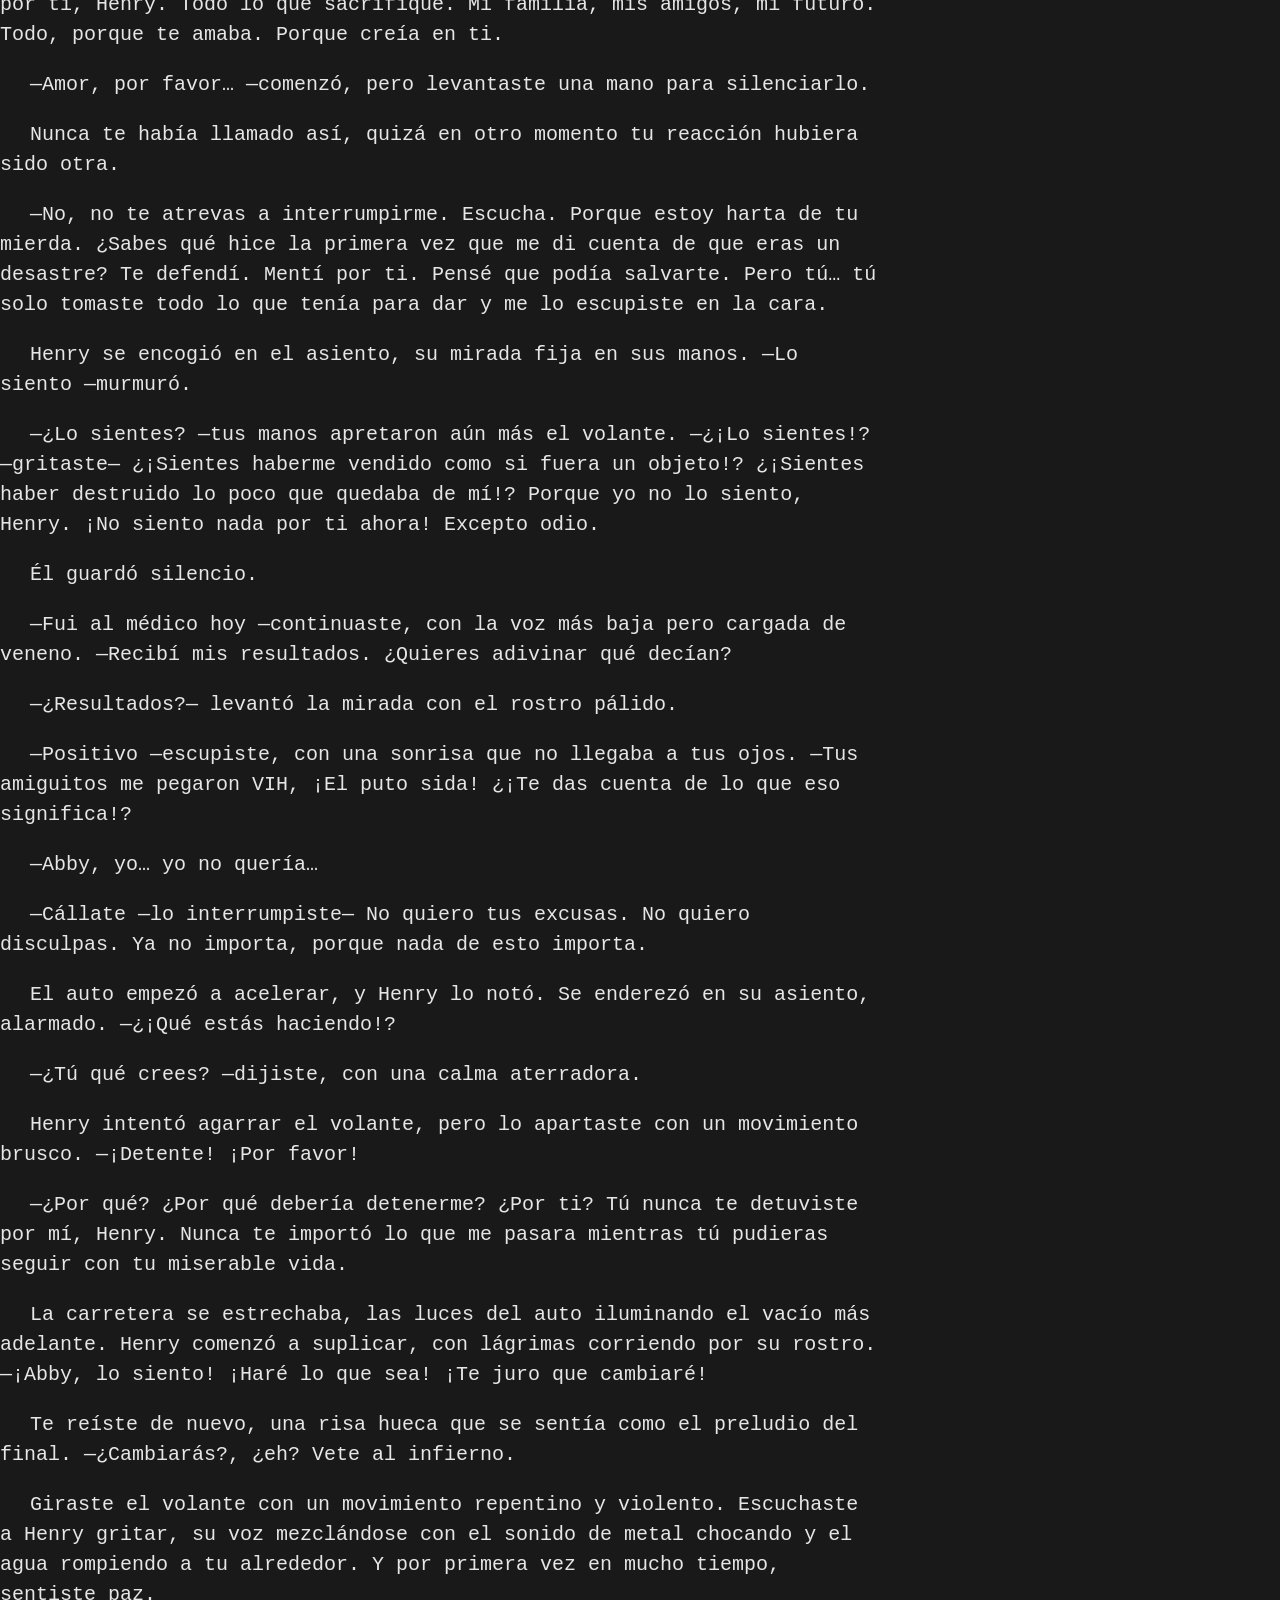
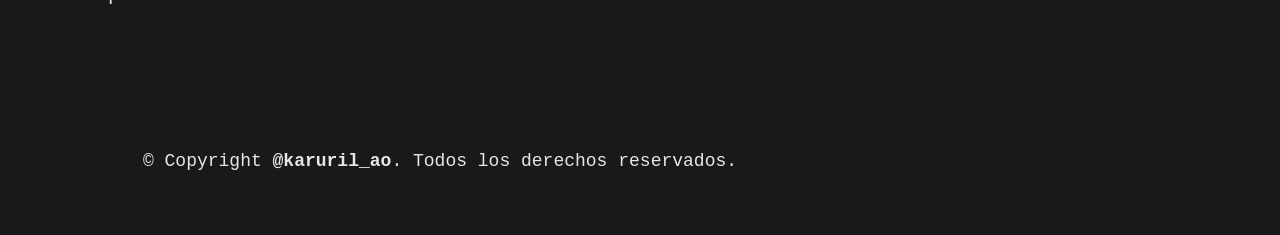
<file: historias/sindrome_de_salvador.html>
<!DOCTYPE html>
<html lang="">
  <head>
    <meta charset="utf-8">
    <link rel="icon" type="image/png" href="/img/BOLUDIS ICON_2.png">
    <title>Síndrome de Salvador</title>
    <link rel="stylesheet" href="/style.css">
  </head>
  <body oncopy="return false" onpaste="return false" oncut="return false">
    <header>
      <div class="volver">
        <a href="/" target="">
          <img src="/img/PÁGINA PRINCIPAL.png" alt="Página principal">
          <!--p>Página principal</p--> 
        </a>
      </div>
      <h1>Síndrome de Salvador</h1>
    </header>
    <main>
      <p>
        Es de madrugada cuando tu teléfono suena otra vez. Lo sientes vibrar contra la madera de la mesa. Te quedaste mirando
        el techo unos segundos antes de responder, intentando prepararte, aunque nunca es suficiente.
      </p>
      <p>—… ¿Aló?</p>
      <p>—Soy yo otra vez, señorita Harrison.</p>
      <p>
        Reconociste de inmediato el tono profesional pero cansado del oficial. Una formalidad que ya ni siquiera molesta,
        porque has escuchado esta misma frase tres veces este mes. Te frotas los ojos con los dedos y te obligas a sentarte en
        la cama. No le preguntaste nada. No hace falta.
      </p>
      <p>—Es el joven Grimes otra vez. Lo encontramos en…</p>
      <p>
        Dejaste de escuchar después de esas palabras. Sabes que tienes que ir. No porque quieras, sino porque eso es lo que
        debes hacer. Porque no sabes cómo detener este ciclo vicioso sin sentirte como la peor persona del mundo. Pero esta
        vez, algo se siente distinto. No es solamente el cansancio, sino que te tiene podrida.
      </p>
      <p>
        Te pones tus jeans y tomas tu billetera. No tienes suficiente dinero, así que pasas con sumo cuidado hacia el estudio
        de tu padre, quien detesta a tu novio, y recoges lo que encuentras ahí. Mientras guardas los billetes en tu bolsillo,
        te preguntas qué haría tu padre si supiera en qué estás gastando su dinero, en cómo sería capaz de matar a Henry con
        sus propias manos por estar arruinando la vida de su única y amada hija.
      </p>
      <p>
        El aire frío de la madrugada golpeó tu rostro cuando bajaste del auto al llegar a la comisaría. Quieres parecer
        fuerte, pero por dentro estás temblando como gelatina. El oficial en el mostrador te reconoció de inmediato.
      </p>
      <p>—Buenas noches, aunque no tan buenas —te dijo.</p>
      <p>
        Te lanzó la misma mirada de consuelo que solía darte cada que ibas, de cierto modo odiabas eso; pero odiabas más la
        razón por la que lo hacía. Él te hace una señal para que esperes. Te quedas quieta, cruzada de brazos, intentando no
        mirar el reloj. Tenías que hacer algo muy importante después y querías dormir todas tus horas; sin embargo, olvidaste
        completamente que estabas en una relación con alguien que tenía como hobbie meterse en problemas. Escuchas el eco de
        los pasos antes de verlo aparecer. Henry, con esa chaqueta que le regalaste, sus ojos ligeramente rojos y una sonrisa
        que no debería estar ahí, pero lo está.
      </p>
      <p>—¿Otra vez?</p>
      <p>Tu voz suena más cansada de lo que querías, pero no lo puedes evitar. Él se encoge de hombros y desvía la mirada.</p>
      <p>—Lo siento —dice, y suena sincero. Pero no importa cuántas veces lo diga; siempre es lo mismo.</p>
      <p>—No entiendo cómo sigues haciendo esto —hablaste.</p>
      <p>—Yo tampoco —respondió.</p>
      <p>
        Te quedas callada. Hay algo en su tono que te desconcierta. Suena casi derrotado, pero no del todo, como si no pudiera
        encontrar las palabras correctas para explicarse.
      </p>
      <p>—Vamos —dices finalmente, y él te sigue en silencio.</p>
      <p>. . .</p>
      <p>En el auto, el silencio entre ustedes es casi sepulcral.</p>
      <p>
        Es irónico cómo el amor puede empezar como algo hermoso, casi mágico, y terminar siendo una cadena al cuello que te
        ajusta cada vez un poquito más. No hay nada romántico en lo que pasó entre tú y Henry, aunque una parte de ti sigue
        queriendo buscarle algo que te genere mariposas en el estómago. Tal vez fue porque él llegó en el momento perfecto:
        eras una chica con ganas de rebelarse contra algo, cualquier cosa que no fuera la vida aburrida y perfecta que tu
        padre había planeado para ti.
      </p>
      <p>
        La primera vez que lo viste, Henry estaba apoyado contra una pared, fumando un cigarro. Fue fuera de la escuela, y
        aunque no le hablaste, no lo olvidaste. Era mayor que tú por cinco años y se notaba; su postura relajada, esa sonrisa
        torcida, ojeroso, decrépito y la manera en que parecía que todo le importaba tres hectáreas de verga. Todo en él
        gritaba peligro, y eso fue precisamente lo que te atrajo.
      </p>
      <p>
        Pasaron semanas antes de que te cruzaras con él otra vez, y cuando lo hiciste, te habló, te lanzó un cumplido que no
        esperaste y caíste. Ese día, intercambiaron números, y lo siguiente que recuerdas es estar escapándote de clases para
        pasar el rato con él. Al principio, te llevaba a lugares que nunca habías visto, te presentaba a personas que parecían
        tan felices como él, pero con el tiempo te diste cuenta de que Henry tenía problemas, problemas serios. Se drogaba.
        Era evidente. Cuando lo confrontaste por primera vez, te aseguró que sólo era algo ocasional y tú quisiste creerle.
        Porque para entonces ya estabas enamorada, aunque no sabías exactamente de qué.
      </p>
      <p>
        Quizá te enamoraste de la idea de salvarlo. Te repetías que podrías ser su razón para cambiar. Creías que tu amor
        sería suficiente para reparar todo lo que estaba roto en él. Pero no era suficiente, nunca lo fue.
        <br />
        El daño empezó lento. Henry nunca te pidió directamente que lo rescataras, pero sabías que esperabas que lo hiciera.
        La primera vez que robaste dinero de tu padre, te sentiste horrible, pero juraste nunca más volver a hacerlo. Mentira.
      </p>
      <p>
        Habías estado trabajando horas extras para cubrir una de sus deudas. Era el tipo de trabajo que nunca habrías
        considerado antes de conocerlo, pero para ese entonces, ya habías dejado atrás el orgullo. Cuando llegaste a su
        departamento, el olor a humo barato y sudor te golpeó antes de abrir la puerta. Dentro, lo encontraste a él desplomado
        en el sofá. A su alrededor, un grupo de extraños llenaba la sala, todos con la misma mirada perdida y cuerpos
        desgastados. Uno de ellos, un hombre con una cicatriz que cruzaba su labio, te miró con una sonrisa que te hizo
        temblar.
      </p>
      <p>
        —¿Qué mierda están haciendo en tu departamento? —le preguntaste esa noche, tu voz quebrándose al final de lo cansada
        que estabas.
      </p>
      <p>Henry ni siquiera se inmutó.</p>
      <p>—Necesito que hagas algo por mí —te dijo— Confía en mí, ¿sí?&nbsp;</p>
      <p>
        &nbsp;&nbsp;&nbsp;Antes de que pudieras preguntar, sentiste como aquellas personas comenzaron a rodearte, haciéndote
        sentir como un ratoncito. Esa misma noche, mientras dos hombres te violaban, te diste cuenta de que tu propio novio te
        había vendido como un juguete sexual para cubrir toda la cocaína que consumiría en ese año, eso solo si dejabas que te
        siguieran tocando.
      </p>
      <p>
        No fue un malentendido, no fue un error. Y no podías creerlo, incluso luego de que ese asqueroso se viniera dentro de
        ti. Te resististe, gritaste, lloraste y empujaste al hombre que te sostenía; pero este seguía y seguía en busca de
        más. Cuando volteaste a ver a Henry, buscando en él quizás un signo de arrepentimiento o que fuera a socorrerte, lo
        viste encogido en una esquina intentando abrir desesperadamente uno de esos sobrecitos que abundaban —ya vacíos— por
        todo el piso del lugar.
      </p>
      <p>
        Verlo drogarse a unos metros de ti, extasiado al sentir como la droga comenzaba a surtir efecto en su cuerpo, hizo que
        todo cobrara sentido en ese momento.
      </p>
      <p>. . .</p>
      <p>
        Tus manos estaban firmes en el volante, tenías los nudillos blancos por la presión, mientras los faros del auto
        iluminaban la carretera vacía. Era tarde. No había un alma en la ciudad y el silencio entre tú y Henry era casi
        insoportable. Pero, por alguna razón, lo amabas. No querías escuchar su voz, su mismo discurso de disculpas vacías o
        intentos de justificar lo injustificable.
      </p>
      <p>
        Habías estado feliz todo el día, de una manera extraña y perturbadora, casi eufórica. Después de semanas de evitarlo,
        habías ido a recoger los resultados de esa prueba. El papel estaba doblado con cuidado, en el bolsillo de tu chaqueta.
        Positivo. Habías llorado al principio, gritando en el baño del hospital como una loca hasta que una enfermera llamó a
        la puerta preocupada.
      </p>
      <p>
        —¿Por qué sonríes? —preguntó Henry, rompiendo el silencio. Su voz sonaba más sobria de lo que recordabas, incluso
        preocupada. Lo miraste de reojo, pero no apartaste los ojos de la carretera.
      </p>
      <p>—¿Por qué no habría de hacerlo? —respondiste.</p>
      <p>Él frunció el ceño. —¿Qué te pasa?</p>
      <p>Te reíste. Una risa seca y amarga que llenó el auto. —¿Qué me pasa? Qué irónico que me lo preguntes tú.</p>
      <p>
        Henry se removió en su asiento, incómodo. No estabas segura de si era por tu tono o porque empezaba a intuir algo.
        Decidiste no darle tiempo para pensar.
      </p>
      <p>
        —¿Sabes? Ya que preguntas tanto, he estado recordando todo lo que hice por ti, Henry. Todo lo que sacrifiqué. Mi
        familia, mis amigos, mi futuro. Todo, porque te amaba. Porque creía en ti.
      </p>
      <p>—Amor, por favor… —comenzó, pero levantaste una mano para silenciarlo.</p>
      <p>Nunca te había llamado así, quizá en otro momento tu reacción hubiera sido otra.</p>
      <p>
        —No, no te atrevas a interrumpirme. Escucha. Porque estoy harta de tu mierda. ¿Sabes qué hice la primera vez que me di
        cuenta de que eras un desastre? Te defendí. Mentí por ti. Pensé que podía salvarte. Pero tú… tú solo tomaste todo lo
        que tenía para dar y me lo escupiste en la cara.
      </p>
      <p>Henry se encogió en el asiento, su mirada fija en sus manos. —Lo siento —murmuró.</p>
      <p>
        —¿Lo sientes? —tus manos apretaron aún más el volante. —¿¡Lo sientes!? —gritaste— ¿¡Sientes haberme vendido como si
        fuera un objeto!? ¿¡Sientes haber destruido lo poco que quedaba de mí!? Porque yo no lo siento, Henry. ¡No siento nada
        por ti ahora! Excepto odio.
      </p>
      <p>Él guardó silencio.</p>
      <p>
        —Fui al médico hoy —continuaste, con la voz más baja pero cargada de veneno. —Recibí mis resultados. ¿Quieres adivinar
        qué decían?
      </p>
      <p>—¿Resultados?— levantó la mirada con el rostro pálido.</p>
      <p>
        —Positivo —escupiste, con una sonrisa que no llegaba a tus ojos. —Tus amiguitos me pegaron VIH, ¡El puto sida! ¿¡Te
        das cuenta de lo que eso significa!?
      </p>
      <p>—Abby, yo… yo no quería…</p>
      <p>
        —Cállate —lo interrumpiste— No quiero tus excusas. No quiero disculpas. Ya no importa, porque nada de esto importa.
      </p>
      <p>El auto empezó a acelerar, y Henry lo notó. Se enderezó en su asiento, alarmado. —¿¡Qué estás haciendo!?</p>
      <p>—¿Tú qué crees? —dijiste, con una calma aterradora.</p>
      <p>Henry intentó agarrar el volante, pero lo apartaste con un movimiento brusco. —¡Detente! ¡Por favor!</p>
      <p>
        —¿Por qué? ¿Por qué debería detenerme? ¿Por ti? Tú nunca te detuviste por mí, Henry. Nunca te importó lo que me pasara
        mientras tú pudieras seguir con tu miserable vida.
      </p>
      <p>
        La carretera se estrechaba, las luces del auto iluminando el vacío más adelante. Henry comenzó a suplicar, con
        lágrimas corriendo por su rostro. —¡Abby, lo siento! ¡Haré lo que sea! ¡Te juro que cambiaré!
      </p>
      <p>Te reíste de nuevo, una risa hueca que se sentía como el preludio del final. —¿Cambiarás?, ¿eh? Vete al infierno.</p>
      <p>
        Giraste el volante con un movimiento repentino y violento. Escuchaste a Henry gritar, su voz mezclándose con el sonido
        de metal chocando y el agua rompiendo a tu alrededor. Y por primera vez en mucho tiempo, sentiste paz.
      </p>

        
      <br><br><br><br><p class="copyright">© Copyright <b>@karuril_ao</b>. Todos los derechos reservados.</p>
    </main>      
    <footer id="#footer">
      <div class="modo-oscuro">
        <input class="boton-oscuro" type="checkbox" id="style-switch">
        <label for="style-switch">MODO CLARO</label>
      </div>
      <div class="creditos">
        <b>Escrito por @karuril_ao</b>
      </div>
    </footer>
  </body>
</html>
</file>
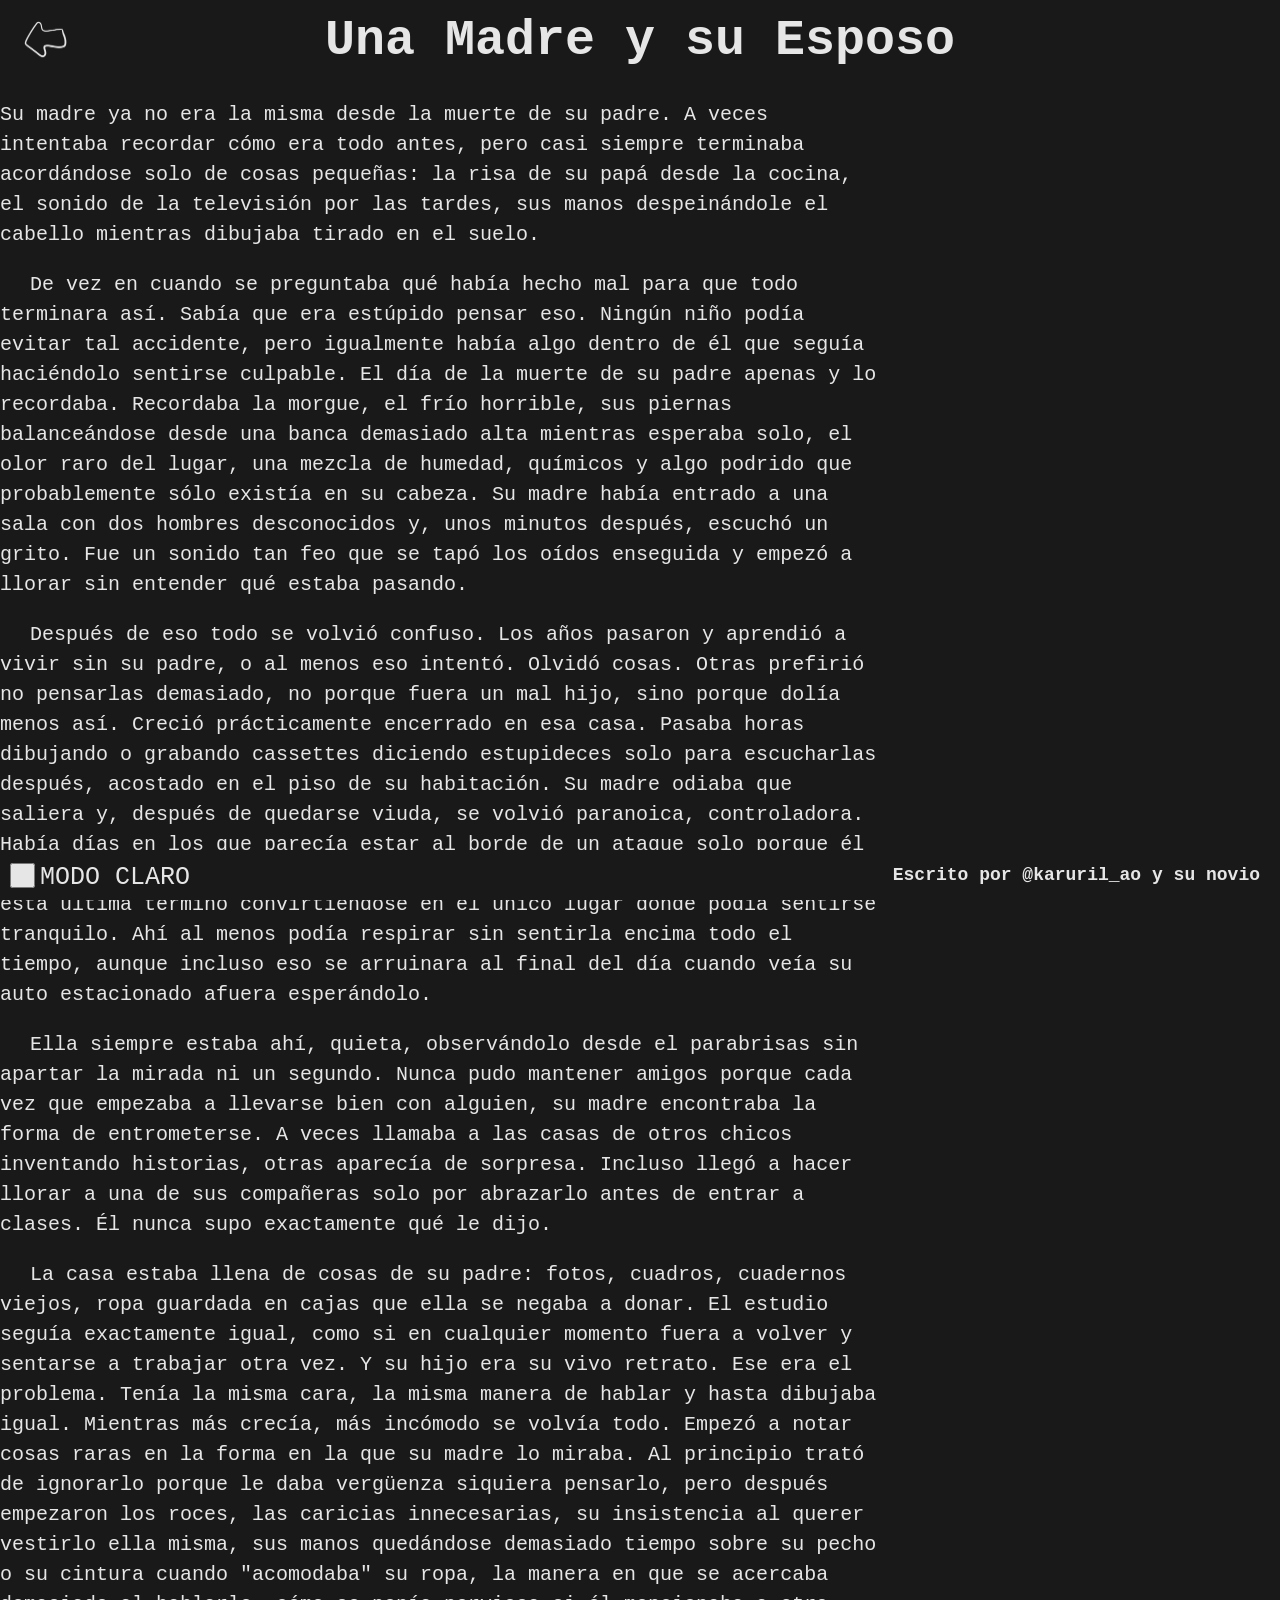
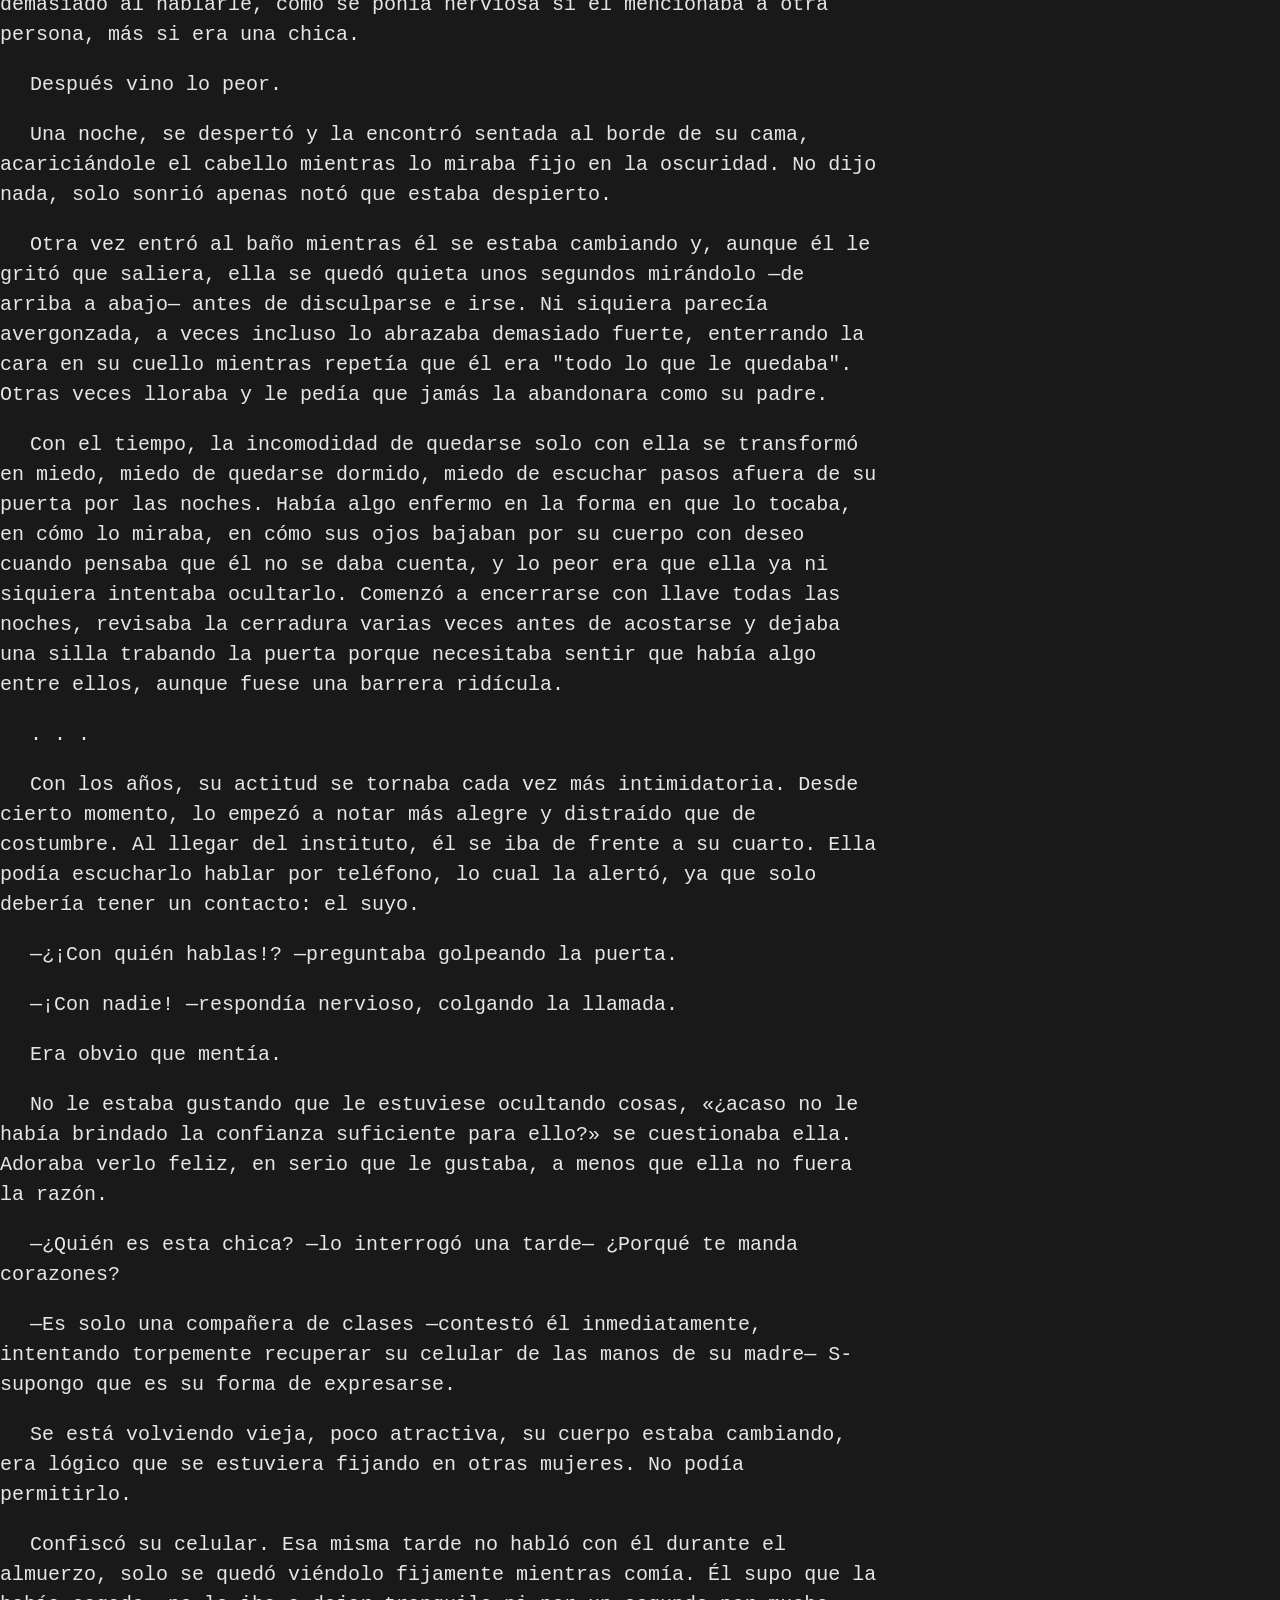
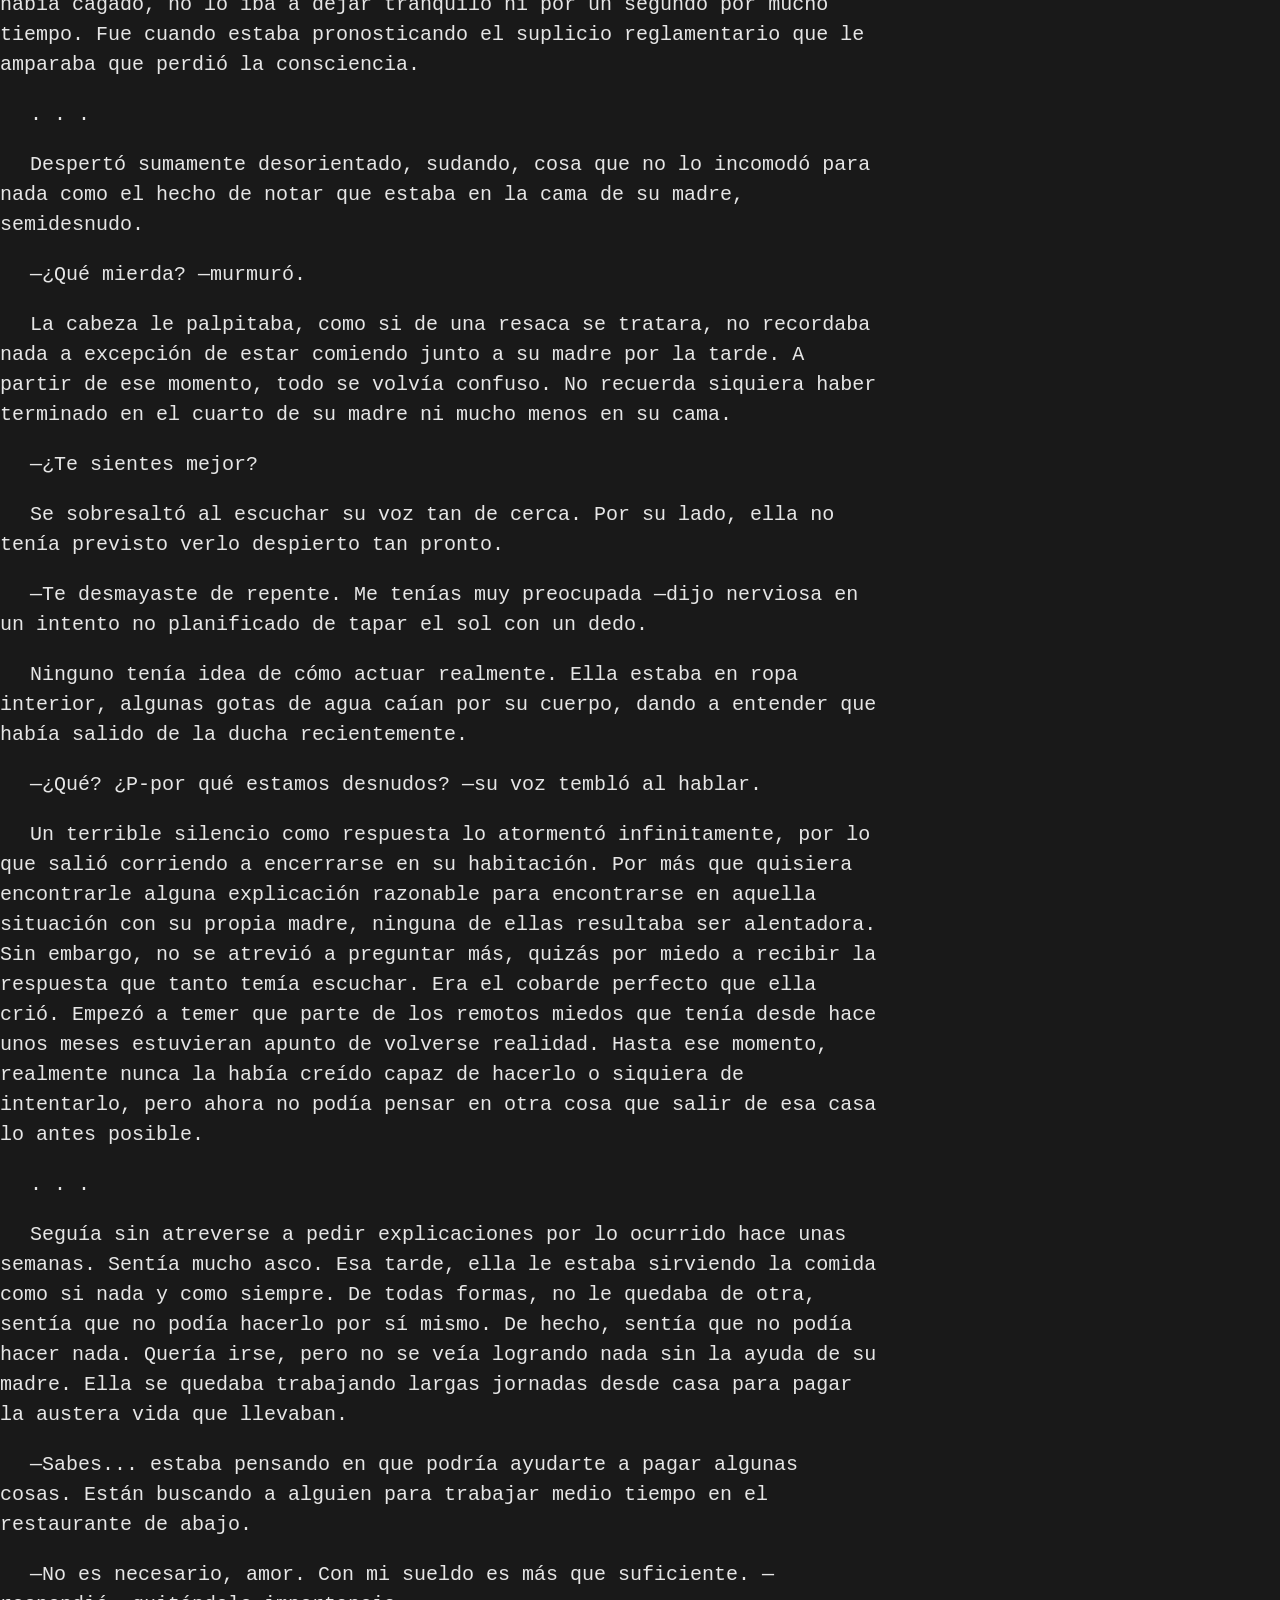
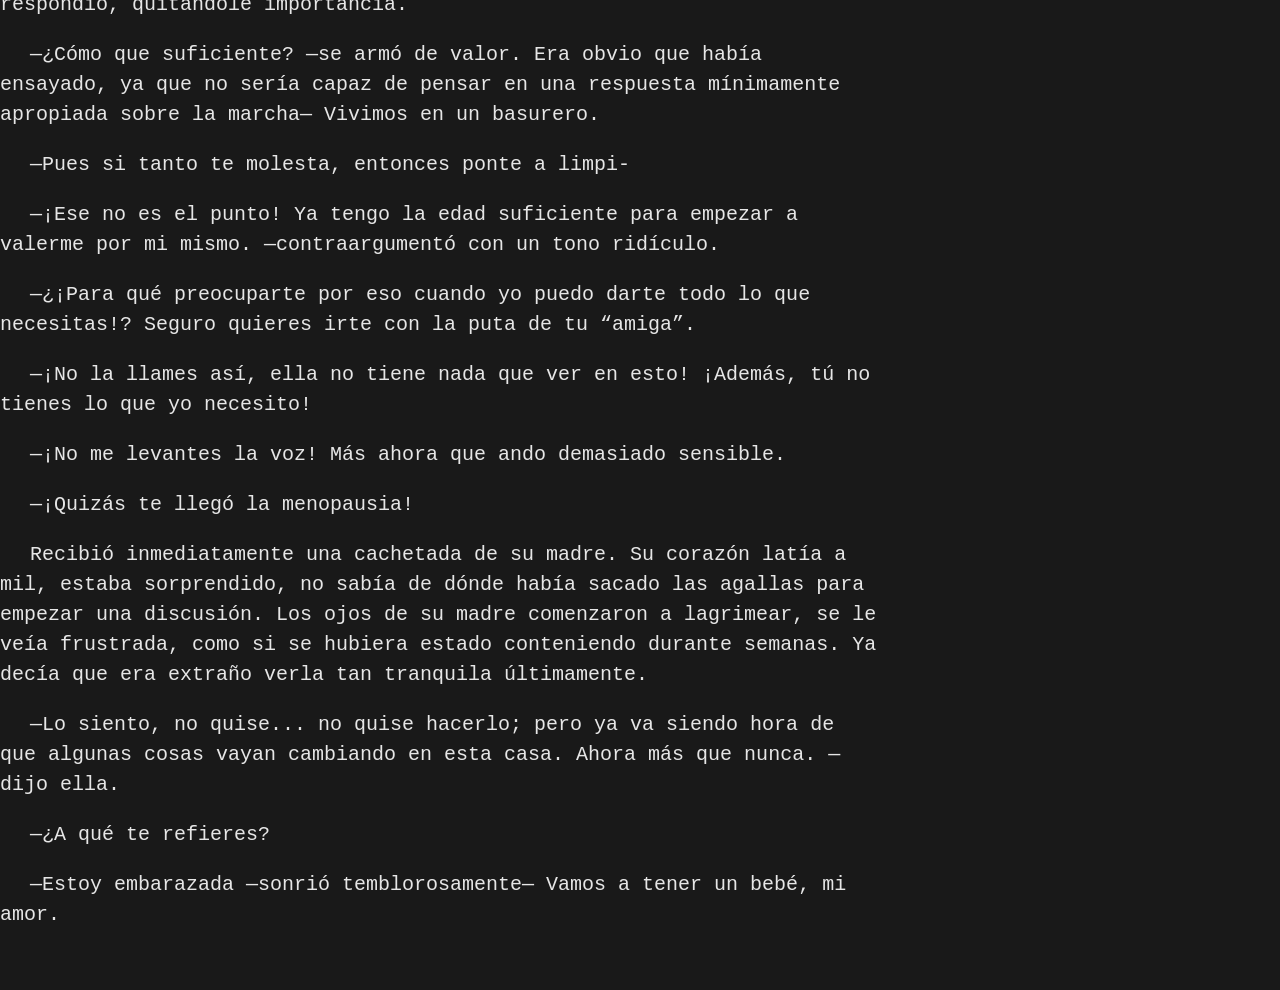
<file: historias/una_madre_y_su_esposo.html>
<!DOCTYPE html>
<html lang="">
  <head>
    <meta charset="utf-8">
    <link rel="icon" type="image/png" href="/img/BOLUDIS ICON_2.png">
    <title>Una Madre y su Esposo</title>
    <link rel="stylesheet" href="/style.css">
  </head>
  <body oncopy="return false" onpaste="return false" oncut="return false">
    <header>
      <div class="volver">
        <a href="/" target="">
          <img src="/img/PÁGINA PRINCIPAL.png" alt="Página principal">
          <!--p>Página principal</p--> 
        </a>
      </div>
      <h1>Una Madre y su Esposo</h1>
    </header>
    <main>
    <p>
      Su madre ya no era la misma desde la muerte de su padre. A veces intentaba recordar cómo era todo antes, pero casi
      siempre terminaba acordándose solo de cosas pequeñas: la risa de su papá desde la cocina, el sonido de la televisión
      por las tardes, sus manos despeinándole el cabello mientras dibujaba tirado en el suelo.
    </p>
    <p>
      De vez en cuando se preguntaba qué había hecho mal para que todo terminara así. Sabía que era estúpido pensar eso.
      Ningún niño podía evitar tal accidente, pero igualmente había algo dentro de él que seguía haciéndolo sentirse
      culpable. El día de la muerte de su padre apenas y lo recordaba. Recordaba la morgue, el frío horrible, sus piernas
      balanceándose desde una banca demasiado alta mientras esperaba solo, el olor raro del lugar, una mezcla de humedad,
      químicos y algo podrido que probablemente sólo existía en su cabeza. Su madre había entrado a una sala con dos hombres
      desconocidos y, unos minutos después, escuchó un grito. Fue un sonido tan feo que se tapó los oídos enseguida y empezó
      a llorar sin entender qué estaba pasando.
    </p>
    <p>
      Después de eso todo se volvió confuso. Los años pasaron y aprendió a vivir sin su padre, o al menos eso intentó.
      Olvidó cosas. Otras prefirió no pensarlas demasiado, no porque fuera un mal hijo, sino porque dolía menos así. Creció
      prácticamente encerrado en esa casa. Pasaba horas dibujando o grabando cassettes diciendo estupideces solo para
      escucharlas después, acostado en el piso de su habitación. Su madre odiaba que saliera y, después de quedarse viuda,
      se volvió paranoica, controladora. Había días en los que parecía estar al borde de un ataque solo porque él tardaba
      unos minutos más en volver de la escuela, y precisamente por eso esta última terminó convirtiéndose en el único lugar
      donde podía sentirse tranquilo. Ahí al menos podía respirar sin sentirla encima todo el tiempo, aunque incluso eso se
      arruinara al final del día cuando veía su auto estacionado afuera esperándolo.
    </p>
    <p>
      Ella siempre estaba ahí, quieta, observándolo desde el parabrisas sin apartar la mirada ni un segundo. Nunca pudo
      mantener amigos porque cada vez que empezaba a llevarse bien con alguien, su madre encontraba la forma de
      entrometerse. A veces llamaba a las casas de otros chicos inventando historias, otras aparecía de sorpresa. Incluso
      llegó a hacer llorar a una de sus compañeras solo por abrazarlo antes de entrar a clases. Él nunca supo exactamente
      qué le dijo.
    </p>
    <p>
      La casa estaba llena de cosas de su padre: fotos, cuadros, cuadernos viejos, ropa guardada en cajas que ella se negaba
      a donar. El estudio seguía exactamente igual, como si en cualquier momento fuera a volver y sentarse a trabajar otra
      vez. Y su hijo era su vivo retrato. Ese era el problema. Tenía la misma cara, la misma manera de hablar y hasta
      dibujaba igual. Mientras más crecía, más incómodo se volvía todo. Empezó a notar cosas raras en la forma en la que su
      madre lo miraba. Al principio trató de ignorarlo porque le daba vergüenza siquiera pensarlo, pero después empezaron
      los roces, las caricias innecesarias, su insistencia al querer vestirlo ella misma, sus manos quedándose demasiado
      tiempo sobre su pecho o su cintura cuando "acomodaba" su ropa, la manera en que se acercaba demasiado al hablarle,
      cómo se ponía nerviosa si él mencionaba a otra persona, más si era una chica.
    </p>
    <p>Después vino lo peor.</p>
    <p>
      Una noche, se despertó y la encontró sentada al borde de su cama, acariciándole el cabello mientras lo miraba fijo en
      la oscuridad. No dijo nada, solo sonrió apenas notó que estaba despierto.
    </p>
    <p>
      Otra vez entró al baño mientras él se estaba cambiando y, aunque él le gritó que saliera, ella se quedó quieta unos
      segundos mirándolo —de arriba a abajo— antes de disculparse e irse. Ni siquiera parecía avergonzada, a veces incluso
      lo abrazaba demasiado fuerte, enterrando la cara en su cuello mientras repetía que él era "todo lo que le quedaba".
      Otras veces lloraba y le pedía que jamás la abandonara como su padre.
    </p>
    <p>
      Con el tiempo, la incomodidad de quedarse solo con ella se transformó en miedo, miedo de quedarse dormido, miedo de
      escuchar pasos afuera de su puerta por las noches. Había algo enfermo en la forma en que lo tocaba, en cómo lo miraba,
      en cómo sus ojos bajaban por su cuerpo con deseo cuando pensaba que él no se daba cuenta, y lo peor era que ella ya ni
      siquiera intentaba ocultarlo. Comenzó a encerrarse con llave todas las noches, revisaba la cerradura varias veces
      antes de acostarse y dejaba una silla trabando la puerta porque necesitaba sentir que había algo entre ellos, aunque
      fuese una barrera ridícula.
    </p>
    <p>. . .</p>
    <p>
      Con los años, su actitud se tornaba cada vez más intimidatoria. Desde cierto momento, lo empezó a notar más alegre y
      distraído que de costumbre. Al llegar del instituto, él se iba de frente a su cuarto. Ella podía escucharlo hablar por
      teléfono, lo cual la alertó, ya que solo debería tener un contacto: el suyo.
    </p>
    <p>—¿¡Con quién hablas!? —preguntaba golpeando la puerta.</p>
    <p>—¡Con nadie! —respondía nervioso, colgando la llamada.</p>
    <p>Era obvio que mentía.</p>
    <p>
      No le estaba gustando que le estuviese ocultando cosas, «¿acaso no le había brindado la confianza suficiente para
      ello?» se cuestionaba ella. Adoraba verlo feliz, en serio que le gustaba, a menos que ella no fuera la razón.
    </p>
    <p>—¿Quién es esta chica? —lo interrogó una tarde— ¿Porqué te manda corazones?</p>
    <p>
      —Es solo una compañera de clases —contestó él inmediatamente, intentando torpemente recuperar su celular de las manos
      de su madre— S-supongo que es su forma de expresarse.
    </p>
    <p>
      Se está volviendo vieja, poco atractiva, su cuerpo estaba cambiando, era lógico que se estuviera fijando en otras
      mujeres. No podía permitirlo.
    </p>
    <p>
      Confiscó su celular. Esa misma tarde no habló con él durante el almuerzo, solo se quedó viéndolo fijamente mientras
      comía. Él supo que la había cagado, no lo iba a dejar tranquilo ni por un segundo por mucho tiempo. Fue cuando estaba
      pronosticando el suplicio reglamentario que le amparaba que perdió la consciencia.
    </p>
    <p>. . .</p>
    <p>
      Despertó sumamente desorientado, sudando, cosa que no lo incomodó para nada como el hecho de notar que estaba en la
      cama de su madre, semidesnudo.
    </p>
    <p>—¿Qué mierda? —murmuró.</p>
    <p>
      La cabeza le palpitaba, como si de una resaca se tratara, no recordaba nada a excepción de estar comiendo junto a su
      madre por la tarde. A partir de ese momento, todo se volvía confuso. No recuerda siquiera haber terminado en el cuarto
      de su madre ni mucho menos en su cama.
    </p>
    <p>—¿Te sientes mejor?&nbsp;</p>
    <p>Se sobresaltó al escuchar su voz tan de cerca. Por su lado, ella no tenía previsto verlo despierto tan pronto.</p>
    <p>
      —Te desmayaste de repente. Me tenías muy preocupada —dijo nerviosa en un intento no planificado de tapar el sol con un
      dedo.
    </p>
    <p>
      Ninguno tenía idea de cómo actuar realmente. Ella estaba en ropa interior, algunas gotas de agua caían por su cuerpo,
      dando a entender que había salido de la ducha recientemente.
    </p>
    <p>—¿Qué? ¿P-por qué estamos desnudos? —su voz tembló al hablar.</p>
    <p>
      Un terrible silencio como respuesta lo atormentó infinitamente, por lo que salió corriendo a encerrarse en su
      habitación. Por más que quisiera encontrarle alguna explicación razonable para encontrarse en aquella situación con su
      propia madre, ninguna de ellas resultaba ser alentadora. Sin embargo, no se atrevió a preguntar más, quizás por miedo
      a recibir la respuesta que tanto temía escuchar. Era el cobarde perfecto que ella crió. Empezó a temer que parte de
      los remotos miedos que tenía desde hace unos meses estuvieran apunto de volverse realidad. Hasta ese momento,
      realmente nunca la había creído capaz de hacerlo o siquiera de intentarlo, pero ahora no podía pensar en otra cosa que
      salir de esa casa lo antes posible.
    </p>
    <p>. . .</p>
    <p>
      Seguía sin atreverse a pedir explicaciones por lo ocurrido hace unas semanas. Sentía mucho asco. Esa tarde, ella le
      estaba sirviendo la comida como si nada y como siempre. De todas formas, no le quedaba de otra, sentía que no podía
      hacerlo por sí mismo. De hecho, sentía que no podía hacer nada. Quería irse, pero no se veía logrando nada sin la
      ayuda de su madre. Ella se quedaba trabajando largas jornadas desde casa para pagar la austera vida que llevaban.
    </p>
    <p>
      —Sabes... estaba pensando en que podría ayudarte a pagar algunas cosas. Están buscando a alguien para trabajar medio
      tiempo en el restaurante de abajo.
    </p>
    <p>—No es necesario, amor. Con mi sueldo es más que suficiente. —respondió, quitándole importancia.</p>
    <p>
      —¿Cómo que suficiente? —se armó de valor. Era obvio que había ensayado, ya que no sería capaz de pensar en una
      respuesta mínimamente apropiada sobre la marcha— Vivimos en un basurero.
    </p>
    <p>—Pues si tanto te molesta, entonces ponte a limpi-</p>
    <p>
      —¡Ese no es el punto! Ya tengo la edad suficiente para empezar a valerme por mi mismo. —contraargumentó con un tono
      ridículo.
    </p>
    <p>
      —¿¡Para qué preocuparte por eso cuando yo puedo darte todo lo que necesitas!? Seguro quieres irte con la puta de tu
      “amiga”.
    </p>
    <p>—¡No la llames así, ella no tiene nada que ver en esto! ¡Además, tú no tienes lo que yo necesito!</p>
    <p>—¡No me levantes la voz! Más ahora que ando demasiado sensible.</p>
    <p>—¡Quizás te llegó la menopausia!</p>
    <p>
      Recibió inmediatamente una cachetada de su madre. Su corazón latía a mil, estaba sorprendido, no sabía de dónde había
      sacado las agallas para empezar una discusión. Los ojos de su madre comenzaron a lagrimear, se le veía frustrada, como
      si se hubiera estado conteniendo durante semanas. Ya decía que era extraño verla tan tranquila últimamente.
    </p>
    <p>
      —Lo siento, no quise... no quise hacerlo; pero ya va siendo hora de que algunas cosas vayan cambiando en esta casa.
      Ahora más que nunca. —dijo ella.
    </p>
    <p>—¿A qué te refieres?</p>
    <p>—Estoy embarazada —sonrió temblorosamente— Vamos a tener un bebé, mi amor.</p>
   
    </main>      
    <footer id="#footer">
      <div class="modo-oscuro">
        <input class="boton-oscuro" type="checkbox" id="style-switch">
        <label for="style-switch">MODO CLARO</label>
      </div>
      <div class="creditos">
        <b>Escrito por @karuril_ao y su novio</b>
      </div>
    </footer>
  </body>
</html>
</file>
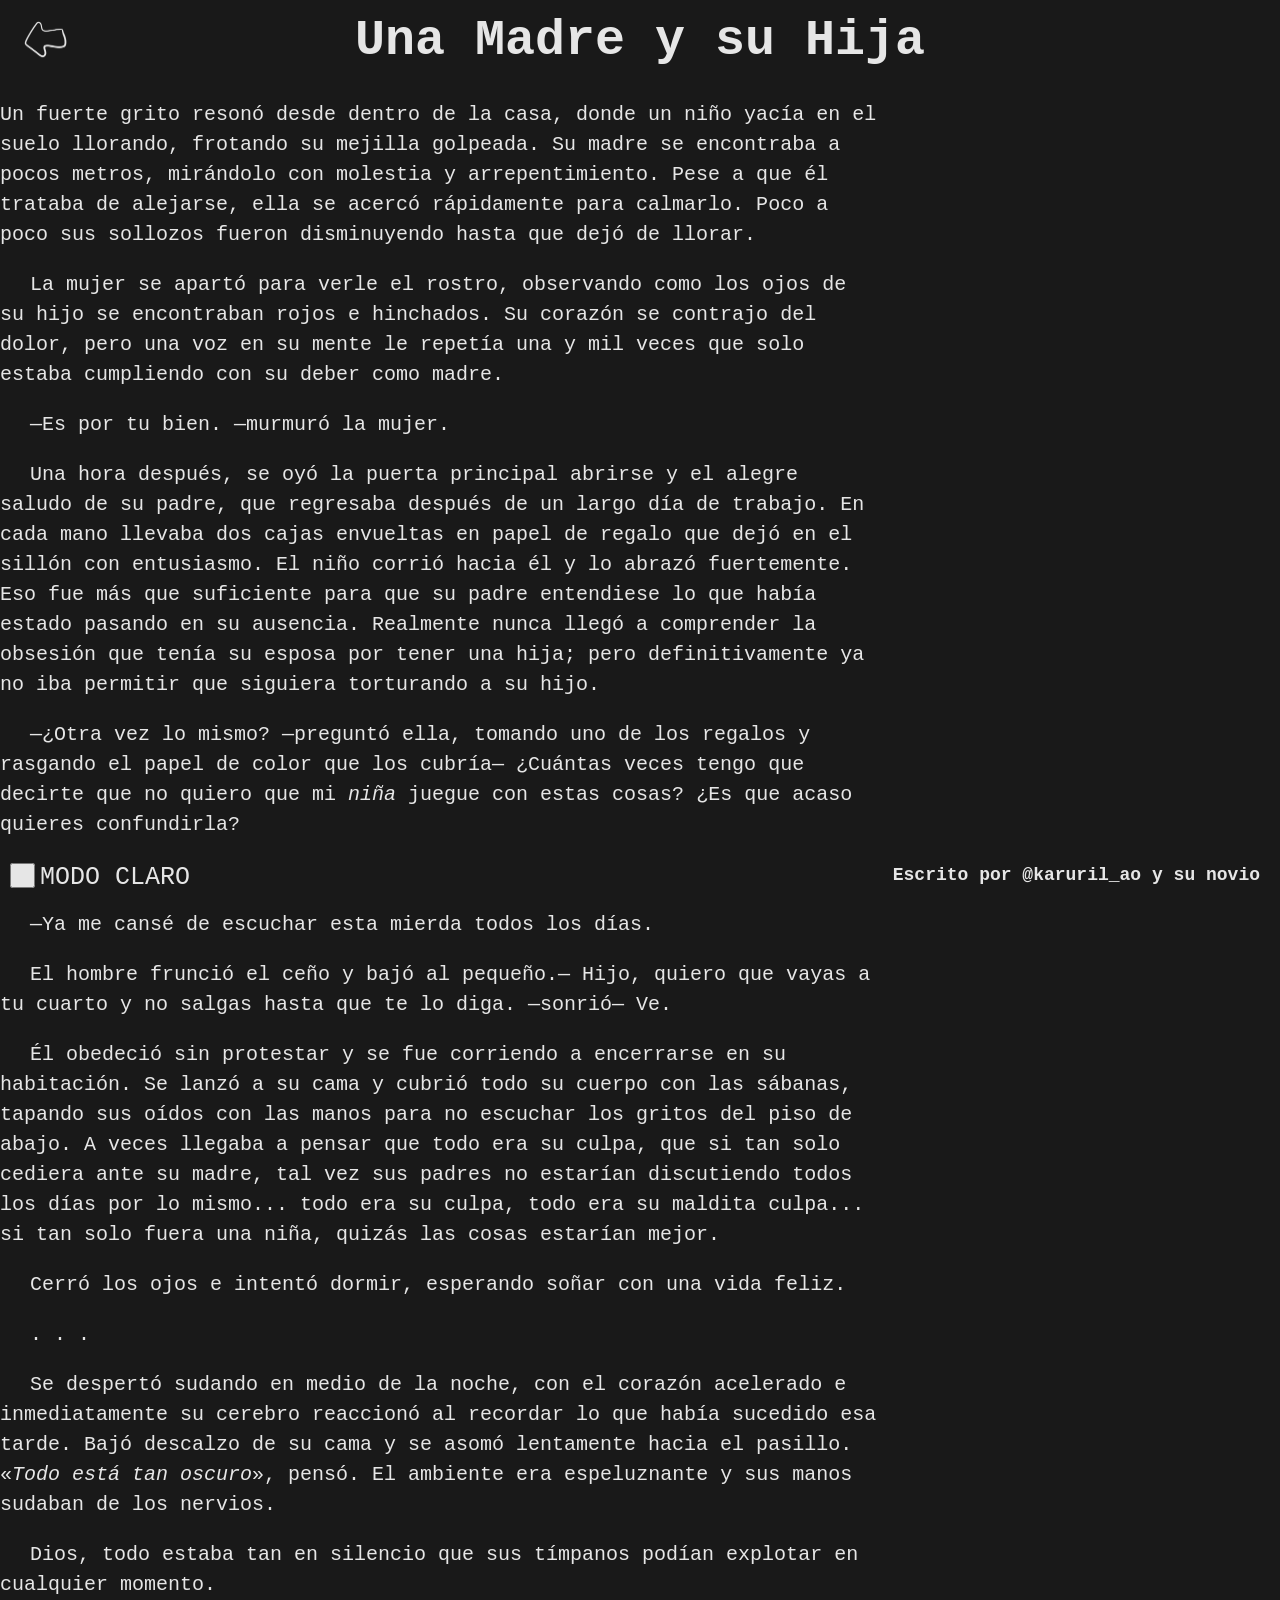
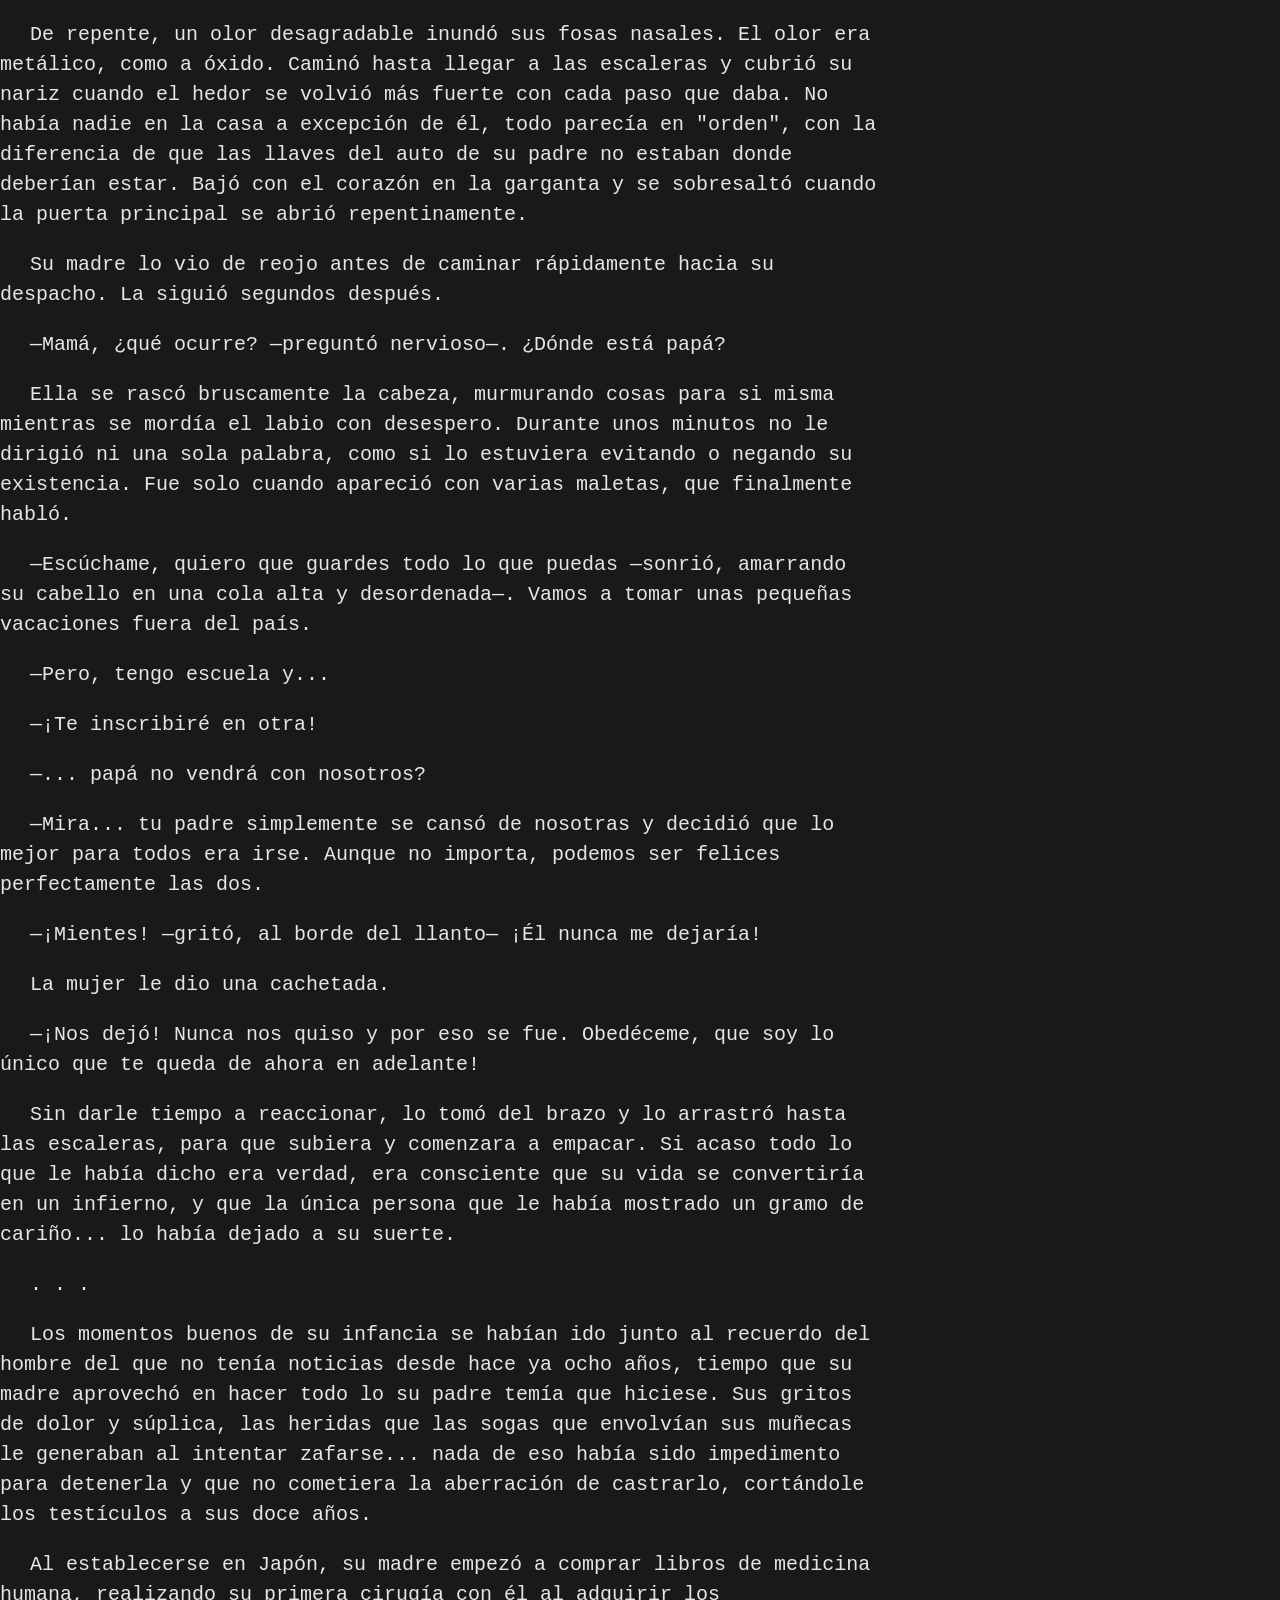
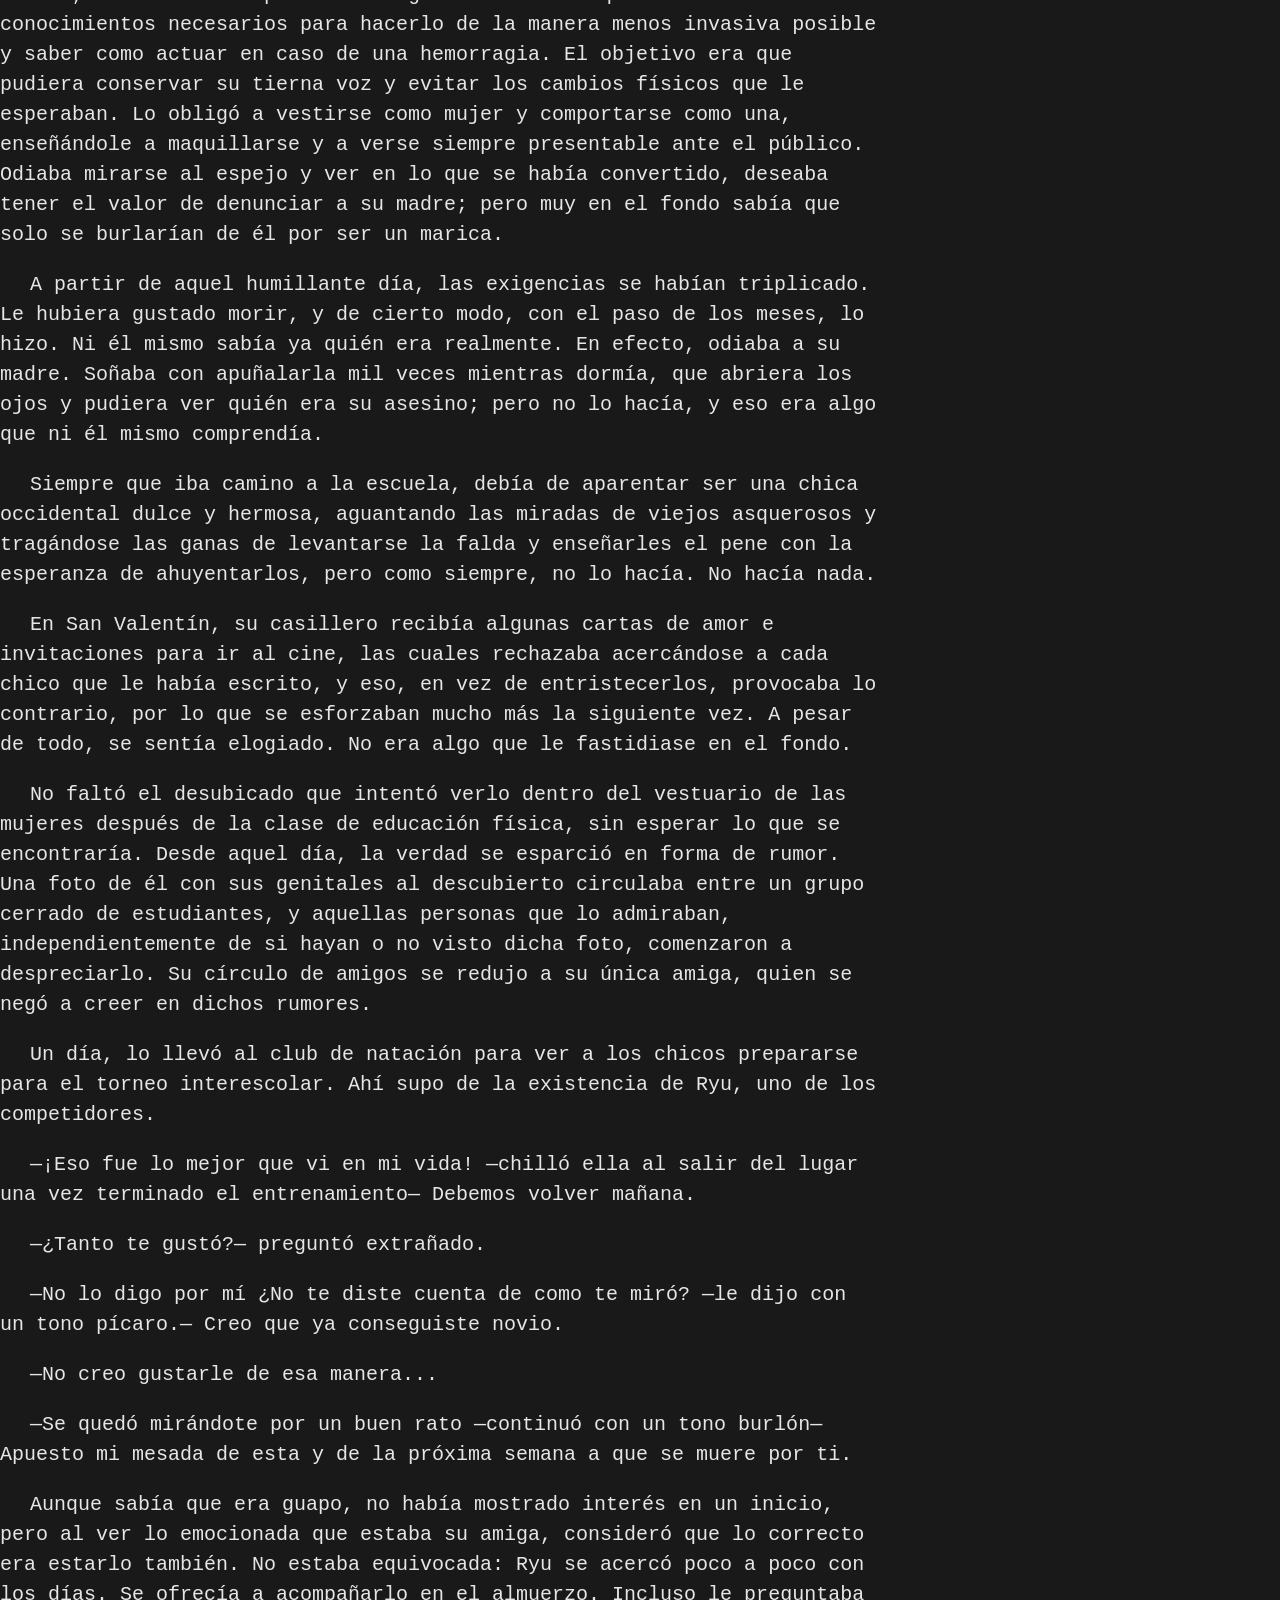
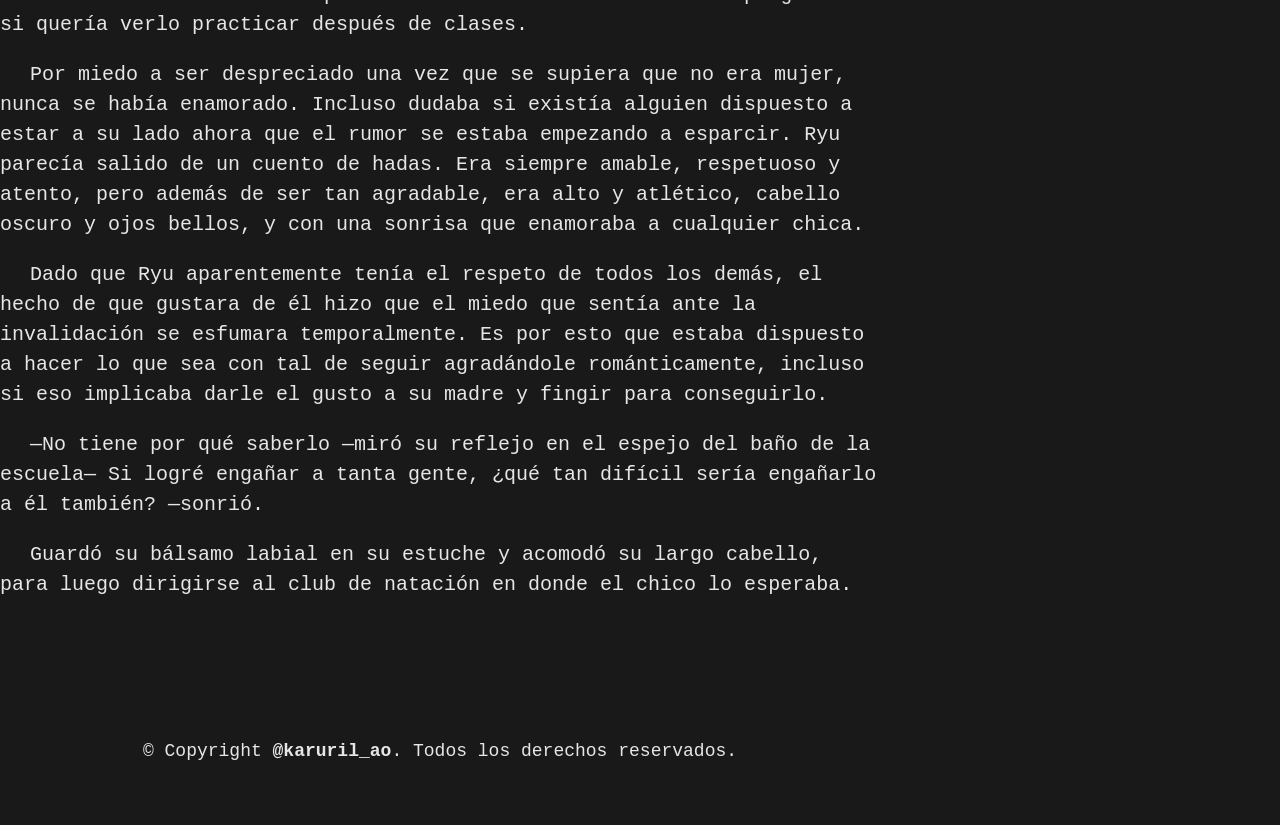
<file: historias/una_madre_y_su_hija.html>
<!DOCTYPE html>
<html lang="">
  <head>
    <meta charset="utf-8">
    <link rel="icon" type="image/png" href="/img/BOLUDIS ICON_2.png">
    <title>Una Madre y su Hija</title>
    <link rel="stylesheet" href="/style.css">
  </head>
  <body oncopy="return false" onpaste="return false" oncut="return false">
    <header>
      <div class="volver">
        <a href="/" target="">
          <img src="/img/PÁGINA PRINCIPAL.png" alt="Página principal">
          <!--p>Página principal</p--> 
        </a>
      </div>
      <h1>Una Madre y su Hija</h1>
    </header>
    <main>
      <p>
        Un fuerte grito resonó desde dentro de la casa, donde un niño yacía en el suelo llorando, frotando su mejilla
        golpeada. Su madre se encontraba a pocos metros, mirándolo con molestia y arrepentimiento. Pese a que él trataba de
        alejarse, ella se acercó rápidamente para calmarlo. Poco a poco sus sollozos fueron disminuyendo hasta que dejó de
        llorar.
      </p>
      <p>
        La mujer se apartó para verle el rostro, observando como los ojos de su hijo se encontraban rojos e hinchados. Su
        corazón se contrajo del dolor, pero una voz en su mente le repetía una y mil veces que solo estaba cumpliendo con su
        deber como madre.
      </p>
      <p>—Es por tu bien. —murmuró la mujer.</p>
      <p>
        Una hora después, se oyó la puerta principal abrirse y el alegre saludo de su padre, que regresaba después de un largo
        día de trabajo. En cada mano llevaba dos cajas envueltas en papel de regalo que dejó en el sillón con entusiasmo. El
        niño corrió hacia él y lo abrazó fuertemente. Eso fue más que suficiente para que su padre entendiese lo que había
        estado pasando en su ausencia. Realmente nunca llegó a comprender la obsesión que tenía su esposa por tener una hija;
        pero definitivamente ya no iba permitir que siguiera torturando a su hijo.
      </p>
      <p>
        —¿Otra vez lo mismo? —preguntó ella, tomando uno de los regalos y rasgando el papel de color que los cubría— ¿Cuántas
        veces tengo que decirte que no quiero que mi <em>niña</em> juegue con estas cosas? ¿Es que acaso quieres confundirla?
      </p>
      <p>—La única confundida aquí, eres tú. —la confrontó su marido.</p>
      <p>—Ya me cansé de escuchar esta mierda todos los días.</p>
      <p>
        El hombre frunció el ceño y bajó al pequeño.— Hijo, quiero que vayas a tu cuarto y no salgas hasta que te lo diga.
        —sonrió— Ve.
      </p>
      <p>
        Él obedeció sin protestar y se fue corriendo a encerrarse en su habitación. Se lanzó a su cama y cubrió todo su cuerpo
        con las sábanas, tapando sus oídos con las manos para no escuchar los gritos del piso de abajo. A veces llegaba a
        pensar que todo era su culpa, que si tan solo cediera ante su madre, tal vez sus padres no estarían discutiendo todos
        los días por lo mismo... todo era su culpa, todo era su maldita culpa... si tan solo fuera una niña, quizás las cosas
        estarían mejor.
      </p>
      <p>Cerró los ojos e intentó dormir, esperando soñar con una vida feliz.</p>
      <p>. . .</p>
      <p>
        Se despertó sudando en medio de la noche, con el corazón acelerado e inmediatamente su cerebro reaccionó al recordar
        lo que había sucedido esa tarde. Bajó descalzo de su cama y se asomó lentamente hacia el pasillo. «<em>Todo está tan
        oscuro</em>», pensó. El ambiente era espeluznante y sus manos sudaban de los nervios.
      </p>
      <p>Dios, todo estaba tan en silencio que sus tímpanos podían explotar en cualquier momento.</p>
      <p>
        De repente, un olor desagradable inundó sus fosas nasales. El olor era metálico, como a óxido. Caminó hasta llegar a
        las escaleras y cubrió su nariz cuando el hedor se volvió más fuerte con cada paso que daba. No había nadie en la casa
        a excepción de él, todo parecía en "orden", con la diferencia de que las llaves del auto de su padre no estaban donde
        deberían estar. Bajó con el corazón en la garganta y se sobresaltó cuando la puerta principal se abrió repentinamente.
      </p>
      <p>Su madre lo vio de reojo antes de caminar rápidamente hacia su despacho. La siguió segundos después.</p>
      <p>—Mamá, ¿qué ocurre? —preguntó nervioso—. ¿Dónde está papá?</p>
      <p>
        Ella se rascó bruscamente la cabeza, murmurando cosas para si misma mientras se mordía el labio con desespero. Durante
        unos minutos no le dirigió ni una sola palabra, como si lo estuviera evitando o negando su existencia. Fue solo cuando
        apareció con varias maletas, que finalmente habló.
      </p>
      <p>
        —Escúchame, quiero que guardes todo lo que puedas —sonrió, amarrando su cabello en una cola alta y desordenada—. Vamos
        a tomar unas pequeñas vacaciones fuera del país.
      </p>
      <p>—Pero, tengo escuela y...</p>
      <p>—¡Te inscribiré en otra!</p>
      <p>—... papá no vendrá con nosotros?</p>
      <p>
        —Mira... tu padre simplemente se cansó de nosotras y decidió que lo mejor para todos era irse. Aunque no importa,
        podemos ser felices perfectamente las dos.
      </p>
      <p>—¡Mientes! —gritó, al borde del llanto— ¡Él nunca me dejaría!</p>
      <p>La mujer le dio una cachetada.</p>
      <p>—¡Nos dejó! Nunca nos quiso y por eso se fue. Obedéceme, que soy lo único que te queda de ahora en adelante!</p>
      <p>
        Sin darle tiempo a reaccionar, lo tomó del brazo y lo arrastró hasta las escaleras, para que subiera y comenzara a
        empacar. Si acaso todo lo que le había dicho era verdad, era consciente que su vida se convertiría en un infierno, y
        que la única persona que le había mostrado un gramo de cariño... lo había dejado a su suerte.
      </p>
      <p>. . .</p>
      <p>
        Los momentos buenos de su infancia se habían ido junto al recuerdo del hombre del que no tenía noticias desde hace ya
        ocho años, tiempo que su madre aprovechó en hacer todo lo su padre temía que hiciese. Sus gritos de dolor y súplica,
        las heridas que las sogas que envolvían sus muñecas le generaban al intentar zafarse... nada de eso había sido
        impedimento para detenerla y que no cometiera la aberración de castrarlo, cortándole los testículos a sus doce años.
      </p>
      <p>
        Al establecerse en Japón, su madre empezó a comprar libros de medicina humana, realizando su primera cirugía con él al
        adquirir los conocimientos necesarios para hacerlo de la manera menos invasiva posible y saber como actuar en caso de
        una hemorragia. El objetivo era que pudiera conservar su tierna voz y evitar los cambios físicos que le esperaban. Lo
        obligó a vestirse como mujer y comportarse como una, enseñándole a maquillarse y a verse siempre presentable ante el
        público. Odiaba mirarse al espejo y ver en lo que se había convertido, deseaba tener el valor de denunciar a su madre;
        pero muy en el fondo sabía que solo se burlarían de él por ser un marica.
      </p>
      <p>
        A partir de aquel humillante día, las exigencias se habían triplicado. Le hubiera gustado morir, y de cierto modo, con
        el paso de los meses, lo hizo. Ni él mismo sabía ya quién era realmente. En efecto, odiaba a su madre. Soñaba con
        apuñalarla mil veces mientras dormía, que abriera los ojos y pudiera ver quién era su asesino; pero no lo hacía, y eso
        era algo que ni él mismo comprendía.
      </p>
      <p>
        Siempre que iba camino a la escuela, debía de aparentar ser una chica occidental dulce y hermosa, aguantando las
        miradas de viejos asquerosos y tragándose las ganas de levantarse la falda y enseñarles el pene con la esperanza de
        ahuyentarlos, pero como siempre, no lo hacía. No hacía nada.
      </p>
      <p>
        En San Valentín, su casillero recibía algunas cartas de amor e invitaciones para ir al cine, las cuales rechazaba
        acercándose a cada chico que le había escrito, y eso, en vez de entristecerlos, provocaba lo contrario, por lo que se
        esforzaban mucho más la siguiente vez. A pesar de todo, se sentía elogiado. No era algo que le fastidiase en el fondo.
      </p>
      <p>
        No faltó el desubicado que intentó verlo dentro del vestuario de las mujeres después de la clase de educación física,
        sin esperar lo que se encontraría. Desde aquel día, la verdad se esparció en forma de rumor. Una foto de él con sus
        genitales al descubierto circulaba entre un grupo cerrado de estudiantes, y aquellas personas que lo admiraban,
        independientemente de si hayan o no visto dicha foto, comenzaron a despreciarlo. Su círculo de amigos se redujo a su
        única amiga, quien se negó a creer en dichos rumores.
      </p>
      <p>
        Un día, lo llevó al club de natación para ver a los chicos prepararse para el torneo interescolar. Ahí supo de la
        existencia de Ryu, uno de los competidores.
      </p>
      <p>
        —¡Eso fue lo mejor que vi en mi vida! —chilló ella al salir del lugar una vez terminado el entrenamiento— Debemos
        volver mañana.
      </p>
      <p>—¿Tanto te gustó?— preguntó extrañado.</p>
      <p>
        —No lo digo por mí ¿No te diste cuenta de como te miró? —le dijo con un tono pícaro.— Creo que ya conseguiste novio.
      </p>
      <p>—No creo gustarle de esa manera...</p>
      <p>
        —Se quedó mirándote por un buen rato —continuó con un tono burlón— Apuesto mi mesada de esta y de la próxima semana a
        que se muere por ti.
      </p>
      <p>
        Aunque sabía que era guapo, no había mostrado interés en un inicio, pero al ver lo emocionada que estaba su amiga,
        consideró que lo correcto era estarlo también. No estaba equivocada: Ryu se acercó poco a poco con los días. Se
        ofrecía a acompañarlo en el almuerzo. Incluso le preguntaba si quería verlo practicar después de clases.
      </p>
      <p>
        Por miedo a ser despreciado una vez que se supiera que no era mujer, nunca se había enamorado. Incluso dudaba si
        existía alguien dispuesto a estar a su lado ahora que el rumor se estaba empezando a esparcir. Ryu parecía salido de
        un cuento de hadas. Era siempre amable, respetuoso y atento, pero además de ser tan agradable, era alto y atlético,
        cabello oscuro y ojos bellos, y con una sonrisa que enamoraba a cualquier chica.
      </p>
      <p>
        Dado que Ryu aparentemente tenía el respeto de todos los demás, el hecho de que gustara de él hizo que el miedo que
        sentía ante la invalidación se esfumara temporalmente. Es por esto que estaba dispuesto a hacer lo que sea con tal de
        seguir agradándole románticamente, incluso si eso implicaba darle el gusto a su madre y fingir para conseguirlo.
      </p>
      <p>
        —No tiene por qué saberlo —miró su reflejo en el espejo del baño de la escuela— Si logré engañar a tanta gente, ¿qué
        tan difícil sería engañarlo a él también? —sonrió.
      </p>
      <p>
        Guardó su bálsamo labial en su estuche y acomodó su largo cabello, para luego dirigirse al club de natación en donde
        el chico lo esperaba.
      </p>
   
      <br><br><br><br><p class="copyright">© Copyright <b>@karuril_ao</b>. Todos los derechos reservados.</p>
    </main>      
    <footer id="#footer">
      <div class="modo-oscuro">
        <input class="boton-oscuro" type="checkbox" id="style-switch">
        <label for="style-switch">MODO CLARO</label>
      </div>
      <div class="creditos">
        <b>Escrito por @karuril_ao y su novio</b>
      </div>
    </footer>
  </body>
</html>
</file>
<file: style.css>
:root {
    --fondo: #000;
    --letra: #fff;
}

html {  
    background-color: var(--fondo);
    font-family: ui-monospace, "Cascadia Mono", "Segoe UI Mono", Menlo, Monaco, Consolas, "Liberation Mono", "Courier New", monospace;
    filter: invert(0) contrast(0.8) hue-rotate(0deg);
    transition: filter 0.3s ease;
}   
html:has(#style-switch:checked) {
    filter: invert(1) contrast(0.8)  hue-rotate(180deg) ;
}

body {
    color: var(--letra);
    -webkit-user-select: none; /* Safari */
    -moz-user-select: none;    /* Firefox */
    -ms-user-select: none;     /* IE10+/Edge */
    user-select: none;         /* Standard */

    margin: 0;
    line-height: 1.5;
}   
main{
    font-size: 20px;
    justify-self: center;
    width: 55pc;
    margin-bottom: 10px;
}
main img{
    width: 100%;
    height: auto;
}
p {
    margin-bottom: 0;
}
p + p {
    text-indent: 1.5em;
    
    margin-top: 20px;
}   

main .cont-desc-img{
    display: flex;
    flex-direction: row;
    align-items: center;
}
.cont-desc p{
    text-indent: 0;
    line-height: 1.3;
}

.lista-historias{
    display: flex;
    flex-direction: column;
}
.lista-historias .item-lista{
    align-self: flex-start; 
}
.lista-historias .item-lista .guion-y-nombre{
    display: flex;
    flex-direction: row;
    width: fit-content; 
    justify-content: flex-start;
    margin-bottom: 10px;
}
.lista-historias .item-lista .guion-y-nombre .guion-historia{
    margin: 0;
    color: var(--letra);
    text-decoration: none;
    opacity: 0;
    transition: opacity 0.1s ease;
}
.lista-historias .item-lista .guion-y-nombre .item_historia{
    margin: 0;
    transform: translateX(-16px);
    transition: transform 0.1s ease;
    color: var(--letra);
    text-decoration: none;
}
.lista-historias .item-lista:hover .guion-y-nombre .item_historia{
    text-decoration: underline;
    transform: translateX(5px);
}
.lista-historias .item-lista:hover .guion-y-nombre .guion-historia{
    opacity: 1;
}
.lista-historias .item-lista .img-historia{
    pointer-events: none;
    opacity: 0;
    position: absolute;
    height: 15pc;
    width: auto;
    transform: translateX(400px) translateY(-150px) scale(0);
    transition: transform 0.1s ease;
}
.lista-historias .item-lista:hover .img-historia{
    opacity: 1;
    transform: translateX(400px) translateY(-150px) scale(1);
    border: 3px solid var(--letra);
    border-radius: 20px;
}
html:has(#style-switch:not(checked)) .lista-historias .item-lista:hover .img-historia {
    filter: contrast(1.5);
}
html:has(#style-switch:checked) .lista-historias .item-lista:hover .img-historia {
    filter: invert(1) hue-rotate(180deg) saturate(2) brightness(0.9) contrast(1.4);
}

.img-presentacion{
    border: 3px solid var(--letra);
    border-radius: 20px;
    margin-bottom: 2pc;
}


a{
    color: var(--letra);
    text-decoration: none;
}
a:visited{
    color: var(--letra);
    text-decoration: none;
}

header {
    position: sticky;
    top: 0;
    z-index: 100;
    margin: 0;
    background-color: var(--fondo);
    display: flex;
    justify-content: center;
}
header h1{
    margin: 0;
    text-align: center;
    align-content: center;
    height: 80px;
    font-size: 50px;
}
header .volver{
    position: absolute;
    left: 20px;
    top: 20px;
    display: flex;
    align-items: center;
}
.volver a{
    display:flex;
    flex-direction: column;
    justify-content: center;
    height: 40px;
    width: auto; 
}
.volver a:hover img{
    transform: translateX(-10px);
}
.volver a img{
    height: 100%;
    width: auto;
    transition: transform 0.3s ease;
}

.boton-wattpad{ 
    display: block;
    width: fit-content;
    border: 3px solid white;
    border-radius: 20px;
    padding: 10px;
    width: fit-content;
    background-color: var(--letra);
    transition: background-color 0.2s ease;
}   
.boton-wattpad p{
    border: 0;
    margin: 0;
    margin-left: 10px;
    margin-right: 10px;
    color: var(--fondo);
    transition: color 0.2s ease;
}
.boton-wattpad:hover{
    background-color: var(--fondo);
}
.boton-wattpad:hover p{
    color: var(--letra);
}


.cita{
    padding-left: 50px;
    padding-right: 50px;
}

footer{
    position: sticky;
    bottom: 0;
    z-index: 100;
    margin: 0;
    height: 50px;
    background-color: var(--fondo);
    align-content: center;

    display: flex;
    justify-content: space-between;
    align-items: center;
}

.creditos{
    position: absolute;
    right: 0px;
    font-size: 18px;
    text-align: right;
    margin-right: 20px;
}

.modo-oscuro{

    position: absolute;

    margin: 5px;
    font-size: 18px;
    text-align: left;
    display: flex;
    align-items: center;
    /*border: 2px solid var(--letra);
    border-radius: 5px;*/
}
.modo-oscuro input[type="checkbox"] {
    width: 25px;
    height: 25px;
    margin: 5px;
    margin-right: 0;
}

.modo-oscuro label{
    font-size: 25px;
    margin: 5px;
    margin-bottom: 0;
}

.copyright{
    font-size: 18px;
    text-align: center;
}
</file>
